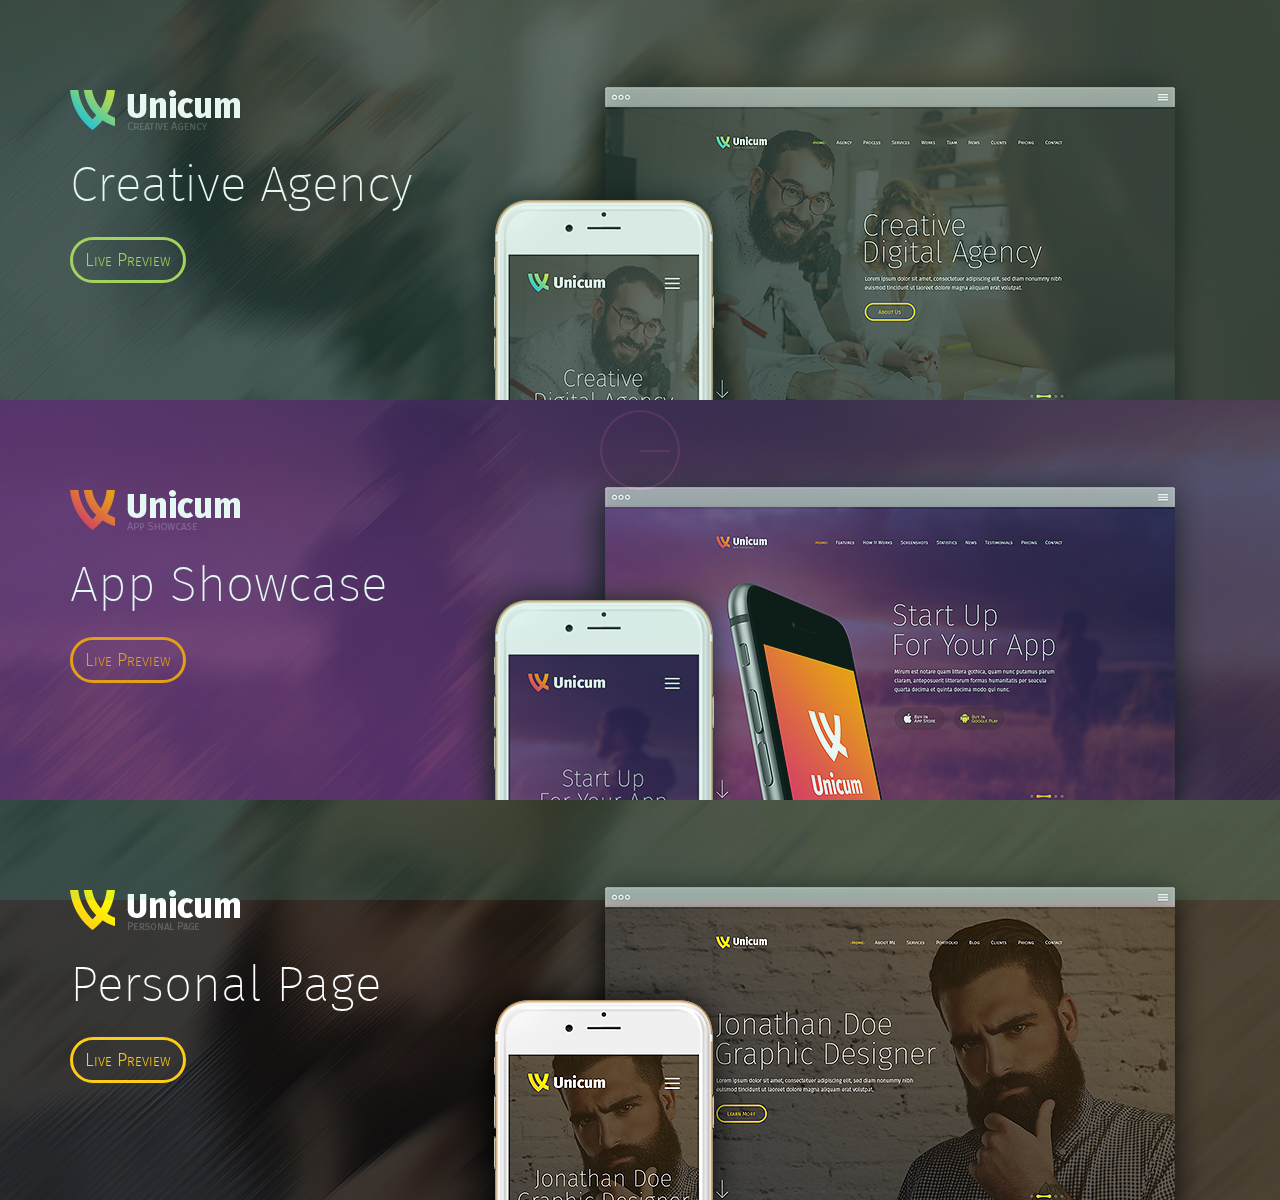
<file: index2.html>
<!doctype html><html class="no-js" lang="en-US">
<!-- Mirrored from static.wplab.pro/HTML/unicum/ by HTTrack Website Copier/3.x [XR&CO'2014], Fri, 06 Oct 2017 16:27:15 GMT -->
<head> <meta charset="UTF-8"/><title>Unicum HTML Template</title><meta name="viewport" content="width=device-width, initial-scale=1, maximum-scale=1"><link rel="stylesheet" href="css/libs/animate.min.css" type="text/css" media="all"><link rel="stylesheet" href="css/skin.css" type="text/css" media="all"></head><body class="preloader demo-page"><!--Page preloader--><div id="preloader"><div class="timer"></div></div><!--Main wrapper--><div id="wrap"><!--For demo purposes only--><div id="demo-sections"><!--Agency demo--><div class="demo-creative"><div class="container"><div class="row"><div class="col col-md-5 col-lg-4"><div class="text"><a href="index-agency.html"><img src="images/logo.png" data-at2x="images/logo@2x.png" alt="Unicum - Premium HTML template"/></a><h3><a href="index-agency.html">Creative Agency</a></h3><a href="index-agency.html" class="button green">Live Preview</a></div></div><div class="col col-md-7 col-lg-8 hidden-sm"><div class="images"><img class="phone" src="images/01_agency_iphone.png" data-at2x="images/01_agency_iphone@2x.png" width="289" alt=""/><img class="browser" src="images/01_agency_browser.png" data-at2x="images/01_agency_browser@2x.png" width="639" alt=""/></div></div></div></div></div><!--App landing page demo--><div class="demo-app"><div class="container"><div class="row"><div class="col col-md-5 col-lg-4"><div class="text"><a href="index-app.html"><img src="images/logo-orange.png" data-at2x="images/logo-orange@2x.png" alt="Unicum - Premium HTML template"/></a><h3><a href="index-app.html">App Showcase</a></h3><a href="index-app.html" class="button orange">Live Preview</a></div></div><div class="col col-md-7 col-lg-8 hidden-sm"><div class="images"><img class="phone" src="images/02_app_iphone.png" data-at2x="images/02_app_iphone@2x.png" width="289" alt=""/><img class="browser" src="images/02_app_browser.png" data-at2x="images/02_app_browser@2x.png" width="639" alt=""/></div></div></div></div></div><!--Personal / CV demo--><div class="demo-personal"><div class="container"><div class="row"><div class="col col-md-5 col-lg-4"><div class="text"><a href="index-personal.html"><img src="images/logo-yellow.png" data-at2x="images/logo-yellow@2x.png" alt="Unicum - Premium HTML template"/></a><h3><a href="index-personal.html">Personal Page</a></h3><a href="index-personal.html" class="button yellow">Live Preview</a></div></div><div class="col col-md-7 col-lg-8 hidden-sm"><div class="images"><img class="phone" src="images/03_personal_iphone.png" data-at2x="images/03_personal_iphone@2x.png" width="289" alt=""/><img class="browser" src="images/03_personal_browser.png" data-at2x="images/03_personal_browser@2x.png" width="639" alt=""/></div></div></div></div></div></div></div><!--Theme's JavaScriptIt is located at the bottom of the page to increase site's loading speed--><script src="js/libs/jquery.min.js"></script><!--Here we load all JS libs, packed into one single file to increase loading speedin case you need to load libraries one-by one or you need to remove one of them,see /js/libs/directory/, it contains all JS libs, used by theme --><script src="js/all_in_one_libs.min.js"></script><script src="js/libs/jquery.dlmenu.js"></script><script src="js/front.js"></script></body>
<!-- Mirrored from static.wplab.pro/HTML/unicum/ by HTTrack Website Copier/3.x [XR&CO'2014], Fri, 06 Oct 2017 16:27:20 GMT -->
</html>
</file>
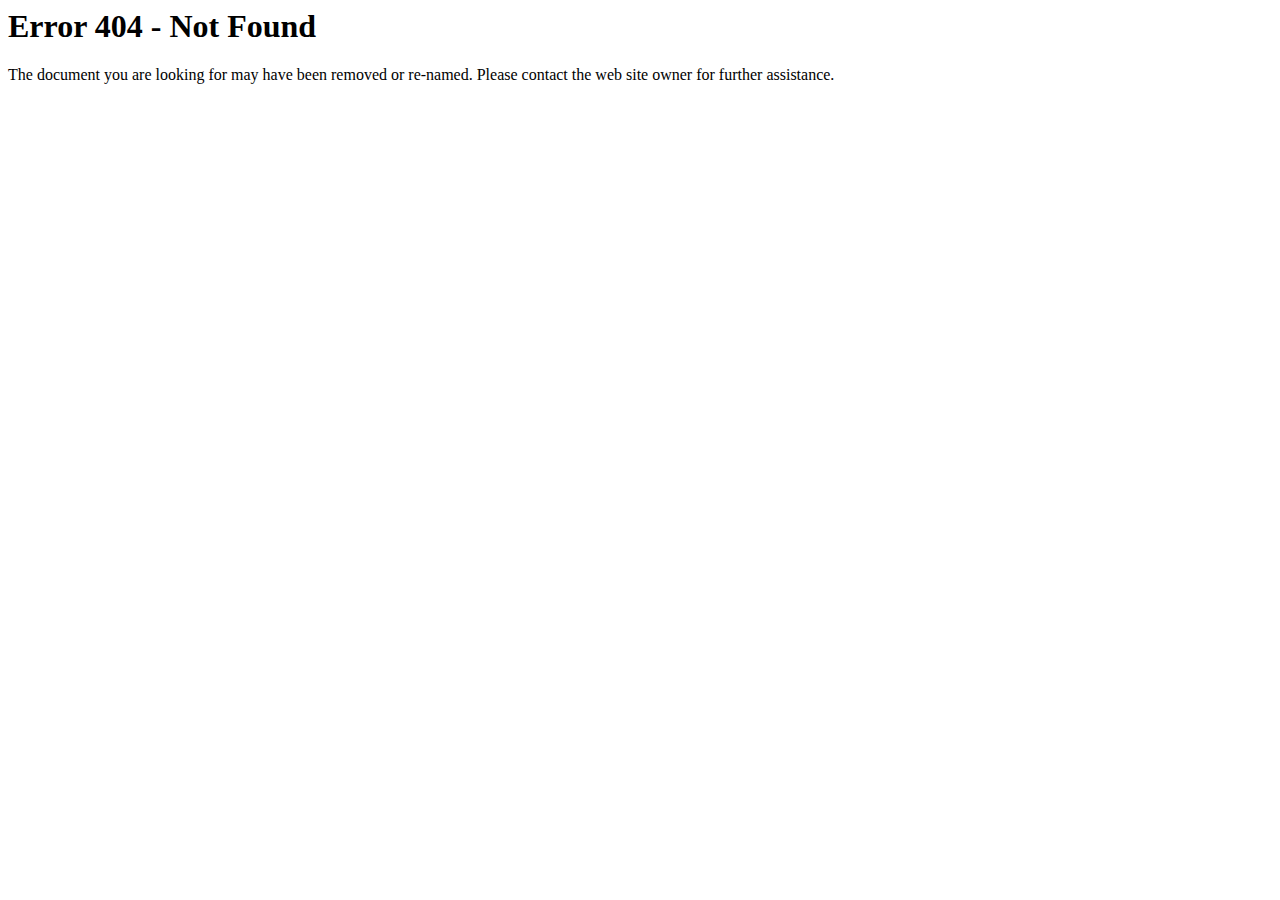
<file: indexapp.html>
<html><head><title>Error 404 - Not Found</title><head><body><h1>Error 404 - Not Found</h1><p>The document you are looking for may have been removed or re-named. Please contact the web site owner for further assistance.</p></body></html>
</file>
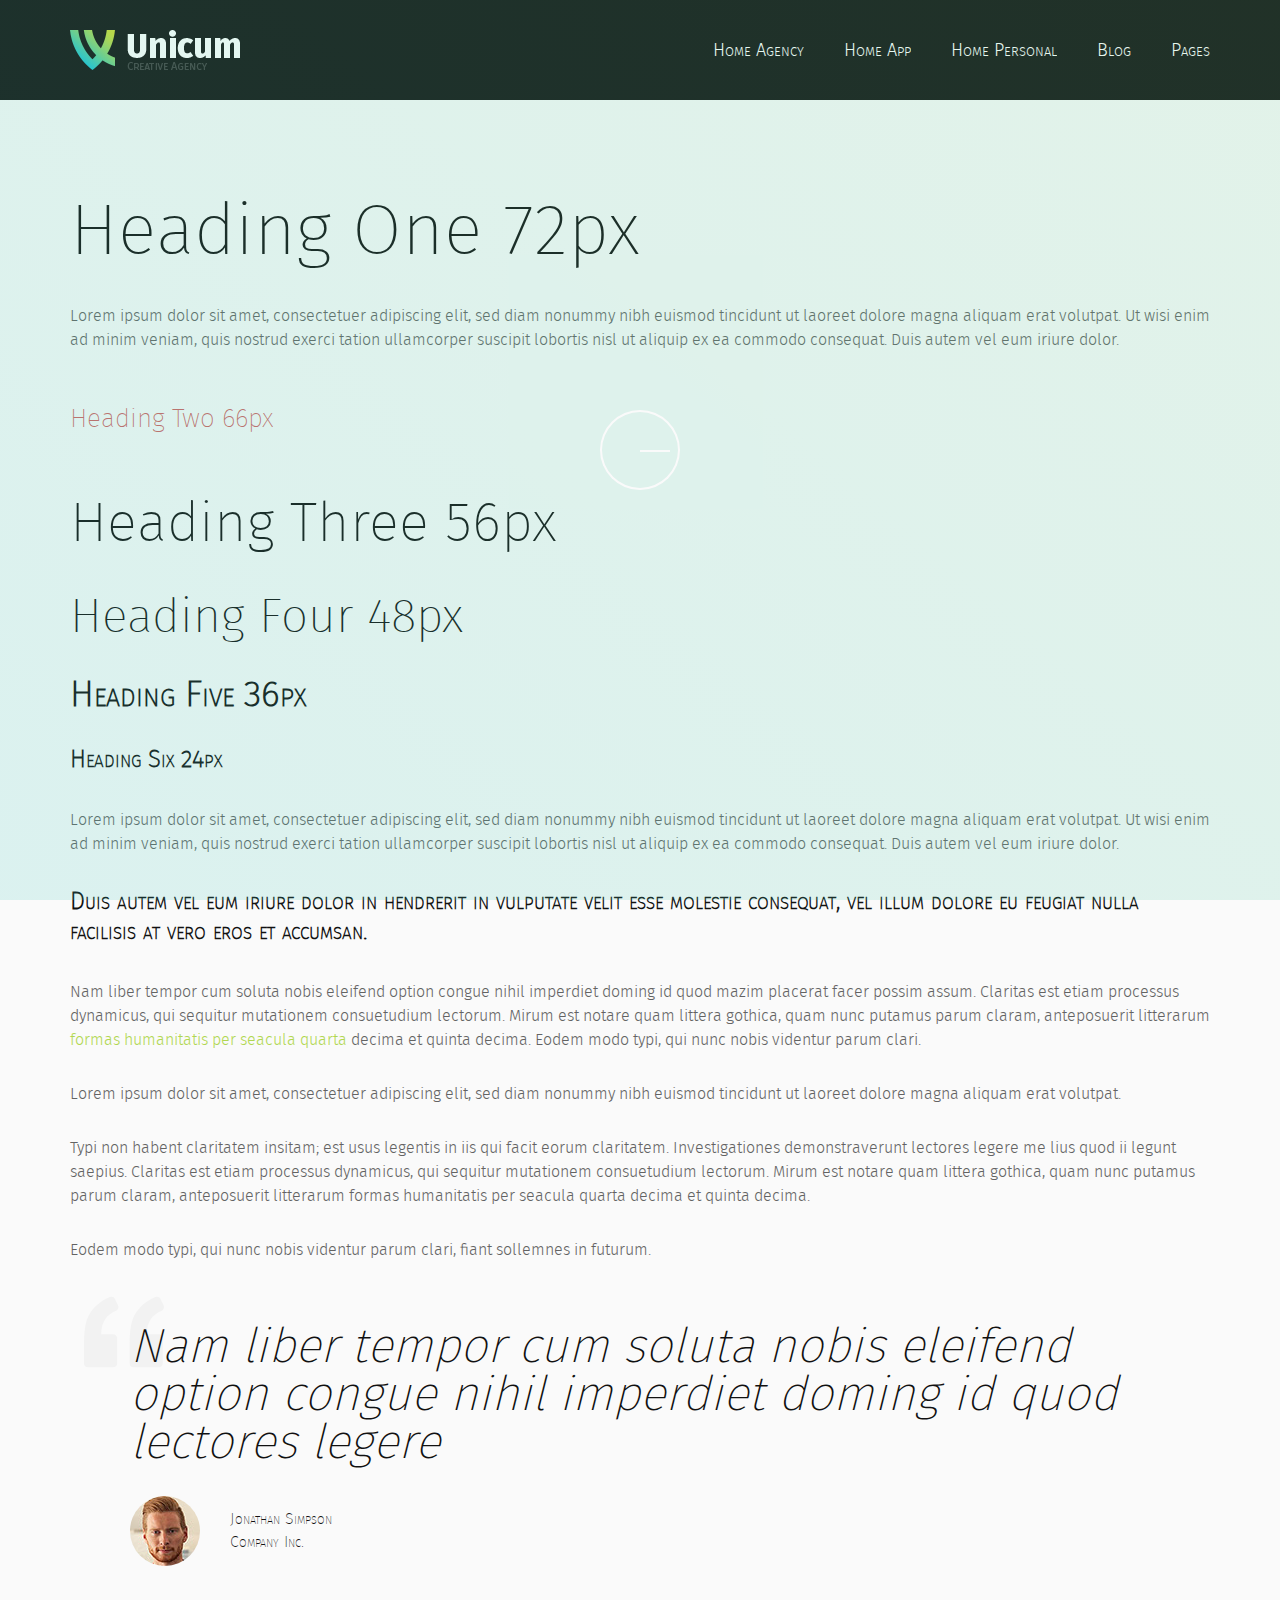
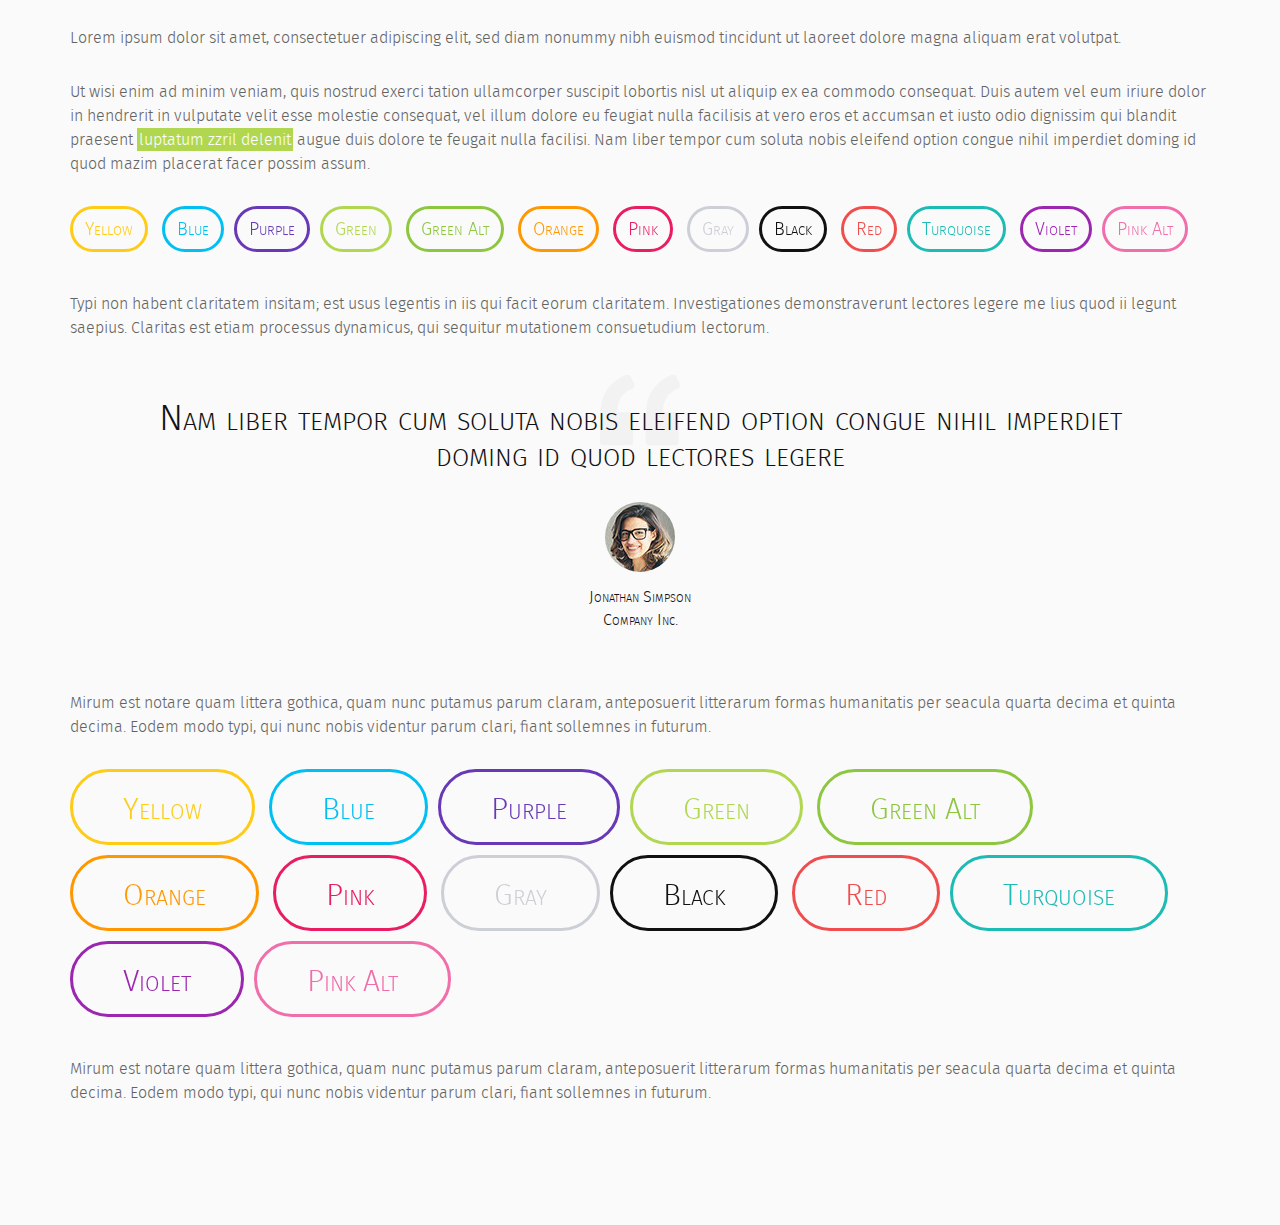
<file: page.html>
<!doctype html><html class="no-js" lang="en-US"><!--HTML tag with Open Graph attributes should looks like this<html class="no-js" lang="en-US" xmlns="http://www.w3.org/1999/xhtml" xmlns:og="http://ogp.me/ns#" xmlns:fb="https://www.facebook.com/2008/fbml">-->
<!-- Mirrored from static.wplab.pro/HTML/unicum/page.html by HTTrack Website Copier/3.x [XR&CO'2014], Fri, 06 Oct 2017 16:43:13 GMT -->
<head> <meta charset="UTF-8"/><title>Unicum HTML Template</title><meta name="viewport" content="width=device-width, initial-scale=1, maximum-scale=1"><!--<meta property="og:title" content="About Our Company"><meta property="og:type" content="article"><meta property="og:url" content="http://www.mysite.com/article/"><meta property="og:image" content="http://www.mysite.com/articleimage.jpg"><meta property="og:site_name" content="My Company Name"><meta property="fb:app_id" content=""><meta property="og:description" content="A description of our services and company profile.">--><link rel="stylesheet" href="css/libs/animate.min.css" type="text/css" media="all"><link href="css/libs/font-awesome.min.css" rel="stylesheet" type="text/css" media="all"><link rel="stylesheet" href="css/skin.css" type="text/css" media="all"></head><body class="preloader page fixed-header parallax-footer sidebar-left"><!--Page preloader--><div id="preloader"><div class="timer"></div></div><!--Main wrapper--><div id="wrap"><!--Page header--><header class="headroom" id="header"><div class="container"><div class="row"><div class="col-md-12"><!--Theme logo--><a href="index-agency.html" class="logo"><img src="images/logo.png" data-at2x="images/logo@2x.png" alt="Unicum - Premium HTML template"/></a><!--Navigation--><nav id="header-nav" class="dl-menuwrapper" data-back-label="Back"><!--Toggle menu for mobile devicesthis element is hidden for desktop and large monitors--><a href="javascript:;" id="mobile-menu-toggler" class="dl-trigger"><span>Toggle Menu</span></a><ul id="header-menu" class="dl-menu"><!--First level menu--><li><a href="index-agency.html"><span class="line_wrap"><span class="line"></span>Home Agency</span></a></li><li><a href="indexapp.html"><span class="line_wrap"><span class="line"></span>Home App</span></a></li><li><a href="index-personal.html"><span class="line_wrap"><span class="line"></span>Home Personal</span></a></li><li><a href="blog.html"><span class="line_wrap"><span class="line"></span>Blog</span></a></li><li><a href="blog-single.html"><span class="line_wrap"><span class="line"></span>Pages <i class="submenu-icon"></i></span></a><!--An example of second menu level--><ul class="sub-menu dl-submenu"><li><a href="blog-single.html">Blog Post</a></li><li><a href="header-scroll.html">Scroll Header</a></li><li><a href="header-simple.html">Simple Header</a></li><li><a href="footer-simple.html">Simple Footer</a></li><li><a href="sidebar-left.html">Left Side</a></li><li><a href="page.html">Page</a></li><li><a href="javascript:;">Right menu <i class="submenu-icon"></i></a><!--An example of third menu levelit will appear on a right side--><ul class="sub-menu dl-submenu appear-on-right"><li><a href="javascript:;">Link 1</a></li><li><a href="javascript:;">Link 2</a></li><li><a href="javascript:;">Link 3</a></li></ul></li><li><a href="javascript:;">Left menu <i class="submenu-icon"></i></a><!--An example of third menu levelit will appear on a left side--><ul class="sub-menu dl-submenu appear-on-left"><li><a href="javascript:;">Some link 1</a></li><li><a href="javascript:;">Some link 2</a></li><li><a href="javascript:;">Some link 3</a></li></ul></li></ul></li></ul></nav></div></div></div></header><!--Content section area--><div id="content-wrapper"><div class="container"><div class="row"><!--Article--><div id="content" class="col-md-12"><article class="post"><!--Typography tags--><h1>Heading One 72px</h1><p>Lorem ipsum dolor sit amet, consectetuer adipiscing elit, sed diam nonummy nibh euismod tincidunt ut laoreet dolore magna aliquam erat volutpat. Ut wisi enim ad minim veniam, quis nostrud exerci tation ullamcorper suscipit lobortis nisl ut aliquip ex ea commodo consequat. Duis autem vel eum iriure dolor.</p><h2>Heading Two 66px</h2><h3>Heading Three 56px</h3><h4>Heading Four 48px</h4><h5>Heading Five 36px</h5><h6>Heading Six 24px</h6><p>Lorem ipsum dolor sit amet, consectetuer adipiscing elit, sed diam nonummy nibh euismod tincidunt ut laoreet dolore magna aliquam erat volutpat. Ut wisi enim ad minim veniam, quis nostrud exerci tation ullamcorper suscipit lobortis nisl ut aliquip ex ea commodo consequat. Duis autem vel eum iriure dolor.</p><h6>Duis autem vel eum iriure dolor in hendrerit in vulputate velit esse molestie consequat, vel illum dolore eu feugiat nulla facilisis at vero eros et accumsan.</h6><p>Nam liber tempor cum soluta nobis eleifend option congue nihil imperdiet doming id quod mazim placerat facer possim assum. Claritas est etiam processus dynamicus, qui sequitur mutationem consuetudium lectorum. Mirum est notare quam littera gothica, quam nunc putamus parum claram, anteposuerit litterarum <a href="#">formas humanitatis per seacula quarta</a> decima et quinta decima. Eodem modo typi, qui nunc nobis videntur parum clari.</p><p>Lorem ipsum dolor sit amet, consectetuer adipiscing elit, sed diam nonummy nibh euismod tincidunt ut laoreet dolore magna aliquam erat volutpat. </p><p>Typi non habent claritatem insitam; est usus legentis in iis qui facit eorum claritatem. Investigationes demonstraverunt lectores legere me lius quod ii legunt saepius. Claritas est etiam processus dynamicus, qui sequitur mutationem consuetudium lectorum. Mirum est notare quam littera gothica, quam nunc putamus parum claram, anteposuerit litterarum formas humanitatis per seacula quarta decima et quinta decima.</p><p>Eodem modo typi, qui nunc nobis videntur parum clari, fiant sollemnes in futurum.</p><!--Blockquote example--><blockquote><p>Nam liber tempor cum soluta nobis eleifend option congue nihil imperdiet doming id quod lectores legere</p><span class="cite with-image"><img src="images/demo-images/avatar_1.jpg" data-at2x="images/demo-images/avatar_1@2x.jpg" alt=""/><cite>Jonathan Simpson<br/>Company Inc.</cite></span></blockquote><p>Lorem ipsum dolor sit amet, consectetuer adipiscing elit, sed diam nonummy nibh euismod tincidunt ut laoreet dolore magna aliquam erat volutpat.</p><p>Ut wisi enim ad minim veniam, quis nostrud exerci tation ullamcorper suscipit lobortis nisl ut aliquip ex ea commodo consequat. Duis autem vel eum iriure dolor in hendrerit in vulputate velit esse molestie consequat, vel illum dolore eu feugiat nulla facilisis at vero eros et accumsan et iusto odio dignissim qui blandit praesent <mark>luptatum zzril delenit</mark> augue duis dolore te feugait nulla facilisi. Nam liber tempor cum soluta nobis eleifend option congue nihil imperdiet doming id quod mazim placerat facer possim assum.</p><!--Demo buttons styles--><p class="demo-buttons"><a href="javascript:;" class="button">Yellow</a> <a href="javascript:;" class="button blue">Blue</a><a href="javascript:;" class="button purple">Purple</a><a href="javascript:;" class="button green">Green</a> <a href="javascript:;" class="button green-alt">Green Alt</a> <a href="javascript:;" class="button orange">Orange</a> <a href="javascript:;" class="button pink">Pink</a> <a href="javascript:;" class="button gray">Gray</a><a href="javascript:;" class="button black">Black</a> <a href="javascript:;" class="button red">Red</a><a href="javascript:;" class="button turquoise">Turquoise</a> <a href="javascript:;" class="button violet">Violet</a><a href="javascript:;" class="button pink-alt">Pink Alt</a> </p><p>Typi non habent claritatem insitam; est usus legentis in iis qui facit eorum claritatem. Investigationes demonstraverunt lectores legere me lius quod ii legunt saepius. Claritas est etiam processus dynamicus, qui sequitur mutationem consuetudium lectorum.</p><blockquote class="center"><p>Nam liber tempor cum soluta nobis eleifend option congue nihil imperdiet doming id quod lectores legere</p><span class="cite with-image"><img src="images/demo-images/avatar_3.jpg" data-at2x="images/demo-images/avatar_3@2x.jpg" alt=""/><cite>Jonathan Simpson<br/>Company Inc.</cite></span></blockquote><p>Mirum est notare quam littera gothica, quam nunc putamus parum claram, anteposuerit litterarum formas humanitatis per seacula quarta decima et quinta decima. Eodem modo typi, qui nunc nobis videntur parum clari, fiant sollemnes in futurum.</p><!--Demo large buttons styles--><p class="demo-buttons"><a href="javascript:;" class="button large">Yellow</a> <a href="javascript:;" class="button blue large">Blue</a><a href="javascript:;" class="button purple large">Purple</a><a href="javascript:;" class="button green large">Green</a> <a href="javascript:;" class="button green-alt large">Green Alt</a> <a href="javascript:;" class="button orange large">Orange</a> <a href="javascript:;" class="button pink large">Pink</a> <a href="javascript:;" class="button gray large">Gray</a><a href="javascript:;" class="button black large">Black</a> <a href="javascript:;" class="button red large">Red</a><a href="javascript:;" class="button turquoise large">Turquoise</a> <a href="javascript:;" class="button violet large">Violet</a><a href="javascript:;" class="button pink-alt large">Pink Alt</a> </p><p>Mirum est notare quam littera gothica, quam nunc putamus parum claram, anteposuerit litterarum formas humanitatis per seacula quarta decima et quinta decima. Eodem modo typi, qui nunc nobis videntur parum clari, fiant sollemnes in futurum.</p></article></div></div></div></div><!--Footer--><footer id="footer"><div id="footer-widgets" class="container"><div class="row"><div class="col-md-8 col-md-offset-2"><a href="#" class="footer-logo"><img src="images/logo.png" data-at2x="images/logo@2x.png" alt="Unicum - creative agency template"/></a><p>Lorem ipsum dolor sit amet, consectetuer adipiscing elit, sed diam nonummy nibh euismod tincidunt ut laoreet dolore magna aliquam erat volutpat. </p></div></div><div class="row"><div class="col-md-4 col-md-offset-4"><form class="subscribe-form" action="javascript:;" method="post"><input type="email" placeholder="Your Email Address..."/><input type="submit"/></form><div class="social-icons"><a href="http://facebook.com/" target="_blank"><i class="fa fa-facebook"></i></a><a href="http://twitter.com/" target="_blank"><i class="fa fa-twitter"></i></a><a href="http://plus.google.com/" target="_blank"><i class="fa fa-google-plus"></i></a><a href="http://pinterest.com/" target="_blank"><i class="fa fa-pinterest-p"></i></a></div></div></div></div><div id="bottom-bar"><div class="container"><div class="row"><div class="col-md-12"><p>&copy;2015 Creative Agency <a href="#">Unicum</a></p><p>Designed by <a href="http://themeforest.net/user/themefire/?ref=wplab">ThemeFire</a> / Developed by <a href="http://themeforest.net/user/wplab/?ref=wplab">WPlab.Pro</a></p><p>Only for <a href="http://themeforest.net/user/wplab/portfolio/?ref=wplab">Envato Market</a></p></div></div></div></div></footer></div><!--Theme's JavaScriptIt is located at the bottom of the page to increase site's loading speed--><script src="js/libs/jquery.min.js"></script><!--Here we load all JS libs, packed into one single file to increase loading speedin case you need to load libraries one-by one or you need to remove one of them,see /js/libs/directory/, it contains all JS libs, used by theme --><script src="js/all_in_one_libs.min.js"></script><script src="js/libs/jquery.dlmenu.js"></script><script src="js/front.js"></script></body>
<!-- Mirrored from static.wplab.pro/HTML/unicum/page.html by HTTrack Website Copier/3.x [XR&CO'2014], Fri, 06 Oct 2017 16:43:13 GMT -->
</html>
</file>
<file: css/skin.css>
/*------------------------------------------------------------------
[Master Stylesheet]
Project:	Unicum HTML Template
Version:	1.0
Last change:	05/02/08 [initial release]
-------------------------------------------------------------------
[Typography]
-------------------------------------------------------------------
Body: Fira Sans
Headers: Fira Sans Ultra Light
-------------------------------------------------------------------
[Color codes]
-------------------------------------------------------------------
Header background: 				#141414;
Header menu links: 				#fff;
Header menu active links: #b1d750;

Body background color: 	#fafafa;
Body alter color: 			#fff;
Body third background: 	#f9f9f9;

Accent colors (buttons, hovers):
   green: 							#b1d750;
   orange: 							#ff9700;
   yellow: 							#fecb16;
   blue: 								#00bff3;
   purple: 							#6739b6;
   alt green: 					#8dc63f;
   pink: 								#e91d62;
   grey: 								#cdcfd7;
   black: 							#111;
   red: 								#f04e4e;
   turquoise: 					#1cbbb4;
   violet: 							#9c26b0;
   alt pink: 						#f06eaa;
   accent inner color: 	#fff;
   
Primary text color: 	#636363;
Alt text color: 			#acacac;
Headers color: 				#111;

Blockquote icon color: 	#f2f2f2;
Placeholders color: 		#c2c2c2;
Borders color: 					#c2c2c2;
Light borders: 					#ebebeb;
Icons color: 						#c2c2c2;

Footer background: 											#141414;
Bottom bar background color: 						#111;
Footer text color: 											#363636;
Footer links color: 										#fff;
Footer alt text color: 									#434343;
Footer borders color: 									#434343;
Footer alt border color: 								#fff;
Footer icons color: 										#434343;
Footer icons hover color: 							#fff;
Footer submenu background: 							#111;
Footer submenu active link color: 			#fff;
Footer submenu active link background 	#b1d750;
-------------------------------------------------------------------*/
/*------------------------------------------------------------------
[Table of contents]

1. Define shared CSS classes used in template
	1.1 Reset all HTML tags styles to make a better compatibility with all common browsers
	1.2 Bootstrap Grid styles
	1.3 Helper classes
2. Styles for JavaScript plugins used in template
	2.1 OWL Carousel
	2.2 Lazy load YouTube videos
	2.3 Nivo Lightbox
	2.4 Swiper
	2.5 Justified Gallery
3. Common styles
	3.1 Page preloader
	3.2 Custom Fonts
	3.3 Body styles
	3.4 Basic styles for common HTML tags like a, strong, img etc.
	3.5 Styles for headers h1, h2, h3, h4, h5, h6
	3.6 Cites and blockquotes
	3.7 Forms
	3.8 Buttons
4. Header
	4.1 Simple / fixed header styles
	4.2 Navigation styles for desktop and big monitors
	4.3 Mobile navigation styles
5. Blog content styles
	5.1 Intro section styles
	5.2 Blog content styles
	5.3 Comments
	5.4 List of posts styles, post formats
	5.5 Pagination
6. Home page styles
	6.1 Slider
	6.2 Home Agency Slider Layers
	6.3 Home App Slider Layers
	6.4 Home Personal Slider Layers
	6.5 Text, videos sections styles
	6.6 Benefits sections
	6.7 Icons
	6.8 Contacts sections
	6.9 Our Team
	6.10 Testimonials
	6.11 Facts in digits
	6.12 News carousel
	6.13 Screenshots carousel
	6.14 Pricing tables
	6.15 Portfolio section
	6.16 Services section
7. Sidebars
	7.1 Basic sidebar & widget styles
	7.2 Categories widget, Archives widget
	7.3 Tags widget
	7.4 Photos widget
	7.5 Popular posts widget
8. Footer
	8.1 Basic footer styles
	8.2 Parallax footer styles
	8.3 Bottom bar
	8.4 GoTop link
-------------------------------------------------------------------*/
/*------------------------------------------------------------------
[1. Define shared CSS classes used in template]
*/
.grad-orange {
  background: #e5493a;
  background: linear-gradient(225deg, #e5493a, #ee6f2c, #f7941e);
  background-size: 600% 600%;
  -webkit-animation: AnimateGradient 4s ease infinite;
  -moz-animation: AnimateGradient 4s ease infinite;
  -o-animation: AnimateGradient 4s ease infinite;
  animation: AnimateGradient 4s ease infinite;
  filter: progid:DXImageTransform.Microsoft.gradient(startColorstr='#e5493a', endColorstr='#f7941e', GradientType=1);
}
/*------------------------------------------------------------------
[1.1 Reset all HTML tags styles to make a better compatibility with all common browsers]
*/
html,
body,
div,
span,
applet,
object,
iframe,
h1,
h2,
h3,
h4,
h5,
h6,
p,
blockquote,
pre,
a,
abbr,
acronym,
address,
big,
cite,
code,
del,
dfn,
em,
img,
ins,
kbd,
q,
s,
samp,
small,
strike,
strong,
tt,
var,
b,
u,
i,
center,
dl,
dt,
dd,
ol,
ul,
li,
fieldset,
form,
label,
legend,
table,
caption,
tbody,
tfoot,
thead,
tr,
th,
td,
article,
aside,
canvas,
details,
embed,
figure,
figcaption,
footer,
header,
hgroup,
menu,
nav,
output,
ruby,
section,
summary,
time,
mark,
audio,
video {
  margin: 0;
  padding: 0;
  border: 0;
  font-size: 100%;
  font: inherit;
  vertical-align: baseline;
  outline: none;
}
article,
aside,
details,
figcaption,
figure,
footer,
header,
hgroup,
menu,
nav,
section {
  display: block;
}
mark {
  background-color: transparent;
}
body {
  line-height: 1;
}
blockquote,
q {
  quotes: none;
}
blockquote:before,
blockquote:after,
q:before,
q:after {
  content: '';
  content: none;
}
table {
  border-collapse: collapse;
  border-spacing: 0;
}
* {
  -webkit-box-sizing: border-box;
  -moz-box-sizing: border-box;
  box-sizing: border-box;
}
*:before,
*:after {
  -webkit-box-sizing: border-box;
  -moz-box-sizing: border-box;
  box-sizing: border-box;
}
*,
*:focus {
  outline: none !important;
}
/*------------------------------------------------------------------
[1.2 Bootstrap Grid styles]
*/
.container {
  margin-right: auto;
  margin-left: auto;
  padding-left: 15px;
  padding-right: 15px;
}
@media (min-width: 768px) {
  .container {
    width: 750px;
  }
}
@media (min-width: 992px) {
  .container {
    width: 970px;
  }
}
@media (min-width: 1200px) {
  .container {
    width: 1170px;
  }
}
.container-fluid {
  margin-right: auto;
  margin-left: auto;
  padding-left: 15px;
  padding-right: 15px;
}
.row {
  margin-left: -15px;
  margin-right: -15px;
}
.col-xs-1,
.col-sm-1,
.col-md-1,
.col-lg-1,
.col-xs-2,
.col-sm-2,
.col-md-2,
.col-lg-2,
.col-xs-3,
.col-sm-3,
.col-md-3,
.col-lg-3,
.col-xs-4,
.col-sm-4,
.col-md-4,
.col-lg-4,
.col-xs-5,
.col-sm-5,
.col-md-5,
.col-lg-5,
.col-xs-6,
.col-sm-6,
.col-md-6,
.col-lg-6,
.col-xs-7,
.col-sm-7,
.col-md-7,
.col-lg-7,
.col-xs-8,
.col-sm-8,
.col-md-8,
.col-lg-8,
.col-xs-9,
.col-sm-9,
.col-md-9,
.col-lg-9,
.col-xs-10,
.col-sm-10,
.col-md-10,
.col-lg-10,
.col-xs-11,
.col-sm-11,
.col-md-11,
.col-lg-11,
.col-xs-12,
.col-sm-12,
.col-md-12,
.col-lg-12 {
  position: relative;
  min-height: 1px;
  padding-left: 15px;
  padding-right: 15px;
}
.col-xs-1,
.col-xs-2,
.col-xs-3,
.col-xs-4,
.col-xs-5,
.col-xs-6,
.col-xs-7,
.col-xs-8,
.col-xs-9,
.col-xs-10,
.col-xs-11,
.col-xs-12 {
  float: left;
}
.col-xs-12 {
  width: 100%;
}
.col-xs-11 {
  width: 91.66666667%;
}
.col-xs-10 {
  width: 83.33333333%;
}
.col-xs-9 {
  width: 75%;
}
.col-xs-8 {
  width: 66.66666667%;
}
.col-xs-7 {
  width: 58.33333333%;
}
.col-xs-6 {
  width: 50%;
}
.col-xs-5 {
  width: 41.66666667%;
}
.col-xs-4 {
  width: 33.33333333%;
}
.col-xs-3 {
  width: 25%;
}
.col-xs-2 {
  width: 16.66666667%;
}
.col-xs-1 {
  width: 8.33333333%;
}
.col-xs-pull-12 {
  right: 100%;
}
.col-xs-pull-11 {
  right: 91.66666667%;
}
.col-xs-pull-10 {
  right: 83.33333333%;
}
.col-xs-pull-9 {
  right: 75%;
}
.col-xs-pull-8 {
  right: 66.66666667%;
}
.col-xs-pull-7 {
  right: 58.33333333%;
}
.col-xs-pull-6 {
  right: 50%;
}
.col-xs-pull-5 {
  right: 41.66666667%;
}
.col-xs-pull-4 {
  right: 33.33333333%;
}
.col-xs-pull-3 {
  right: 25%;
}
.col-xs-pull-2 {
  right: 16.66666667%;
}
.col-xs-pull-1 {
  right: 8.33333333%;
}
.col-xs-pull-0 {
  right: auto;
}
.col-xs-push-12 {
  left: 100%;
}
.col-xs-push-11 {
  left: 91.66666667%;
}
.col-xs-push-10 {
  left: 83.33333333%;
}
.col-xs-push-9 {
  left: 75%;
}
.col-xs-push-8 {
  left: 66.66666667%;
}
.col-xs-push-7 {
  left: 58.33333333%;
}
.col-xs-push-6 {
  left: 50%;
}
.col-xs-push-5 {
  left: 41.66666667%;
}
.col-xs-push-4 {
  left: 33.33333333%;
}
.col-xs-push-3 {
  left: 25%;
}
.col-xs-push-2 {
  left: 16.66666667%;
}
.col-xs-push-1 {
  left: 8.33333333%;
}
.col-xs-push-0 {
  left: auto;
}
.col-xs-offset-12 {
  margin-left: 100%;
}
.col-xs-offset-11 {
  margin-left: 91.66666667%;
}
.col-xs-offset-10 {
  margin-left: 83.33333333%;
}
.col-xs-offset-9 {
  margin-left: 75%;
}
.col-xs-offset-8 {
  margin-left: 66.66666667%;
}
.col-xs-offset-7 {
  margin-left: 58.33333333%;
}
.col-xs-offset-6 {
  margin-left: 50%;
}
.col-xs-offset-5 {
  margin-left: 41.66666667%;
}
.col-xs-offset-4 {
  margin-left: 33.33333333%;
}
.col-xs-offset-3 {
  margin-left: 25%;
}
.col-xs-offset-2 {
  margin-left: 16.66666667%;
}
.col-xs-offset-1 {
  margin-left: 8.33333333%;
}
.col-xs-offset-0 {
  margin-left: 0%;
}
@media (min-width: 768px) {
  .col-sm-1,
  .col-sm-2,
  .col-sm-3,
  .col-sm-4,
  .col-sm-5,
  .col-sm-6,
  .col-sm-7,
  .col-sm-8,
  .col-sm-9,
  .col-sm-10,
  .col-sm-11,
  .col-sm-12 {
    float: left;
  }
  .col-sm-12 {
    width: 100%;
  }
  .col-sm-11 {
    width: 91.66666667%;
  }
  .col-sm-10 {
    width: 83.33333333%;
  }
  .col-sm-9 {
    width: 75%;
  }
  .col-sm-8 {
    width: 66.66666667%;
  }
  .col-sm-7 {
    width: 58.33333333%;
  }
  .col-sm-6 {
    width: 50%;
  }
  .col-sm-5 {
    width: 41.66666667%;
  }
  .col-sm-4 {
    width: 33.33333333%;
  }
  .col-sm-3 {
    width: 25%;
  }
  .col-sm-2 {
    width: 16.66666667%;
  }
  .col-sm-1 {
    width: 8.33333333%;
  }
  .col-sm-pull-12 {
    right: 100%;
  }
  .col-sm-pull-11 {
    right: 91.66666667%;
  }
  .col-sm-pull-10 {
    right: 83.33333333%;
  }
  .col-sm-pull-9 {
    right: 75%;
  }
  .col-sm-pull-8 {
    right: 66.66666667%;
  }
  .col-sm-pull-7 {
    right: 58.33333333%;
  }
  .col-sm-pull-6 {
    right: 50%;
  }
  .col-sm-pull-5 {
    right: 41.66666667%;
  }
  .col-sm-pull-4 {
    right: 33.33333333%;
  }
  .col-sm-pull-3 {
    right: 25%;
  }
  .col-sm-pull-2 {
    right: 16.66666667%;
  }
  .col-sm-pull-1 {
    right: 8.33333333%;
  }
  .col-sm-pull-0 {
    right: auto;
  }
  .col-sm-push-12 {
    left: 100%;
  }
  .col-sm-push-11 {
    left: 91.66666667%;
  }
  .col-sm-push-10 {
    left: 83.33333333%;
  }
  .col-sm-push-9 {
    left: 75%;
  }
  .col-sm-push-8 {
    left: 66.66666667%;
  }
  .col-sm-push-7 {
    left: 58.33333333%;
  }
  .col-sm-push-6 {
    left: 50%;
  }
  .col-sm-push-5 {
    left: 41.66666667%;
  }
  .col-sm-push-4 {
    left: 33.33333333%;
  }
  .col-sm-push-3 {
    left: 25%;
  }
  .col-sm-push-2 {
    left: 16.66666667%;
  }
  .col-sm-push-1 {
    left: 8.33333333%;
  }
  .col-sm-push-0 {
    left: auto;
  }
  .col-sm-offset-12 {
    margin-left: 100%;
  }
  .col-sm-offset-11 {
    margin-left: 91.66666667%;
  }
  .col-sm-offset-10 {
    margin-left: 83.33333333%;
  }
  .col-sm-offset-9 {
    margin-left: 75%;
  }
  .col-sm-offset-8 {
    margin-left: 66.66666667%;
  }
  .col-sm-offset-7 {
    margin-left: 58.33333333%;
  }
  .col-sm-offset-6 {
    margin-left: 50%;
  }
  .col-sm-offset-5 {
    margin-left: 41.66666667%;
  }
  .col-sm-offset-4 {
    margin-left: 33.33333333%;
  }
  .col-sm-offset-3 {
    margin-left: 25%;
  }
  .col-sm-offset-2 {
    margin-left: 16.66666667%;
  }
  .col-sm-offset-1 {
    margin-left: 8.33333333%;
  }
  .col-sm-offset-0 {
    margin-left: 0%;
  }
}
@media (min-width: 992px) {
  .col-md-1,
  .col-md-2,
  .col-md-3,
  .col-md-4,
  .col-md-5,
  .col-md-6,
  .col-md-7,
  .col-md-8,
  .col-md-9,
  .col-md-10,
  .col-md-11,
  .col-md-12 {
    float: left;
  }
  .col-md-12 {
    width: 100%;
  }
  .col-md-11 {
    width: 91.66666667%;
  }
  .col-md-10 {
    width: 83.33333333%;
  }
  .col-md-9 {
    width: 75%;
  }
  .col-md-8 {
    width: 66.66666667%;
  }
  .col-md-7 {
    width: 58.33333333%;
  }
  .col-md-6 {
    width: 50%;
  }
  .col-md-5 {
    width: 41.66666667%;
  }
  .col-md-4 {
    width: 33.33333333%;
  }
  .col-md-3 {
    width: 25%;
  }
  .col-md-2 {
    width: 16.66666667%;
  }
  .col-md-1 {
    width: 8.33333333%;
  }
  .col-md-pull-12 {
    right: 100%;
  }
  .col-md-pull-11 {
    right: 91.66666667%;
  }
  .col-md-pull-10 {
    right: 83.33333333%;
  }
  .col-md-pull-9 {
    right: 75%;
  }
  .col-md-pull-8 {
    right: 66.66666667%;
  }
  .col-md-pull-7 {
    right: 58.33333333%;
  }
  .col-md-pull-6 {
    right: 50%;
  }
  .col-md-pull-5 {
    right: 41.66666667%;
  }
  .col-md-pull-4 {
    right: 33.33333333%;
  }
  .col-md-pull-3 {
    right: 25%;
  }
  .col-md-pull-2 {
    right: 16.66666667%;
  }
  .col-md-pull-1 {
    right: 8.33333333%;
  }
  .col-md-pull-0 {
    right: auto;
  }
  .col-md-push-12 {
    left: 100%;
  }
  .col-md-push-11 {
    left: 91.66666667%;
  }
  .col-md-push-10 {
    left: 83.33333333%;
  }
  .col-md-push-9 {
    left: 75%;
  }
  .col-md-push-8 {
    left: 66.66666667%;
  }
  .col-md-push-7 {
    left: 58.33333333%;
  }
  .col-md-push-6 {
    left: 50%;
  }
  .col-md-push-5 {
    left: 41.66666667%;
  }
  .col-md-push-4 {
    left: 33.33333333%;
  }
  .col-md-push-3 {
    left: 25%;
  }
  .col-md-push-2 {
    left: 16.66666667%;
  }
  .col-md-push-1 {
    left: 8.33333333%;
  }
  .col-md-push-0 {
    left: auto;
  }
  .col-md-offset-12 {
    margin-left: 100%;
  }
  .col-md-offset-11 {
    margin-left: 91.66666667%;
  }
  .col-md-offset-10 {
    margin-left: 83.33333333%;
  }
  .col-md-offset-9 {
    margin-left: 75%;
  }
  .col-md-offset-8 {
    margin-left: 66.66666667%;
  }
  .col-md-offset-7 {
    margin-left: 58.33333333%;
  }
  .col-md-offset-6 {
    margin-left: 50%;
  }
  .col-md-offset-5 {
    margin-left: 41.66666667%;
  }
  .col-md-offset-4 {
    margin-left: 33.33333333%;
  }
  .col-md-offset-3 {
    margin-left: 25%;
  }
  .col-md-offset-2 {
    margin-left: 16.66666667%;
  }
  .col-md-offset-1 {
    margin-left: 8.33333333%;
  }
  .col-md-offset-0 {
    margin-left: 0%;
  }
}
@media (min-width: 1200px) {
  .col-lg-1,
  .col-lg-2,
  .col-lg-3,
  .col-lg-4,
  .col-lg-5,
  .col-lg-6,
  .col-lg-7,
  .col-lg-8,
  .col-lg-9,
  .col-lg-10,
  .col-lg-11,
  .col-lg-12 {
    float: left;
  }
  .col-lg-12 {
    width: 100%;
  }
  .col-lg-11 {
    width: 91.66666667%;
  }
  .col-lg-10 {
    width: 83.33333333%;
  }
  .col-lg-9 {
    width: 75%;
  }
  .col-lg-8 {
    width: 66.66666667%;
  }
  .col-lg-7 {
    width: 58.33333333%;
  }
  .col-lg-6 {
    width: 50%;
  }
  .col-lg-5 {
    width: 41.66666667%;
  }
  .col-lg-4 {
    width: 33.33333333%;
  }
  .col-lg-3 {
    width: 25%;
  }
  .col-lg-2 {
    width: 16.66666667%;
  }
  .col-lg-1 {
    width: 8.33333333%;
  }
  .col-lg-pull-12 {
    right: 100%;
  }
  .col-lg-pull-11 {
    right: 91.66666667%;
  }
  .col-lg-pull-10 {
    right: 83.33333333%;
  }
  .col-lg-pull-9 {
    right: 75%;
  }
  .col-lg-pull-8 {
    right: 66.66666667%;
  }
  .col-lg-pull-7 {
    right: 58.33333333%;
  }
  .col-lg-pull-6 {
    right: 50%;
  }
  .col-lg-pull-5 {
    right: 41.66666667%;
  }
  .col-lg-pull-4 {
    right: 33.33333333%;
  }
  .col-lg-pull-3 {
    right: 25%;
  }
  .col-lg-pull-2 {
    right: 16.66666667%;
  }
  .col-lg-pull-1 {
    right: 8.33333333%;
  }
  .col-lg-pull-0 {
    right: auto;
  }
  .col-lg-push-12 {
    left: 100%;
  }
  .col-lg-push-11 {
    left: 91.66666667%;
  }
  .col-lg-push-10 {
    left: 83.33333333%;
  }
  .col-lg-push-9 {
    left: 75%;
  }
  .col-lg-push-8 {
    left: 66.66666667%;
  }
  .col-lg-push-7 {
    left: 58.33333333%;
  }
  .col-lg-push-6 {
    left: 50%;
  }
  .col-lg-push-5 {
    left: 41.66666667%;
  }
  .col-lg-push-4 {
    left: 33.33333333%;
  }
  .col-lg-push-3 {
    left: 25%;
  }
  .col-lg-push-2 {
    left: 16.66666667%;
  }
  .col-lg-push-1 {
    left: 8.33333333%;
  }
  .col-lg-push-0 {
    left: auto;
  }
  .col-lg-offset-12 {
    margin-left: 100%;
  }
  .col-lg-offset-11 {
    margin-left: 91.66666667%;
  }
  .col-lg-offset-10 {
    margin-left: 83.33333333%;
  }
  .col-lg-offset-9 {
    margin-left: 75%;
  }
  .col-lg-offset-8 {
    margin-left: 66.66666667%;
  }
  .col-lg-offset-7 {
    margin-left: 58.33333333%;
  }
  .col-lg-offset-6 {
    margin-left: 50%;
  }
  .col-lg-offset-5 {
    margin-left: 41.66666667%;
  }
  .col-lg-offset-4 {
    margin-left: 33.33333333%;
  }
  .col-lg-offset-3 {
    margin-left: 25%;
  }
  .col-lg-offset-2 {
    margin-left: 16.66666667%;
  }
  .col-lg-offset-1 {
    margin-left: 8.33333333%;
  }
  .col-lg-offset-0 {
    margin-left: 0%;
  }
}
.display-on-desktop {
  display: block;
}
.hide-on-desktop {
  display: none;
}
@media screen and (max-width: 992px) {
  .hide-on-tablets {
    display: none !important;
  }
  .display-on-tablets {
    display: block !important;
  }
}
@media screen and (max-width: 767px) {
  .hide-on-phones {
    display: none !important;
  }
  .display-on-phones {
    display: block !important;
  }
}
/*------------------------------------------------------------------
[1.3 Helper classes]
*/
@media screen and (min-width: 992px) {
  .hidden-md {
    display: none !important;
  }
}
@media screen and (max-width: 992px) {
  .hidden-sm {
    display: none !important;
  }
}
.clearfix:before,
.clearfix:after,
.container:before,
.container:after,
.container-fluid:before,
.container-fluid:after,
.row:before,
.row:after {
  content: " ";
  display: table;
}
.clearfix:after,
.container:after,
.container-fluid:after,
.row:after {
  clear: both;
}
.center-block {
  display: block;
  margin-left: auto;
  margin-right: auto;
}
.pull-right {
  float: right !important;
}
.pull-left {
  float: left !important;
}
.hide {
  display: none !important;
}
.show {
  display: block !important;
}
.invisible {
  visibility: hidden;
}
.text-align-right {
  text-align: right;
}
.text-hide {
  font: 0/0 a;
  color: transparent;
  text-shadow: none;
  background-color: transparent;
  border: 0;
}
.hidden {
  display: none !important;
  visibility: hidden !important;
}
.affix {
  position: fixed;
}
.centered {
  text-align: center;
}
/*------------------------------------------------------------------
[2.1 OWL Carousel]
*/
/* clearfix */
.owl-carousel .owl-wrapper:after {
  content: ".";
  display: block;
  clear: both;
  visibility: hidden;
  line-height: 0;
  height: 0;
}
/* display none until init */
.owl-carousel {
  display: none;
  position: relative;
  width: 100%;
  -ms-touch-action: pan-y;
}
.owl-carousel .owl-wrapper {
  display: none;
  position: relative;
  -webkit-transform: translate3d(0px, 0px, 0px);
}
.owl-carousel .owl-wrapper-outer {
  overflow: hidden;
  position: relative;
  width: 100%;
}
.owl-carousel .owl-wrapper-outer.autoHeight {
  -webkit-transition: height 500ms ease-in-out;
  -moz-transition: height 500ms ease-in-out;
  -ms-transition: height 500ms ease-in-out;
  -o-transition: height 500ms ease-in-out;
  transition: height 500ms ease-in-out;
}
.owl-carousel .owl-item {
  float: left;
}
.owl-controls .owl-page,
.owl-controls .owl-buttons div {
  cursor: pointer;
}
.owl-controls {
  -webkit-user-select: none;
  -khtml-user-select: none;
  -moz-user-select: none;
  -ms-user-select: none;
  user-select: none;
  -webkit-tap-highlight-color: rgba(0, 0, 0, 0);
}
/* fix */
.owl-carousel .owl-wrapper,
.owl-carousel .owl-item {
  -webkit-backface-visibility: hidden;
  -moz-backface-visibility: hidden;
  -ms-backface-visibility: hidden;
  -webkit-transform: translate3d(0, 0, 0);
  -moz-transform: translate3d(0, 0, 0);
  -ms-transform: translate3d(0, 0, 0);
}
.owl-origin {
  -webkit-perspective: 1200px;
  -webkit-perspective-origin-x: 50%;
  -webkit-perspective-origin-y: 50%;
  -moz-perspective: 1200px;
  -moz-perspective-origin-x: 50%;
  -moz-perspective-origin-y: 50%;
  perspective: 1200px;
}
/* fade */
.owl-fade-out {
  z-index: 10;
  -webkit-animation: fadeOut .7s both ease;
  -moz-animation: fadeOut .7s both ease;
  animation: fadeOut .7s both ease;
}
.owl-fade-in {
  -webkit-animation: fadeIn .7s both ease;
  -moz-animation: fadeIn .7s both ease;
  animation: fadeIn .7s both ease;
}
/* backSlide */
.owl-backSlide-out {
  -webkit-animation: backSlideOut 1s both ease;
  -moz-animation: backSlideOut 1s both ease;
  animation: backSlideOut 1s both ease;
}
.owl-backSlide-in {
  -webkit-animation: backSlideIn 1s both ease;
  -moz-animation: backSlideIn 1s both ease;
  animation: backSlideIn 1s both ease;
}
/* goDown */
.owl-goDown-out {
  -webkit-animation: scaleToFade .7s ease both;
  -moz-animation: scaleToFade .7s ease both;
  animation: scaleToFade .7s ease both;
}
.owl-goDown-in {
  -webkit-animation: goDown .6s ease both;
  -moz-animation: goDown .6s ease both;
  animation: goDown .6s ease both;
}
/* scaleUp */
.owl-fadeUp-in {
  -webkit-animation: scaleUpFrom .5s ease both;
  -moz-animation: scaleUpFrom .5s ease both;
  animation: scaleUpFrom .5s ease both;
}
.owl-fadeUp-out {
  -webkit-animation: scaleUpTo .5s ease both;
  -moz-animation: scaleUpTo .5s ease both;
  animation: scaleUpTo .5s ease both;
}
/* Keyframes */
/*empty*/
@-webkit-keyframes empty {
  0% {
    opacity: 1;
  }
}
@-moz-keyframes empty {
  0% {
    opacity: 1;
  }
}
@keyframes empty {
  0% {
    opacity: 1;
  }
}
@-webkit-keyframes fadeIn {
  0% {
    opacity: 0;
  }
  100% {
    opacity: 1;
  }
}
@-moz-keyframes fadeIn {
  0% {
    opacity: 0;
  }
  100% {
    opacity: 1;
  }
}
@keyframes fadeIn {
  0% {
    opacity: 0;
  }
  100% {
    opacity: 1;
  }
}
@-webkit-keyframes fadeOut {
  0% {
    opacity: 1;
  }
  100% {
    opacity: 0;
  }
}
@-moz-keyframes fadeOut {
  0% {
    opacity: 1;
  }
  100% {
    opacity: 0;
  }
}
@keyframes fadeOut {
  0% {
    opacity: 1;
  }
  100% {
    opacity: 0;
  }
}
@-webkit-keyframes backSlideOut {
  25% {
    opacity: .5;
    -webkit-transform: translateZ(-500px);
  }
  75% {
    opacity: .5;
    -webkit-transform: translateZ(-500px) translateX(-200%);
  }
  100% {
    opacity: .5;
    -webkit-transform: translateZ(-500px) translateX(-200%);
  }
}
@-moz-keyframes backSlideOut {
  25% {
    opacity: .5;
    -moz-transform: translateZ(-500px);
  }
  75% {
    opacity: .5;
    -moz-transform: translateZ(-500px) translateX(-200%);
  }
  100% {
    opacity: .5;
    -moz-transform: translateZ(-500px) translateX(-200%);
  }
}
@keyframes backSlideOut {
  25% {
    opacity: .5;
    transform: translateZ(-500px);
  }
  75% {
    opacity: .5;
    transform: translateZ(-500px) translateX(-200%);
  }
  100% {
    opacity: .5;
    transform: translateZ(-500px) translateX(-200%);
  }
}
@-webkit-keyframes backSlideIn {
  0%,
  25% {
    opacity: .5;
    -webkit-transform: translateZ(-500px) translateX(200%);
  }
  75% {
    opacity: .5;
    -webkit-transform: translateZ(-500px);
  }
  100% {
    opacity: 1;
    -webkit-transform: translateZ(0) translateX(0);
  }
}
@-moz-keyframes backSlideIn {
  0%,
  25% {
    opacity: .5;
    -moz-transform: translateZ(-500px) translateX(200%);
  }
  75% {
    opacity: .5;
    -moz-transform: translateZ(-500px);
  }
  100% {
    opacity: 1;
    -moz-transform: translateZ(0) translateX(0);
  }
}
@keyframes backSlideIn {
  0%,
  25% {
    opacity: .5;
    transform: translateZ(-500px) translateX(200%);
  }
  75% {
    opacity: .5;
    transform: translateZ(-500px);
  }
  100% {
    opacity: 1;
    transform: translateZ(0) translateX(0);
  }
}
@-webkit-keyframes scaleToFade {
  to {
    opacity: 0;
    -webkit-transform: scale(0.8);
  }
}
@-moz-keyframes scaleToFade {
  to {
    opacity: 0;
    -moz-transform: scale(0.8);
  }
}
@keyframes scaleToFade {
  to {
    opacity: 0;
    transform: scale(0.8);
  }
}
@-webkit-keyframes goDown {
  from {
    -webkit-transform: translateY(-100%);
  }
}
@-moz-keyframes goDown {
  from {
    -moz-transform: translateY(-100%);
  }
}
@keyframes goDown {
  from {
    transform: translateY(-100%);
  }
}
@-webkit-keyframes scaleUpFrom {
  from {
    opacity: 0;
    -webkit-transform: scale(1.5);
  }
}
@-moz-keyframes scaleUpFrom {
  from {
    opacity: 0;
    -moz-transform: scale(1.5);
  }
}
@keyframes scaleUpFrom {
  from {
    opacity: 0;
    transform: scale(1.5);
  }
}
@-webkit-keyframes scaleUpTo {
  to {
    opacity: 0;
    -webkit-transform: scale(1.5);
  }
}
@-moz-keyframes scaleUpTo {
  to {
    opacity: 0;
    -moz-transform: scale(1.5);
  }
}
@keyframes scaleUpTo {
  to {
    opacity: 0;
    transform: scale(1.5);
  }
}
.owl-controls {
  position: absolute;
  left: 0;
  right: 0;
  bottom: 40px;
  text-align: center;
}
.owl-controls .owl-page {
  position: relative;
  display: inline-block;
  width: 11px;
  height: 11px;
  padding: 0;
  line-height: 11px;
  background-color: rgba(255, 255, 255, 0.4);
  border-radius: 50%;
  margin: 0 7px;
  border: none;
  outline: none;
  -webkit-transition: background-color 0.2s;
  -moz-transition: background-color 0.2s;
  -o-transition: background-color 0.2s;
  transition: background-color 0.2s;
}
.owl-controls .owl-page:hover,
.owl-controls .owl-page.active {
  background-color: #b1d750;
}
/*------------------------------------------------------------------
[2.2 Lazy load YouTube videos]
*/
/*!
* lazyYT (lazy load YouTube videos)
* v1.1.1 - 2015-07-09
* (CC) This work is licensed under a Creative Commons Attribution-ShareAlike 4.0 International License.
* http://creativecommons.org/licenses/by-sa/4.0/
* Contributors: https://github.com/tylerpearson/lazyYT/graphs/contributors || https://github.com/daugilas/lazyYT/graphs/contributors
*/
.lazyYT-container {
  position: relative;
  display: block;
  height: 0;
  padding: 0 0 56.25% 0;
  overflow: hidden;
}
.lazyYT-container iframe {
  position: absolute;
  top: 0;
  bottom: 0;
  left: 0;
  width: 100%;
  height: 100%;
  border: 0;
}
/*
 * Video Title (YouTube style)
 */
.lazyYT-container .html5-info-bar,
.lazyYT-container .html5-title,
.lazyYT-container .html5-title-text,
.video-time {
  display: none;
}
.lazyYT-container .html5-title-text-wrapper {
  overflow: hidden;
  -o-text-overflow: ellipsis;
  text-overflow: ellipsis;
  word-wrap: normal;
  white-space: nowrap;
}
/*
 * Thumbnail
 */
.ytp-thumbnail {
  padding-bottom: inherit;
  cursor: pointer;
  background-position: 50% 50%;
  background-repeat: no-repeat;
  -webkit-background-size: cover;
  -moz-background-size: cover;
  -o-background-size: cover;
  background-size: cover;
}
/*
 * Play button (YouTube style)
 */
.ytp-large-play-button {
  position: absolute;
  top: 50% !important;
  left: 50% !important;
  width: 86px !important;
  height: 60px !important;
  padding: 0 !important;
  margin: -29px 0 0 -42px !important;
  font-size: normal !important;
  font-weight: normal !important;
  line-height: 1 !important;
  opacity: .9;
}
.ytp-large-play-button-svg {
  opacity: .9;
  fill: #1f1f1f;
}
.lazyYT-image-loaded:hover .ytp-large-play-button-svg,
.ytp-large-play-button:focus .ytp-large-play-button-svg {
  opacity: 1;
  fill: #cc181e;
}
/*------------------------------------------------------------------
[2.3 Nivo Lightbox]
*/
/*
 * Nivo Lightbox v1.2.0
 * http://dev7studios.com/nivo-lightbox
 *
 * Copyright 2013, Dev7studios
 * Free to use and abuse under the MIT license.
 * http://www.opensource.org/licenses/mit-license.php
 */
.nivo-lightbox-overlay {
  position: fixed;
  top: 0;
  left: 0;
  z-index: 99998;
  width: 100%;
  height: 100%;
  overflow: hidden;
  visibility: hidden;
  opacity: 0;
  -webkit-box-sizing: border-box;
  -moz-box-sizing: border-box;
  box-sizing: border-box;
}
.nivo-lightbox-overlay.nivo-lightbox-open {
  visibility: visible;
  opacity: 1;
}
.nivo-lightbox-wrap {
  position: absolute;
  top: 10%;
  bottom: 10%;
  left: 10%;
  right: 10%;
}
.nivo-lightbox-content {
  width: 100%;
  height: 100%;
}
.nivo-lightbox-title-wrap {
  position: absolute;
  bottom: 0;
  left: 0;
  width: 100%;
  z-index: 99999;
  text-align: center;
}
.nivo-lightbox-nav {
  display: none;
}
.nivo-lightbox-prev {
  position: absolute;
  top: 50%;
  left: 0;
}
.nivo-lightbox-next {
  position: absolute;
  top: 50%;
  right: 0;
}
.nivo-lightbox-close {
  position: absolute;
  top: 2%;
  right: 2%;
}
.nivo-lightbox-image {
  text-align: center;
}
.nivo-lightbox-image img {
  max-width: 100%;
  max-height: 100%;
  width: auto;
  height: auto;
  vertical-align: middle;
}
.nivo-lightbox-content iframe {
  width: 100%;
  height: 100%;
}
.nivo-lightbox-inline,
.nivo-lightbox-ajax {
  max-height: 100%;
  overflow: auto;
  -webkit-box-sizing: border-box;
  -moz-box-sizing: border-box;
  box-sizing: border-box;
  /* https://bugzilla.mozilla.org/show_bug.cgi?id=308801 */
}
.nivo-lightbox-error {
  display: table;
  text-align: center;
  width: 100%;
  height: 100%;
  color: #fff;
  text-shadow: 0 1px 1px #000;
}
.nivo-lightbox-error p {
  display: table-cell;
  vertical-align: middle;
}
/* Effects
 **********************************************/
.nivo-lightbox-notouch .nivo-lightbox-effect-fade,
.nivo-lightbox-notouch .nivo-lightbox-effect-fadeScale,
.nivo-lightbox-notouch .nivo-lightbox-effect-slideLeft,
.nivo-lightbox-notouch .nivo-lightbox-effect-slideRight,
.nivo-lightbox-notouch .nivo-lightbox-effect-slideUp,
.nivo-lightbox-notouch .nivo-lightbox-effect-slideDown,
.nivo-lightbox-notouch .nivo-lightbox-effect-fall {
  -webkit-transition: all 0.2s ease-in-out;
  -moz-transition: all 0.2s ease-in-out;
  -ms-transition: all 0.2s ease-in-out;
  -o-transition: all 0.2s ease-in-out;
  transition: all 0.2s ease-in-out;
}
/* fadeScale */
.nivo-lightbox-effect-fadeScale .nivo-lightbox-wrap {
  -webkit-transition: all 0.3s;
  -moz-transition: all 0.3s;
  -ms-transition: all 0.3s;
  -o-transition: all 0.3s;
  transition: all 0.3s;
  -webkit-transform: scale(0.7);
  -moz-transform: scale(0.7);
  -ms-transform: scale(0.7);
  transform: scale(0.7);
}
.nivo-lightbox-effect-fadeScale.nivo-lightbox-open .nivo-lightbox-wrap {
  -webkit-transform: scale(1);
  -moz-transform: scale(1);
  -ms-transform: scale(1);
  transform: scale(1);
}
/* slideLeft / slideRight / slideUp / slideDown */
.nivo-lightbox-effect-slideLeft .nivo-lightbox-wrap,
.nivo-lightbox-effect-slideRight .nivo-lightbox-wrap,
.nivo-lightbox-effect-slideUp .nivo-lightbox-wrap,
.nivo-lightbox-effect-slideDown .nivo-lightbox-wrap {
  -webkit-transition: all 0.3s cubic-bezier(0.25, 0.5, 0.5, 0.9);
  -moz-transition: all 0.3s cubic-bezier(0.25, 0.5, 0.5, 0.9);
  -ms-transition: all 0.3s cubic-bezier(0.25, 0.5, 0.5, 0.9);
  -o-transition: all 0.3s cubic-bezier(0.25, 0.5, 0.5, 0.9);
  transition: all 0.3s cubic-bezier(0.25, 0.5, 0.5, 0.9);
}
.nivo-lightbox-effect-slideLeft .nivo-lightbox-wrap {
  -webkit-transform: translateX(-10%);
  -moz-transform: translateX(-10%);
  -ms-transform: translateX(-10%);
  transform: translateX(-10%);
}
.nivo-lightbox-effect-slideRight .nivo-lightbox-wrap {
  -webkit-transform: translateX(10%);
  -moz-transform: translateX(10%);
  -ms-transform: translateX(10%);
  transform: translateX(10%);
}
.nivo-lightbox-effect-slideLeft.nivo-lightbox-open .nivo-lightbox-wrap,
.nivo-lightbox-effect-slideRight.nivo-lightbox-open .nivo-lightbox-wrap {
  -webkit-transform: translateX(0);
  -moz-transform: translateX(0);
  -ms-transform: translateX(0);
  transform: translateX(0);
}
.nivo-lightbox-effect-slideDown .nivo-lightbox-wrap {
  -webkit-transform: translateY(-10%);
  -moz-transform: translateY(-10%);
  -ms-transform: translateY(-10%);
  transform: translateY(-10%);
}
.nivo-lightbox-effect-slideUp .nivo-lightbox-wrap {
  -webkit-transform: translateY(10%);
  -moz-transform: translateY(10%);
  -ms-transform: translateY(10%);
  transform: translateY(10%);
}
.nivo-lightbox-effect-slideUp.nivo-lightbox-open .nivo-lightbox-wrap,
.nivo-lightbox-effect-slideDown.nivo-lightbox-open .nivo-lightbox-wrap {
  -webkit-transform: translateY(0);
  -moz-transform: translateY(0);
  -ms-transform: translateY(0);
  transform: translateY(0);
}
/* fall */
.nivo-lightbox-body-effect-fall .nivo-lightbox-effect-fall {
  -webkit-perspective: 1000px;
  -moz-perspective: 1000px;
  perspective: 1000px;
}
.nivo-lightbox-effect-fall .nivo-lightbox-wrap {
  -webkit-transition: all 0.3s ease-out;
  -moz-transition: all 0.3s ease-out;
  -ms-transition: all 0.3s ease-out;
  -o-transition: all 0.3s ease-out;
  transition: all 0.3s ease-out;
  -webkit-transform: translateZ(300px);
  -moz-transform: translateZ(300px);
  -ms-transform: translateZ(300px);
  transform: translateZ(300px);
}
.nivo-lightbox-effect-fall.nivo-lightbox-open .nivo-lightbox-wrap {
  -webkit-transform: translateZ(0);
  -moz-transform: translateZ(0);
  -ms-transform: translateZ(0);
  transform: translateZ(0);
}
/*
 * Nivo Lightbox Default Theme v1.0
 * http://dev7studios.com/nivo-lightbox
 *
 * Copyright 2013, Dev7studios
 * Free to use and abuse under the MIT license.
 * http://www.opensource.org/licenses/mit-license.php
 */
.nivo-lightbox-theme-default.nivo-lightbox-overlay {
  background: #666;
  background: rgba(0, 0, 0, 0.6);
}
.nivo-lightbox-theme-default .nivo-lightbox-content.nivo-lightbox-loading {
  background: url(../images/lightbox/loading.gif) no-repeat 50% 50%;
}
.nivo-lightbox-theme-default .nivo-lightbox-nav {
  top: 10%;
  width: 8%;
  height: 80%;
  text-indent: -9999px;
  background-repeat: no-repeat;
  background-position: 50% 50%;
  opacity: 0.5;
}
.nivo-lightbox-theme-default .nivo-lightbox-nav:hover {
  opacity: 1;
  background-color: rgba(0, 0, 0, 0.5);
}
.nivo-lightbox-theme-default .nivo-lightbox-prev {
  background-image: url(../images/lightbox/prev.png);
  border-radius: 0 3px 3px 0;
}
.nivo-lightbox-theme-default .nivo-lightbox-next {
  background-image: url(../images/lightbox/next.png);
  border-radius: 3px 0 0 3px;
}
.nivo-lightbox-theme-default .nivo-lightbox-close {
  display: block;
  background: url(../images/lightbox/close.png) no-repeat 5px 5px;
  width: 16px;
  height: 16px;
  text-indent: -9999px;
  padding: 5px;
  opacity: 0.5;
}
.nivo-lightbox-theme-default .nivo-lightbox-close:hover {
  opacity: 1;
}
.nivo-lightbox-theme-default .nivo-lightbox-title-wrap {
  bottom: -7%;
}
.nivo-lightbox-theme-default .nivo-lightbox-title {
  font: 14px/20px 'Helvetica Neue', Helvetica, Arial, sans-serif;
  font-style: normal;
  font-weight: normal;
  background: #000;
  color: #fff;
  padding: 7px 15px;
  border-radius: 30px;
}
.nivo-lightbox-theme-default .nivo-lightbox-image img {
  background: #fff;
  -webkit-box-shadow: 0px 1px 1px rgba(0, 0, 0, 0.4);
  -moz-box-shadow: 0px 1px 1px rgba(0, 0, 0, 0.4);
  box-shadow: 0px 1px 1px rgba(0, 0, 0, 0.4);
}
.nivo-lightbox-theme-default .nivo-lightbox-ajax,
.nivo-lightbox-theme-default .nivo-lightbox-inline {
  background: #fff;
  padding: 40px;
  -webkit-box-shadow: 0px 1px 1px rgba(0, 0, 0, 0.4);
  -moz-box-shadow: 0px 1px 1px rgba(0, 0, 0, 0.4);
  box-shadow: 0px 1px 1px rgba(0, 0, 0, 0.4);
}
@media (-webkit-min-device-pixel-ratio: 1.3), (-o-min-device-pixel-ratio: 2.6/2), (min--moz-device-pixel-ratio: 1.3), (min-device-pixel-ratio: 1.3), (min-resolution: 1.3dppx) {
  .nivo-lightbox-theme-default .nivo-lightbox-content.nivo-lightbox-loading {
    background-image: url(../images/lightbox/loading%402x.gif);
    background-size: 32px 32px;
  }
  .nivo-lightbox-theme-default .nivo-lightbox-prev {
    background-image: url(../images/lightbox/prev%402x.png);
    background-size: 48px 48px;
  }
  .nivo-lightbox-theme-default .nivo-lightbox-next {
    background-image: url(../images/lightbox/next%402x.png);
    background-size: 48px 48px;
  }
  .nivo-lightbox-theme-default .nivo-lightbox-close {
    background-image: url(../images/lightbox/close%402x.png);
    background-size: 16px 16px;
  }
}
/*------------------------------------------------------------------
[2.4 Swiper]
*/
/**
 * Swiper 3.1.2
 * Most modern mobile touch slider and framework with hardware accelerated transitions
 * 
 * http://www.idangero.us/swiper/
 * 
 * Copyright 2015, Vladimir Kharlampidi
 * The iDangero.us
 * http://www.idangero.us/
 * 
 * Licensed under MIT
 * 
 * Released on: August 22, 2015
 */
.swiper-container {
  margin: 0 auto;
  position: relative;
  overflow: hidden;
  /* Fix of Webkit flickering */
  z-index: 1;
  cursor: move;
}
.swiper-container-no-flexbox .swiper-slide {
  float: left;
}
.swiper-container-vertical > .swiper-wrapper {
  -webkit-box-orient: vertical;
  -moz-box-orient: vertical;
  -ms-flex-direction: column;
  -webkit-flex-direction: column;
  flex-direction: column;
}
.swiper-wrapper {
  position: relative;
  width: 100%;
  height: 100%;
  z-index: 1;
  display: -webkit-box;
  display: -moz-box;
  display: -ms-flexbox;
  display: -webkit-flex;
  display: flex;
  -webkit-transition-property: -webkit-transform;
  -moz-transition-property: -moz-transform;
  -o-transition-property: -o-transform;
  -ms-transition-property: -ms-transform;
  transition-property: transform;
  -webkit-box-sizing: content-box;
  -moz-box-sizing: content-box;
  box-sizing: content-box;
}
.swiper-container-android .swiper-slide,
.swiper-wrapper {
  -webkit-transform: translate3d(0px, 0, 0);
  -moz-transform: translate3d(0px, 0, 0);
  -o-transform: translate(0px, 0px);
  -ms-transform: translate3d(0px, 0, 0);
  transform: translate3d(0px, 0, 0);
}
.swiper-container-multirow > .swiper-wrapper {
  -webkit-box-lines: multiple;
  -moz-box-lines: multiple;
  -ms-flex-wrap: wrap;
  -webkit-flex-wrap: wrap;
  flex-wrap: wrap;
}
.swiper-container-free-mode > .swiper-wrapper {
  -webkit-transition-timing-function: ease-out;
  -moz-transition-timing-function: ease-out;
  -ms-transition-timing-function: ease-out;
  -o-transition-timing-function: ease-out;
  transition-timing-function: ease-out;
  margin: 0 auto;
}
.swiper-slide {
  -webkit-flex-shrink: 0;
  -ms-flex: 0 0 auto;
  flex-shrink: 0;
  width: 100%;
  height: 100%;
  position: relative;
}
/* a11y */
.swiper-container .swiper-notification {
  position: absolute;
  left: 0;
  top: 0;
  pointer-events: none;
  opacity: 0;
  z-index: -1000;
}
/* IE10 Windows Phone 8 Fixes */
.swiper-wp8-horizontal {
  -ms-touch-action: pan-y;
  touch-action: pan-y;
}
.swiper-wp8-vertical {
  -ms-touch-action: pan-x;
  touch-action: pan-x;
}
/* Fade */
.swiper-container-fade.swiper-container-free-mode .swiper-slide {
  -webkit-transition-timing-function: ease-out;
  -moz-transition-timing-function: ease-out;
  -ms-transition-timing-function: ease-out;
  -o-transition-timing-function: ease-out;
  transition-timing-function: ease-out;
}
.swiper-container-fade .swiper-slide {
  pointer-events: none;
}
.swiper-container-fade .swiper-slide .swiper-slide {
  pointer-events: none;
}
.swiper-container-fade .swiper-slide-active,
.swiper-container-fade .swiper-slide-active .swiper-slide-active {
  pointer-events: auto;
}
/* Scrollbar */
.swiper-scrollbar {
  border-radius: 10px;
  position: relative;
  -ms-touch-action: none;
  background: rgba(0, 0, 0, 0.1);
}
.swiper-container-horizontal > .swiper-scrollbar {
  position: absolute;
  left: 1%;
  bottom: 3px;
  z-index: 50;
  height: 5px;
  width: 98%;
}
.swiper-container-vertical > .swiper-scrollbar {
  position: absolute;
  right: 3px;
  top: 1%;
  z-index: 50;
  width: 5px;
  height: 98%;
}
.swiper-scrollbar-drag {
  height: 100%;
  width: 100%;
  position: relative;
  background: rgba(0, 0, 0, 0.5);
  border-radius: 10px;
  left: 0;
  top: 0;
}
.swiper-scrollbar-cursor-drag {
  cursor: move;
}
/*------------------------------------------------------------------
[2.5 Justified Gallery]
*/
/*!
 * Justified Gallery - v3.6.0
 * http://miromannino.github.io/Justified-Gallery/
 * Copyright (c) 2015 Miro Mannino
 * Licensed under the MIT license.
 */
.justified-gallery {
  width: 100%;
  position: relative;
  overflow: hidden;
}
.justified-gallery .item {
  position: absolute;
  display: block;
  overflow: hidden;
  opacity: 0;
  -webkit-transition: all 0.5s ease;
  -moz-transition: all 0.5s ease;
  -o-transition: all 0.5s ease;
  transition: all 0.5s ease;
  -webkit-animation: fadeIn 0.5s ease;
  -moz-animation: fadeIn 0.5s ease;
  -o-animation: fadeIn 0.5s ease;
  animation: fadeIn 0.5s ease;
}
.justified-gallery > a > img,
.justified-gallery > div > img,
.justified-gallery > a > a > img,
.justified-gallery > div > a > img {
  position: absolute;
  top: 50%;
  left: 50%;
  margin: 0;
  padding: 0;
  border: none;
}
.justified-gallery > .entry-visible {
  opacity: 1.0;
}
.justified-gallery > .jg-filtered {
  display: none;
}
.justified-gallery .caption {
  position: absolute;
  top: 0;
  right: 0;
  bottom: 0;
  left: 0;
}
/*------------------------------------------------------------------
[3.1 Page preloader]
*/
#preloader {
  position: fixed;
  z-index: 9999;
  left: 0;
  right: 0;
  bottom: 0;
  top: 0;
  background: linear-gradient(220deg, #b1d750, #00bff3);
  background-size: 400% 400%;
  -webkit-animation: AnimateGradientPreloader 30s ease infinite;
  -moz-animation: AnimateGradientPreloader 30s ease infinite;
  -o-animation: AnimateGradientPreloader 30s ease infinite;
  animation: AnimateGradientPreloader 30s ease infinite;
  /* Timer*/
}
#preloader .timer {
  width: 80px;
  height: 80px;
  background-color: transparent;
  box-shadow: inset 0px 0px 0px 2px #fff;
  border-radius: 50%;
  position: absolute;
  top: 50%;
  left: 50%;
  margin-top: -40px;
  margin-left: -40px;
}
#preloader .timer:after,
#preloader .timer:before {
  position: absolute;
  content: "";
  background-color: #fff;
}
#preloader .timer:after {
  width: 30px;
  height: 2px;
  top: 40px;
  left: 40px;
  -webkit-transform-origin: 1px 1px;
  -moz-transform-origin: 1px 1px;
  transform-origin: 1px 1px;
  -webkit-animation: minhand 2s linear infinite;
  -moz-animation: minhand 2s linear infinite;
  animation: minhand 2s linear infinite;
}
#preloader .timer:before {
  width: 20px;
  height: 2px;
  top: 40px;
  left: 40px;
  -webkit-transform-origin: 1px 1px;
  -moz-transform-origin: 1px 1px;
  transform-origin: 1px 1px;
  -webkit-animation: hrhand 8s linear infinite;
  -moz-animation: hrhand 8s linear infinite;
  animation: hrhand 8s linear infinite;
}
@-webkit-keyframes AnimateGradientPreloader {
  0% {
    background-position: 93% 0%;
  }
  50% {
    background-position: 0% 100%;
  }
  100% {
    background-position: 93% 0%;
  }
}
@-moz-keyframes AnimateGradientPreloader {
  0% {
    background-position: 93% 0%;
  }
  50% {
    background-position: 0% 100%;
  }
  100% {
    background-position: 93% 0%;
  }
}
@-o-keyframes AnimateGradientPreloader {
  0% {
    background-position: 93% 0%;
  }
  50% {
    background-position: 0% 100%;
  }
  100% {
    background-position: 93% 0%;
  }
}
@keyframes AnimateGradientPreloader {
  0% {
    background-position: 93% 0%;
  }
  50% {
    background-position: 0% 100%;
  }
  100% {
    background-position: 93% 0%;
  }
}
@-webkit-keyframes minhand {
  0% {
    -webkit-transform: rotate(0deg);
  }
  100% {
    -webkit-transform: rotate(360deg);
  }
}
@-moz-keyframes minhand {
  0% {
    -moz-transform: rotate(0deg);
  }
  100% {
    -moz-transform: rotate(360deg);
  }
}
@keyframes minhand {
  0% {
    transform: rotate(0deg);
  }
  100% {
    transform: rotate(360deg);
  }
}
@-webkit-keyframes hrhand {
  0% {
    -webkit-transform: rotate(0deg);
  }
  100% {
    -webkit-transform: rotate(360deg);
  }
}
@-moz-keyframes hrhand {
  0% {
    -moz-transform: rotate(0deg);
  }
  100% {
    -moz-transform: rotate(360deg);
  }
}
@keyframes hrhand {
  0% {
    transform: rotate(0deg);
  }
  100% {
    transform: rotate(360deg);
  }
}
/*------------------------------------------------------------------
[3.2 Custom Fonts]
*/
@font-face {
  font-family: 'fira_sanslight';
  src: url('../fonts/firasans-light-webfont.eot');
  src: url('../fonts/firasans-light-webfontd41d.eot?#iefix') format('embedded-opentype'), url('../fonts/firasans-light-webfont.html') format('woff2'), url('../fonts/firasans-light-webfont.woff') format('woff'), url('../fonts/firasans-light-webfont.ttf') format('truetype'), url('../fonts/firasans-light-webfont.svg#fira_sanslight') format('svg');
  font-weight: normal;
  font-style: normal;
}
@font-face {
  font-family: 'fira_sansultralight';
  src: url('../fonts/firasans-ultralight-webfont.eot');
  src: url('../fonts/firasans-ultralight-webfontd41d.eot?#iefix') format('embedded-opentype'), url('../fonts/firasans-ultralight-webfont.html') format('woff2'), url('../fonts/firasans-ultralight-webfont.woff') format('woff'), url('../fonts/firasans-ultralight-webfont.ttf') format('truetype'), url('../fonts/firasans-ultralight-webfont.svg#fira_sansultralight') format('svg');
  font-weight: normal;
  font-style: normal;
}
@font-face {
  font-family: 'fira_sansbook';
  src: url('../fonts/firasans-book-webfont.eot');
  src: url('../fonts/firasans-book-webfontd41d.eot?#iefix') format('embedded-opentype'), url('../fonts/firasans-book-webfont.html') format('woff2'), url('../fonts/firasans-book-webfont.woff') format('woff'), url('../fonts/firasans-book-webfont.ttf') format('truetype'), url('../fonts/firasans-book-webfont.svg#fira_sansbook') format('svg');
  font-weight: normal;
  font-style: normal;
}
/*------------------------------------------------------------------
[3.3 Body styles]
*/
::selection {
  background: #b1d750;
  color: #ffffff;
}
::-moz-selection {
  background: #b1d750;
  color: #ffffff;
}
html {
  font-size: 62.5%;
  height: 100% !important;
}
body {
  height: 100%;
  -moz-text-size-adjust: 100%;
  -webkit-text-size-adjust: 100%;
  -ms-text-size-adjust: 100%;
  background-color: #fafafa;
  color: #636363;
  font-size: 1.6rem;
  font-family: 'fira_sanslight';
  font-weight: 300;
  line-height: 24px;
}
body.no-header {
  padding-top: 195px;
}
body.no-footer {
  padding-bottom: 195px;
}
@media screen and (max-width: 767px) {
  body.no-header {
    padding-top: 100px;
  }
  body.no-footer {
    padding-bottom: 100px;
  }
}
.parallax-footer #content-wrapper {
  position: relative;
  z-index: 2;
  background-color: #fafafa;
  -webkit-margin-bottom-collapse: separate;
}
#content-wrapper {
  padding-top: 90px;
}
.home #content-wrapper {
  padding-top: 0;
}
#content {
  padding-bottom: 90px;
}
.centered {
  text-align: center;
}
/*------------------------------------------------------------------
[3.4 Basic styles for common HTML tags like a, strong, img etc.]
*/
a {
  text-decoration: none;
  color: #b1d750;
  -webkit-transition: color 0.2s;
  -moz-transition: color 0.2s;
  -o-transition: color 0.2s;
  transition: color 0.2s;
}
a:hover {
  color: #8bb229;
}
mark {
  padding-left: 2px;
  padding-right: 2px;
  color: #ffffff;
  background-color: #b1d750;
}
strong,
b {
  font-weight: bold;
}
i,
em,
q,
address {
  font-style: italic;
}
img {
  max-width: 100%;
  height: auto;
}
input[type='number'] {
  -moz-appearance: textfield;
}
input::-webkit-outer-spin-button,
input::-webkit-inner-spin-button {
  -webkit-appearance: none;
}
select::-ms-expand {
  display: none;
}
input,
select,
textarea {
  max-width: 100%;
}
textarea {
  overflow: auto;
  resize: none;
}
table {
  border: 1px solid #ebebeb;
}
table tr,
table td,
table th {
  border: 1px solid #ebebeb;
}
table thead,
table tfoot,
table th {
  background-color: #ffffff;
}
table td,
table th,
table caption {
  padding: 14px;
  -webkit-transition: background-color 0.2s;
  -moz-transition: background-color 0.2s;
  -o-transition: background-color 0.2s;
  transition: background-color 0.2s;
}
table th {
  font-weight: bold;
  text-align: left;
}
table caption {
  text-align: center;
  font-style: italic;
}
table tr:hover td,
table tr:hover th {
  background-color: #ffffff;
}
dl {
  font-size: 1.4rem;
  line-height: 24px;
}
dl dt {
  color: #acacac;
  margin-right: 5px;
  float: left;
  margin-bottom: 0;
}
ol,
ul {
  padding-left: 20px;
}
ol li,
ul li {
  display: list-item;
}
ol li,
ul li,
ol ol,
ul ol,
ol ul,
ul ul {
  margin-bottom: 14px;
}
ol ul,
ul ul,
ol ol,
ul ol {
  margin-top: 14px;
  margin-left: 10px;
}
ul {
  list-style-type: square;
  list-style-position: outside;
}
ul ul {
  list-style-type: disc;
}
ul ul ul {
  list-style-type: circle;
}
ol {
  list-style-type: decimal;
  list-style-position: outside;
}
pre,
code,
tt,
var {
  font-family: "Courier New", monospace;
}
code,
tt,
var {
  padding: 0 8px;
}
pre {
  display: block;
  padding: 10px;
  overflow-x: auto;
  width: 100%;
}
code,
tt,
var,
pre {
  background-color: #ffffff;
  border: 1px solid #ebebeb;
}
hr {
  border: 0;
  height: 1px;
  margin: 60px 0;
  background-color: #ebebeb;
}
@media screen and (max-width: 767px) {
  hr {
    margin: 30px 0;
  }
}
p,
table,
ul,
ol,
dl,
pre,
address,
audio,
video,
iframe,
blockquote,
embed,
canvas,
form,
fieldset,
.form-row,
.post-gallery {
  margin-bottom: 30px;
}
legend {
  display: inline-block;
}
.field-wrap {
  margin-bottom: 30px;
}
.full-height {
  height: 100%;
}
.full-width {
  width: 100%;
}
/*------------------------------------------------------------------
[3.5 Styles for headers h1, h2, h3, h4, h5, h6]
*/
h1,
h2,
h3,
h4,
h5,
h6 {
  font-family: 'fira_sansultralight';
  font-weight: 300;
  color: #111111;
  margin-bottom: 34px;
}
h5,
h6 {
  font-family: 'fira_sansultralight';
  font-weight: 600;
  font-variant: small-caps;
}
h1,
.h1 {
  font-size: 7.2rem;
  line-height: 80px;
}
h2,
.h2 {
  font-size: 2.6rem;
  line-height: 74px;
  color: #bc2020b3;
}
h3,
.h3 {
  font-size: 5.6rem;
  line-height: 64px;
}
h4,
.h4 {
  font-size: 4.8rem;
  line-height: 56px;
}
h5,
.h5 {
  font-size: 3.6rem;
  line-height: 32px;
}
h6,
.h6 {
  font-size: 2.4rem;
  line-height: 30px;
}
@media screen and (max-width: 767px) {
  h1,
  .h1 {
    font-size: 4.8rem;
    line-height: 56px;
  }
  h2,
  .h2 {
    font-size: 3rem;
    line-height: 38px;
  }
  h3,
  .h3,
  h4,
  .h4,
  h5,
  .h5,
  h6,
  .h6 {
    font-size: 2.4rem;
    line-height: 32px;
  }
}
/*------------------------------------------------------------------
[3.6 Cites and blockquotes]
*/
blockquote {
  color: #111111;
  font-family: 'fira_sansultralight';
  font-style: italic;
  background-image: url([data-uri]) !important;
  background-size: 108px 80px;
  background-repeat: no-repeat;
  background-position: left top;
  padding: 30px 60px;
  line-height: 48px;
  font-size: 4.8rem;
}
blockquote p {
  margin-bottom: 30px;
}
blockquote cite {
  font-style: normal;
  font-variant: small-caps;
  display: inline-block;
  line-height: normal;
  font-size: 1.6rem;
}
blockquote .cite img {
  -webkit-border-radius: 50%;
  -moz-border-radius: 50%;
  border-radius: 50%;
  float: left;
  margin-right: 30px;
}
blockquote .cite {
  display: block;
}
blockquote .cite.with-image {
  line-height: 70px;
  height: 70px;
}
blockquote.white {
  background-color: #ffffff;
  background-image: url([data-uri]) !important;
  background-position: 10px 10px;
}
blockquote.white.center {
  background-color: #ffffff;
  background-position: center 10px;
}
blockquote.center {
  line-height: 36px;
  font-size: 3.6rem;
  text-align: center;
  background-position: center top;
  font-style: normal;
  font-variant: small-caps;
  font-family: 'fira_sanslight';
  background-size: 80px 80px;
}
blockquote.center .cite.with-image {
  height: auto;
  line-height: normal;
}
blockquote.center .cite img {
  float: none;
  display: inline-block;
  margin-right: 0;
}
blockquote.center cite {
  display: block;
}
@media screen and (max-width: 767px) {
  blockquote {
    line-height: 35px;
    font-size: 2.8rem;
    background-size: 70px 52px;
    padding: 30px;
  }
}
/*------------------------------------------------------------------
[3.7 Forms]
*/
/**
	Placeholders
**/
::-webkit-input-placeholder {
  color: #c2c2c2;
  text-overflow: ellipsis;
  transition: text-indent 0.3s ease;
}
::-moz-placeholder {
  color: #c2c2c2;
  text-overflow: ellipsis;
  transition: text-indent 0.5s ease;
}
:-moz-placeholder {
  color: #c2c2c2;
  text-overflow: ellipsis;
  transition: text-indent 0.5s ease;
}
:-ms-input-placeholder {
  color: #c2c2c2;
  text-overflow: ellipsis;
  transition: text-indent 0.5s ease;
}
:focus::-webkit-input-placeholder {
  text-indent: -100%;
}
:focus::-moz-placeholder {
  text-indent: -100%;
}
:focus:-moz-placeholder {
  text-indent: -100%;
}
:focus:-ms-input-placeholder {
  text-indent: -100%;
}
/**
	Inputs
**/
input[type=text],
input[type=number],
input[type=password],
input[type=email],
input[type=search],
input[type=tel],
input[type=url],
textarea,
select {
  background: transparent;
  text-overflow: ellipsis;
  font-size: 1.6rem;
  border: 0;
  padding: 12px 0;
  margin: 0;
  display: inline-block;
  position: relative;
  font-family: 'fira_sanslight';
  width: 100%;
  max-width: 100%;
  color: #b1d750;
}
textarea {
  min-height: 130px;
}
input[type=text]:focus,
input[type=number]:focus,
input[type=password]:focus,
input[type=email]:focus,
input[type=search]:focus,
input[type=tel]:focus,
input[type=url]:focus,
textarea:focus,
select:focus {
  color: #b1d750;
}
.input-wrapper:hover ::-webkit-input-placeholder {
  color: #b1d750;
}
.input-wrapper:hover ::-moz-placeholder {
  color: #b1d750;
}
.input-wrapper:hover :-moz-placeholder {
  color: #b1d750;
}
.input-wrapper:hover :-ms-input-placeholder {
  color: #b1d750;
}
.input-wrapper {
  position: relative;
}
.input-wrapper::after {
  display: block;
  position: absolute;
  left: 0;
  width: 100%;
  bottom: -2px;
  content: '';
  -webkit-transition: all 0.2s ease;
  -moz-transition: all 0.2s ease;
  -o-transition: all 0.2s ease;
  transition: all 0.2s ease;
  background-color: #c2c2c2;
  height: 1px;
}
.input-wrapper.hovered::after {
  background-color: #b1d750;
  height: 2px;
  bottom: -3px;
  -webkit-animation: inputPseudoBorderWidth 0.5s ease;
  -moz-animation: inputPseudoBorderWidth 0.5s ease;
  -o-animation: inputPseudoBorderWidth 0.5s ease;
  animation: inputPseudoBorderWidth 0.5s ease;
}
.form-orange input[type=text],
.form-orange input[type=number],
.form-orange input[type=password],
.form-orange input[type=email],
.form-orange input[type=search],
.form-orange input[type=tel],
.form-orange input[type=url],
.form-orange textarea,
.form-orange select {
  color: #ff9700;
}
.form-orange input[type=text]:focus,
.form-orange input[type=number]:focus,
.form-orange input[type=password]:focus,
.form-orange input[type=email]:focus,
.form-orange input[type=search]:focus,
.form-orange input[type=tel]:focus,
.form-orange input[type=url]:focus,
.form-orange textarea:focus,
.form-orange select:focus {
  color: #ff9700;
}
.form-orange .input-wrapper:hover ::-webkit-input-placeholder {
  color: #ff9700;
}
.form-orange .input-wrapper:hover ::-moz-placeholder {
  color: #ff9700;
}
.form-orange .input-wrapper:hover :-moz-placeholder {
  color: #ff9700;
}
.form-orange .input-wrapper:hover :-ms-input-placeholder {
  color: #ff9700;
}
.form-orange .input-wrapper.hovered::after {
  background-color: #ff9700;
}
.form-yellow input[type=text],
.form-yellow input[type=number],
.form-yellow input[type=password],
.form-yellow input[type=email],
.form-yellow input[type=search],
.form-yellow input[type=tel],
.form-yellow input[type=url],
.form-yellow textarea,
.form-yellow select {
  color: #fecb16;
}
.form-yellow input[type=text]:focus,
.form-yellow input[type=number]:focus,
.form-yellow input[type=password]:focus,
.form-yellow input[type=email]:focus,
.form-yellow input[type=search]:focus,
.form-yellow input[type=tel]:focus,
.form-yellow input[type=url]:focus,
.form-yellow textarea:focus,
.form-yellow select:focus {
  color: #fecb16;
}
.form-yellow .input-wrapper:hover ::-webkit-input-placeholder {
  color: #fecb16;
}
.form-yellow .input-wrapper:hover ::-moz-placeholder {
  color: #fecb16;
}
.form-yellow .input-wrapper:hover :-moz-placeholder {
  color: #fecb16;
}
.form-yellow .input-wrapper:hover :-ms-input-placeholder {
  color: #fecb16;
}
.form-yellow .input-wrapper.hovered::after {
  background-color: #fecb16;
}
@-webkit-keyframes inputPseudoBorderWidth {
  0% {
    width: 100%;
  }
  50% {
    width: 0;
  }
  100% {
    width: 100%;
  }
}
@keyframes inputPseudoBorderWidth {
  0% {
    width: 100%;
  }
  50% {
    width: 0;
  }
  100% {
    width: 100%;
  }
}
/*------------------------------------------------------------------
[3.8 Buttons]
*/
/**
	Default Button, Yello
**/
.button,
button,
input[type=button],
input[type=submit],
input[type=reset] {
  font-size: 1.8rem;
  line-height: 22px;
  font-family: 'fira_sanslight';
  font-variant: small-caps;
  background: transparent;
  border: 3px solid #fecb16;
  display: inline-block;
  cursor: pointer;
  color: #fecb16;
  padding: 9px 12px 9px 12px;
  -webkit-border-radius: 30px;
  -moz-border-radius: 30px;
  border-radius: 30px;
  overflow: hidden;
  position: relative;
  vertical-align: middle;
  z-index: 1;
  -webkit-backface-visibility: hidden;
  -moz-osx-font-smoothing: grayscale;
  -webkit-transition: all 0.5s ease;
  -moz-transition: all 0.5s ease;
  -o-transition: all 0.5s ease;
  transition: all 0.5s ease;
  outline: none;
  text-align: center;
}
.button:hover,
button:hover,
input[type=button]:hover,
input[type=submit]:hover,
input[type=reset]:hover,
.button:hover,
button:hover,
input[type=button]:hover,
input[type=submit]:hover,
input[type=reset]:hover {
  outline: none;
}
.button::before,
button::before,
input[type=button]::before,
input[type=submit]::before,
input[type=reset]::before {
  content: '';
  z-index: -1;
  position: absolute;
  top: 50%;
  left: 100%;
  margin: -15px 0 0 1px;
  width: 30px;
  height: 30px;
  border-radius: 50%;
  background: #fecb16;
  -webkit-transform-origin: 100% 50%;
  transform-origin: 100% 50%;
  -webkit-transform: scale3d(1, 2, 1);
  transform: scale3d(1, 2, 1);
  -webkit-transition: -webkit-transform 0.3s, opacity 0.3s;
  transition: transform 0.3s, opacity 0.3s;
  -webkit-transition-timing-function: cubic-bezier(0.7, 0, 0.9, 1);
  transition-timing-function: cubic-bezier(0.7, 0, 0.9, 1);
}
.button:hover,
button:hover,
input[type=button]:hover,
input[type=submit]:hover,
input[type=reset]:hover {
  color: #ffffff !important;
  background-color: #fecb16;
}
.button:hover::before,
button:hover::before,
input[type=button]:hover::before,
input[type=submit]:hover::before,
input[type=reset]:hover::before {
  -webkit-transform: scale3d(9, 9, 1);
  transform: scale3d(9, 9, 1);
}
/**
	Large Button
**/
.button.large,
button.large,
input[type=button].large,
input[type=submit].large,
input[type=reset].large {
  font-size: 3rem;
  line-height: 38px;
  padding: 18px 50px 14px 50px;
  -webkit-border-radius: 40px;
  -moz-border-radius: 40px;
  border-radius: 40px;
}
.button.large::before,
button.large::before,
input[type=button].large::before,
input[type=submit].large::before,
input[type=reset].large::before {
  width: 40px;
  height: 40px;
  margin: -25px 0 0 1px;
}
/**
	Blue Button
**/
.button.blue,
button.blue,
input[type=button].blue,
input[type=submit].blue,
input[type=reset].blue {
  border-color: #00bff3;
  color: #00bff3;
}
.button.blue::before,
button.blue::before,
input[type=button].blue::before,
input[type=submit].blue::before,
input[type=reset].blue::before {
  background: #00bff3;
}
.button.blue:hover,
button.blue:hover,
input[type=button].blue:hover,
input[type=submit].blue:hover,
input[type=reset].blue:hover,
.button.blue.inverted {
  background-color: #00bff3;
}
.button.blue.inverted {
  color: #ffffff;
}
.button.blue.inverted:hover {
  background-color: #0097c0;
  border-color: #0097c0;
}
.button.blue.inverted::before {
  display: none !important;
}
/**
	Purple Button
**/
.button.purple,
button.purple,
input[type=button].purple,
input[type=submit].purple,
input[type=reset].purple {
  border-color: #6739b6;
  color: #6739b6;
}
.button.purple::before,
button.purple::before,
input[type=button].purple::before,
input[type=submit].purple::before,
input[type=reset].purple::before {
  background: #6739b6;
}
.button.purple:hover,
button.purple:hover,
input[type=button].purple:hover,
input[type=submit].purple:hover,
input[type=reset].purple:hover,
.button.purple.inverted {
  background-color: #6739b6;
}
.button.purple.inverted {
  color: #ffffff;
}
.button.purple.inverted:hover {
  background-color: #512d8f;
  border-color: #512d8f;
}
.button.purple.inverted::before {
  display: none !important;
}
/**
	Green Button
**/
.button.green,
button.green,
input[type=button].green,
input[type=submit].green,
input[type=reset].green {
  border-color: #b1d750;
  color: #b1d750;
}
.button.green::before,
button.green::before,
input[type=button].green::before,
input[type=submit].green::before,
input[type=reset].green::before {
  background: #b1d750;
}
.button.green:hover,
button.green:hover,
input[type=button].green:hover,
input[type=submit].green:hover,
input[type=reset].green:hover,
.button.green.inverted {
  background-color: #b1d750;
}
.button.green.inverted {
  color: #ffffff;
}
.button.green.inverted:hover {
  background-color: #9bc72d;
  border-color: #9bc72d;
}
.button.green.inverted::before {
  display: none !important;
}
/**
	Green Alternate Button
**/
.button.green-alt,
button.green-alt,
input[type=button].green-alt,
input[type=submit].green-alt,
input[type=reset].green-alt {
  border-color: #8dc63f;
  color: #8dc63f;
}
.button.green-alt::before,
button.green-alt::before,
input[type=button].green-alt::before,
input[type=submit].green-alt::before,
input[type=reset].green-alt::before {
  background: #8dc63f;
}
.button.green-alt:hover,
button.green-alt:hover,
input[type=button].green-alt:hover,
input[type=submit].green-alt:hover,
input[type=reset].green-alt:hover,
.button.green-alt.inverted {
  background-color: #8dc63f;
}
.button.green-alt.inverted {
  color: #ffffff;
}
.button.green-alt.inverted:hover {
  background-color: #72a230;
  border-color: #72a230;
}
.button.green-alt.inverted::before {
  display: none !important;
}
/**
	Orange Button
**/
.button.orange,
button.orange,
input[type=button].orange,
input[type=submit].orange,
input[type=reset].orange {
  border-color: #ff9700;
  color: #ff9700;
}
.button.orange::before,
button.orange::before,
input[type=button].orange::before,
input[type=submit].orange::before,
input[type=reset].orange::before {
  background: #ff9700;
}
.button.orange:hover,
button.orange:hover,
input[type=button].orange:hover,
input[type=submit].orange:hover,
input[type=reset].orange:hover,
.button.orange.inverted {
  background-color: #ff9700;
}
.button.orange.inverted {
  color: #ffffff;
}
.button.orange.inverted:hover {
  background-color: #cc7900;
  border-color: #cc7900;
}
.button.orange.inverted::before {
  display: none !important;
}
/**
	Pink Button
**/
.button.pink,
button.pink,
input[type=button].pink,
input[type=submit].pink,
input[type=reset].pink {
  border-color: #e91d62;
  color: #e91d62;
}
.button.pink::before,
button.pink::before,
input[type=button].pink::before,
input[type=submit].pink::before,
input[type=reset].pink::before {
  background: #e91d62;
}
.button.pink:hover,
button.pink:hover,
input[type=button].pink:hover,
input[type=submit].pink:hover,
input[type=reset].pink:hover,
.button.pink.inverted {
  background-color: #e91d62;
}
.button.pink.inverted {
  color: #ffffff;
}
.button.pink.inverted:hover {
  background-color: #c0134d;
  border-color: #c0134d;
}
.button.pink.inverted::before {
  display: none !important;
}
/**
	Gray Button
**/
.button.gray,
button.gray,
input[type=button].gray,
input[type=submit].gray,
input[type=reset].gray {
  border-color: #cdcfd7;
  color: #cdcfd7;
}
.button.gray::before,
button.gray::before,
input[type=button].gray::before,
input[type=submit].gray::before,
input[type=reset].gray::before {
  background: #cdcfd7;
}
.button.gray:hover,
button.gray:hover,
input[type=button].gray:hover,
input[type=submit].gray:hover,
input[type=reset].gray:hover,
.button.gray.inverted {
  background-color: #cdcfd7;
}
.button.gray.inverted {
  color: #ffffff;
}
.button.gray.inverted:hover {
  background-color: #b1b4c0;
  border-color: #b1b4c0;
}
.button.gray.inverted::before {
  display: none !important;
}
/**
	Black Button
**/
.button.black,
button.black,
input[type=button].black,
input[type=submit].black,
input[type=reset].black {
  border-color: #111111;
  color: #111111;
}
.button.black::before,
button.black::before,
input[type=button].black::before,
input[type=submit].black::before,
input[type=reset].black::before {
  background: #111111;
}
.button.black:hover,
button.black:hover,
input[type=button].black:hover,
input[type=submit].black:hover,
input[type=reset].black:hover,
.button.black.inverted {
  background-color: #111111;
}
.button.black.inverted {
  color: #ffffff;
}
.button.black.inverted:hover {
  background-color: #000000;
  border-color: #000000;
}
.button.black.inverted::before {
  display: none !important;
}
/**
	Red Button
**/
.button.red,
button.red,
input[type=button].red,
input[type=submit].red,
input[type=reset].red {
  border-color: #f04e4e;
  color: #f04e4e;
}
.button.red::before,
button.red::before,
input[type=button].red::before,
input[type=submit].red::before,
input[type=reset].red::before {
  background: #f04e4e;
}
.button.red:hover,
button.red:hover,
input[type=button].red:hover,
input[type=submit].red:hover,
input[type=reset].red:hover,
.button.red.inverted {
  background-color: #f04e4e;
}
.button.red.inverted {
  color: #ffffff;
}
.button.red.inverted:hover {
  background-color: #ec1f1f;
  border-color: #ec1f1f;
}
.button.red.inverted::before {
  display: none !important;
}
/**
	Turquoise Button
**/
.button.turquoise,
button.turquoise,
input[type=button].turquoise,
input[type=submit].turquoise,
input[type=reset].turquoise {
  border-color: #1cbbb4;
  color: #1cbbb4;
}
.button.turquoise::before,
button.turquoise::before,
input[type=button].turquoise::before,
input[type=submit].turquoise::before,
input[type=reset].turquoise::before {
  background: #1cbbb4;
}
.button.turquoise:hover,
button.turquoise:hover,
input[type=button].turquoise:hover,
input[type=submit].turquoise:hover,
input[type=reset].turquoise:hover,
.button.turquoise.inverted {
  background-color: #1cbbb4;
}
.button.turquoise.inverted {
  color: #ffffff;
}
.button.turquoise.inverted:hover {
  background-color: #158f89;
  border-color: #158f89;
}
.button.turquoise.inverted::before {
  display: none !important;
}
/**
	Violet Button
**/
.button.violet,
button.violet,
input[type=button].violet,
input[type=submit].violet,
input[type=reset].violet {
  border-color: #9c26b0;
  color: #9c26b0;
}
.button.violet::before,
button.violet::before,
input[type=button].violet::before,
input[type=submit].violet::before,
input[type=reset].violet::before {
  background: #9c26b0;
}
.button.violet:hover,
button.violet:hover,
input[type=button].violet:hover,
input[type=submit].violet:hover,
input[type=reset].violet:hover,
.button.violet.inverted {
  background-color: #9c26b0;
}
.button.violet.inverted {
  color: #ffffff;
}
.button.violet.inverted:hover {
  background-color: #771d86;
  border-color: #771d86;
}
.button.violet.inverted::before {
  display: none !important;
}
/**
	Pink Alternate Button
**/
.button.pink-alt,
button.pink-alt,
input[type=button].pink-alt,
input[type=submit].pink-alt,
input[type=reset].pink-alt {
  border-color: #f06eaa;
  color: #f06eaa;
}
.button.pink-alt::before,
button.pink-alt::before,
input[type=button].pink-alt::before,
input[type=submit].pink-alt::before,
input[type=reset].pink-alt::before {
  background: #f06eaa;
}
.button.pink-alt:hover,
button.pink-alt:hover,
input[type=button].pink-alt:hover,
input[type=submit].pink-alt:hover,
input[type=reset].pink-alt:hover,
.button.pink-alt.inverted {
  background-color: #f06eaa;
}
.button.pink-alt.inverted {
  color: #ffffff;
}
.button.pink-alt.inverted:hover {
  background-color: #eb408f;
  border-color: #eb408f;
}
.button.pink-alt.inverted::before {
  display: none !important;
}
.demo-buttons .button {
  margin-right: 10px;
  margin-bottom: 10px;
}
/**
	Video play button
**/
.button-video-play {
  display: inline-block;
  -webkit-box-sizing: border-box;
  -moz-box-sizing: border-box;
  -ms-box-sizing: border-box;
  box-sizing: border-box;
  width: 100px;
  height: 100px;
  background-image: url([data-uri]) !important;
  background-size: 100% 100%;
  background-repeat: no-repeat;
  -webkit-transition: transform 0.4s ease-in-out;
  -moz-transition: transform 0.4s ease-in-out;
  -o-transition: transform 0.4s ease-in-out;
  transition: transform 0.4s ease-in-out;
}
.button-video-play:hover {
  background-image: url([data-uri]) !important;
  transform: rotate(360deg);
  -ms-transform: rotate(360deg);
  -webkit-transform: rotate(360deg);
}
/**
	Swiper pagination
**/
.swiper-pagination {
  display: block;
  padding: 80px 0 0 0;
  text-align: center;
}
.swiper-pagination .swiper-pagination-bullet {
  display: inline-block;
  width: 11px;
  height: 11px;
  -webkit-border-radius: 50%;
  -moz-border-radius: 50%;
  border-radius: 50%;
  background-color: #ebebeb;
  cursor: pointer;
  margin: 0 5px;
}
.swiper-pagination .swiper-pagination-bullet:hover,
.swiper-pagination .swiper-pagination-bullet.swiper-pagination-bullet-active {
  background-color: #b1d750;
}
.style-yellow .swiper-pagination .swiper-pagination-bullet:hover,
.style-yellow .swiper-pagination .swiper-pagination-bullet.swiper-pagination-bullet-active {
  background-color: #fecb16;
}
.style-orange .swiper-pagination .swiper-pagination-bullet:hover,
.style-orange .swiper-pagination .swiper-pagination-bullet.swiper-pagination-bullet-active {
  background-color: #ff9700;
}
/**
	=====================================================================================================================================================
	Demo styles
	=====================================================================================================================================================
**/
.demo-page .demo-creative {
  background: url(../images/01_agency_bg.jpg) center center;
}
.demo-page .demo-app {
  background: url(../images/02_app_bg.jpg) center center;
}
.demo-page .demo-personal {
  background: url(../images/03_personal_bg.jpg) center center;
}
.demo-page .col {
  overflow: hidden;
}
.demo-page .col,
.demo-page .col .images {
  min-height: 400px;
  position: relative;
}
.demo-page .col .images img {
  position: absolute;
  bottom: -20px;
  -webkit-transition: all 0.3s ease;
  -moz-transition: all 0.3s ease;
  -o-transition: all 0.3s ease;
  transition: all 0.3s ease;
}
.demo-page .col .images img.phone {
  z-index: 10;
  left: 0;
}
.demo-page .col .images img.browser {
  z-index: 9;
  right: 0;
}
.demo-page .row:hover img {
  bottom: 0;
}
.demo-page .text {
  padding-top: 90px;
}
.demo-page h3 {
  font-size: 50px;
  font-size: 5rem;
  line-height: 1.1em;
  margin: 20px 0 25px 0;
}
.demo-page h3 a {
  color: #fff;
}
@media screen and (max-width: 992px) {
  .demo-page .text {
    text-align: center;
  }
}
@media screen and (max-width: 345px) {
  .demo-page .text {
    padding-top: 60px;
  }
}
/*------------------------------------------------------------------
[4.1 Simple / fixed header styles]
*/
body.fixed-header #content-wrapper {
  padding-top: 190px;
}
.fixed-header #header.headroom--pinned,
.transparent-header #header.headroom--pinned {
  -o-transform: translateY(0%);
  -ms-transform: translateY(0%);
  -moz-transform: translateY(0%);
  -webkit-transform: translateY(0%);
  transform: translateY(0%);
}
.fixed-header #header.headroom--unpinned,
.transparent-header #header.headroom--unpinned {
  -o-transform: translateY(-100%);
  -ms-transform: translateY(-100%);
  -moz-transform: translateY(-100%);
  -webkit-transform: translateY(-100%);
  transform: translateY(-100%);
}
#header {
  background-color: #141414;
  padding: 30px 0;
  z-index: 10;
  position: relative;
}
.fixed-header #header {
  position: fixed;
  left: 0;
  right: 0;
  top: 0;
  -webkit-transition: transform 200ms linear;
  -moz-transition: transform 200ms linear;
  -o-transition: transform 200ms linear;
  transition: transform 200ms linear;
  margin-bottom: 0;
}
.transparent-header #header {
  background-color: transparent;
  position: fixed;
  left: 0;
  right: 0;
  top: 0;
  -webkit-transition: transform 200ms;
  -moz-transition: transform 200ms;
  -o-transition: transform 200ms;
  transition: transform 200ms;
  margin-bottom: 0;
}
.transparent-header #header.headroom--pinned {
  background-color: #141414;
}
.transparent-header #header.headroom--pinned.headroom--top {
  background-color: transparent;
}
@media screen and (max-width: 767px) {
  .simple-header #header {
    margin-bottom: 40px;
  }
}
#header .logo,
#header .logo img {
  float: left;
}
/*------------------------------------------------------------------
[4.2 Navigation styles for desktop and big monitors]
*/
#header-nav .submenu-icon,
#header-nav .submenu-icon-back {
  display: block;
  position: absolute;
  width: 10px;
  height: 10px;
  background-image: url([data-uri]) !important;
  background-repeat: no-repeat;
  background-size: 10px 10px;
  right: 15px;
  top: 16px;
}
#header-nav .submenu-icon-back {
  left: 15px;
  right: auto;
  background-image: url([data-uri]) !important;
}
@media screen and (min-width: 992px) {
  #header-nav {
    float: right;
  }
  #header-nav ul {
    list-style: none;
    margin: 0;
    padding: 0;
  }
  #header-nav li {
    margin: 0;
    padding: 0;
  }
  #header-nav span.line_wrap {
    position: relative;
    display: inline-block;
  }
  #header-nav span.line {
    display: inline-block;
    position: absolute;
    left: 0;
    top: 48%;
    width: 0;
    border-top: 1px solid #b1d750;
    -webkit-transition: width 0.2s ease-in;
    transition: width 0.2s ease-in;
  }
  #header-nav > ul > li > a .submenu-icon {
    display: none;
  }
  #header-menu .dl-back {
    display: none;
  }
  /**
		First level menu item
	**/
  #header-nav li {
    display: block;
    position: relative;
    white-space: nowrap;
    overflow: hidden;
  }
  #header-nav > ul > li {
    float: left;
    margin-left: 40px;
    line-height: 40px;
  }
  #header-menu > li {
    font-variant: small-caps;
    font-size: 1.8rem;
  }
  #header-nav > ul > li > a > .submenu-icon {
    display: none;
  }
  #header-nav > ul > li:first-child {
    margin-left: 0;
  }
  #header-nav a {
    color: #ffffff;
  }
  #header-nav a:hover,
  #header-nav li.current-menu-item > a,
  #header-nav > ul > li:hover > a,
  #header-nav a.current-link {
    color: #b1d750;
  }
  #header-nav > ul > li.current-menu-item > a span.line,
  #header-nav > ul > li:hover > a span.line,
  #header-nav > ul > li > a:hover span.line,
  #header-nav a.current-link span.line {
    width: 100%;
  }
  /**
		Sub-menus styling
	**/
  #header-nav ul.sub-menu {
    position: absolute;
    top: 100%;
    right: 0;
    display: block;
    width: auto;
    opacity: 0;
  }
  #header-nav ul.sub-menu li:nth-child(2n) {
    background-color: #191919;
  }
  #header-nav ul.sub-menu a {
    display: block;
    padding: 10px 40px 10px 20px;
    line-height: normal;
    -webkit-transition: background-color 0.2s;
    -moz-transition: background-color 0.2s;
    -o-transition: background-color 0.2s;
    transition: background-color 0.2s;
  }
  #header-nav ul.sub-menu a:hover {
    color: #ffffff;
    background-color: #b1d750;
  }
  #header-nav ul.sub-menu ul.sub-menu {
    top: 0;
    left: 100%;
    right: auto;
  }
  #header-nav ul.sub-menu ul.sub-menu.appear-on-left {
    left: auto;
    right: 100%;
  }
  #header-nav li:hover {
    overflow: visible;
  }
  #header-nav li:hover > ul.sub-menu {
    -webkit-animation-name: fadeIn;
    animation-name: fadeIn;
    -webkit-animation-duration: 0.7s;
    animation-duration: 0.7s;
    -webkit-animation-fill-mode: both;
    animation-fill-mode: both;
  }
  #header-nav ul.sub-menu > li {
    background-color: #111111;
  }
}
@media screen and (max-width: 1199px) and (min-width: 992px) {
  #header-nav > ul > li {
    margin-left: 20px;
  }
}
/*------------------------------------------------------------------
[4.3 Mobile navigation styles]
*/
/**
	Mobile menu toggler
**/
#mobile-menu-toggler {
  display: none;
  float: right;
  position: relative;
  overflow: hidden;
  margin: 0;
  padding: 0;
  width: 40px;
  height: 40px;
  font-size: 0;
  text-indent: -9999px;
  -webkit-appearance: none;
  -moz-appearance: none;
  appearance: none;
  box-shadow: none;
  border-radius: none;
  border: none;
  cursor: pointer;
  -webkit-transition: background 0s 0.3s;
  -moz-transition: background 0s 0.3s;
  -o-transition: background 0s 0.3s;
  transition: background 0s 0.3s;
}
@media screen and (max-width: 992px) {
  #mobile-menu-toggler {
    display: inline-block;
  }
}
#mobile-menu-toggler span {
  display: block;
  position: absolute;
  top: 18px;
  left: 5px;
  right: 5px;
  height: 3px;
  background: white;
  -webkit-transition: background 0s 0.3s;
  -moz-transition: background 0s 0.3s;
  -o-transition: background 0s 0.3s;
  transition: background 0s 0.3s;
}
#mobile-menu-toggler span::before,
#mobile-menu-toggler span::after {
  position: absolute;
  display: block;
  left: 0;
  width: 100%;
  height: 3px;
  background-color: #fff;
  content: "";
  -webkit-transition-duration: 0.3s, 0.3s;
  transition-duration: 0.3s, 0.3s;
  -webkit-transition-delay: 0.3s, 0s;
  transition-delay: 0.3s, 0s;
}
#mobile-menu-toggler span::before {
  top: -8px;
  -webkit-transition-property: top, -webkit-transform;
  transition-property: top, transform;
}
#mobile-menu-toggler span::after {
  bottom: -8px;
  -webkit-transition-property: bottom, -webkit-transform;
  transition-property: bottom, transform;
}
#mobile-menu-toggler.dl-active span {
  background: none;
}
#mobile-menu-toggler.dl-active span::before {
  top: 0;
  -webkit-transform: rotate(45deg);
  -ms-transform: rotate(45deg);
  transform: rotate(45deg);
}
#mobile-menu-toggler.dl-active span::after {
  bottom: 0;
  -webkit-transform: rotate(-45deg);
  -ms-transform: rotate(-45deg);
  transform: rotate(-45deg);
}
#mobile-menu-toggler.dl-active span::before,
#mobile-menu-toggler.dl-active span::after {
  -webkit-transition-delay: 0s, 0.3s;
  transition-delay: 0s, 0.3s;
}
/**
	Mobile sliding menu styles
**/
@media screen and (max-width: 992px) {
  #header-nav {
    width: 100%;
    max-width: 290px;
    right: 10px;
    position: absolute;
    -webkit-perspective: 1000px;
    perspective: 1000px;
    -webkit-perspective-origin: 50% 200%;
    perspective-origin: 50% 200%;
  }
  #header-nav:first-child {
    margin-right: 100px;
  }
  #header-nav li {
    margin: 0;
    padding: 0;
    background: #111111;
  }
  #header-nav li a {
    color: #ffffff;
  }
  #header-nav li a:hover {
    color: #ffffff;
    background-color: #b1d750;
  }
  #header-nav li:nth-child(2n) {
    background-color: #191919;
  }
  #header-nav ul {
    padding: 0;
    list-style: none;
    -webkit-transform-style: preserve-3d;
    transform-style: preserve-3d;
  }
  #header-nav li {
    position: relative;
  }
  #header-nav li a {
    position: relative;
    display: block;
    padding: 10px 40px 10px 20px;
    line-height: normal;
  }
  #header-nav li.dl-back > a {
    padding-left: 40px;
  }
  #header-nav .dl-menu {
    position: absolute;
    width: 100%;
    opacity: 0;
    top: 60px;
    pointer-events: none;
    -webkit-transform: translateY(10px);
    transform: translateY(10px);
    -webkit-backface-visibility: hidden;
    backface-visibility: hidden;
  }
  #header-nav .dl-menu.dl-menu-toggle {
    transition: all 0.3s ease;
  }
  #header-nav .dl-menu.dl-menuopen {
    opacity: 1;
    pointer-events: auto;
    -webkit-transform: translateY(0px);
    transform: translateY(0px);
  }
  /* Hide the inner submenus */
  #header-nav li .dl-submenu {
    display: none;
    margin: 0;
    padding: 0;
  }
  /* 
		When a submenu is openend, we will hide all li siblings.
		For that we give a class to the parent menu called "dl-subview".
		We also hide the submenu link. 
		The opened submenu will get the class "dl-subviewopen".
		All this is done for any sub-level being entered.
	*/
  #header-nav .dl-menu.dl-subview li,
  #header-nav .dl-menu.dl-subview li.dl-subviewopen > a,
  #header-nav .dl-menu.dl-subview li.dl-subview > a {
    display: none;
  }
  #header-nav .dl-menu.dl-subview li.dl-subview,
  #header-nav .dl-menu.dl-subview li.dl-subview .dl-submenu,
  #header-nav .dl-menu.dl-subview li.dl-subviewopen,
  #header-nav .dl-menu.dl-subview li.dl-subviewopen > .dl-submenu,
  #header-nav .dl-menu.dl-subview li.dl-subviewopen > .dl-submenu > li {
    display: block;
  }
  /* Dynamically added submenu outside of the menu context */
  #header-nav > .dl-submenu {
    position: absolute;
    width: 100%;
    top: 60px;
    left: 0;
    margin: 0;
  }
  /* Animation classes for moving out and in */
  #header-nav .dl-menu.dl-animate-out {
    -webkit-animation: MenuAnimOut 0.4s ease;
    animation: MenuAnimOut 0.4s ease;
  }
  #header-nav .dl-menu.dl-animate-in {
    -webkit-animation: MenuAnimIn 0.4s ease;
    animation: MenuAnimIn 0.4s ease;
  }
  #header-nav > .dl-submenu.dl-animate-in {
    -webkit-animation: SubMenuAnimIn 0.4s ease;
    animation: SubMenuAnimIn 0.4s ease;
  }
  #header-nav > .dl-submenu.dl-animate-out {
    -webkit-animation: SubMenuAnimOut 0.4s ease;
    animation: SubMenuAnimOut 0.4s ease;
  }
}
/**
	Animation keyframes for a mobile menu slide effects
**/
@-webkit-keyframes MenuAnimOut {
  100% {
    -webkit-transform: translateZ(300px);
    opacity: 0;
  }
}
@keyframes MenuAnimOut {
  100% {
    -webkit-transform: translateZ(300px);
    transform: translateZ(300px);
    opacity: 0;
  }
}
@-webkit-keyframes MenuAnimIn {
  0% {
    -webkit-transform: translateZ(300px);
    opacity: 0;
  }
  100% {
    -webkit-transform: translateZ(0px);
    opacity: 1;
  }
}
@keyframes MenuAnimIn {
  0% {
    -webkit-transform: translateZ(300px);
    transform: translateZ(300px);
    opacity: 0;
  }
  100% {
    -webkit-transform: translateZ(0px);
    transform: translateZ(0px);
    opacity: 1;
  }
}
@-webkit-keyframes SubMenuAnimIn {
  0% {
    -webkit-transform: translateZ(-300px);
    opacity: 0;
  }
  100% {
    -webkit-transform: translateZ(0px);
    opacity: 1;
  }
}
@keyframes SubMenuAnimIn {
  0% {
    -webkit-transform: translateZ(-300px);
    transform: translateZ(-300px);
    opacity: 0;
  }
  100% {
    -webkit-transform: translateZ(0px);
    transform: translateZ(0px);
    opacity: 1;
  }
}
@-webkit-keyframes SubMenuAnimOut {
  0% {
    -webkit-transform: translateZ(0px);
    opacity: 1;
  }
  100% {
    -webkit-transform: translateZ(-300px);
    opacity: 0;
  }
}
@keyframes SubMenuAnimOut {
  0% {
    -webkit-transform: translateZ(0px);
    transform: translateZ(0px);
    opacity: 1;
  }
  100% {
    -webkit-transform: translateZ(-300px);
    transform: translateZ(-300px);
    opacity: 0;
  }
}
/*------------------------------------------------------------------
[5.1 Intro section styles]
*/
.blog #hero {
  background-image: url(../images/demo-images/intro-blog.jpg);
}
.single #hero {
  background-image: url(../images/demo-images/intro-post.jpg);
}
#hero {
  background-repeat: no-repeat;
  background-size: cover;
  background-position: center center;
  width: 100%;
  height: 100%;
  -webkit-box-sizing: border-box;
  -moz-box-sizing: border-box;
  -ms-box-sizing: border-box;
  box-sizing: border-box;
  position: relative;
  z-index: 2;
  text-align: center;
}
#hero .intro-text {
  position: absolute;
  top: 50%;
  text-align: center;
  width: 100%;
  color: #fff;
}
#hero .intro-text h1 {
  color: #fff;
  font-size: 10rem;
  line-height: 80px;
  margin-bottom: 40px;
  font-variant: small-caps;
}
#hero .intro-text p {
  font-size: 3rem;
  line-height: 35px;
  font-variant: small-caps;
}
#hero .intro-text p.post-data {
  font-size: 2.4rem;
  font-variant: normal;
  line-height: normal;
}
#hero .intro-text a {
  color: #fff;
}
#hero .intro-text a:hover {
  color: #b1d750;
}
#hero .intro-text .delimeter {
  margin: 0 30px;
}
#skip-intro,
.skip-slider {
  position: absolute;
  width: 40px;
  height: 60px;
  bottom: 5%;
  left: 50%;
  margin-top: -20px;
  background-image: url([data-uri]) !important;
  background-size: 40px 60px;
  background-repeat: no-repeat;
}
@media screen and (max-width: 992px) {
  #hero .intro-text h1 {
    font-size: 5rem;
    line-height: 40px;
  }
  #hero .intro-text p,
  #hero .intro-text p.post-data {
    font-size: 1.4rem;
    line-height: normal;
  }
  #hero .intro-text .delimeter {
    margin: 0 5px;
  }
  #hero br {
    display: inline;
  }
}
@media screen and (max-width: 480px) {
  #hero .intro-text h1 {
    font-size: 3rem;
    line-height: 35px;
  }
}
/*------------------------------------------------------------------
[5.2 Blog content styles]
*/
.indent {
  padding-left: 40px;
}
@media screen and (max-width: 767px) {
  .indent {
    padding-left: 0;
  }
}
.post-gallery {
  width: 100%;
}
/**
	Share icons
**/
.social-icons a {
  display: inline-block;
  width: 35px;
  height: 35px;
  color: #c2c2c2;
  border: 2px solid #c2c2c2;
  -webkit-transition: all 0.3s ease;
  -moz-transition: all 0.3s ease;
  -o-transition: all 0.3s ease;
  transition: all 0.3s ease;
  line-height: 35px;
  -webkit-border-radius: 100%;
  -moz-border-radius: 100%;
  border-radius: 100%;
  text-align: center;
  margin-right: 8px;
  -webkit-transition: transform 0.4s ease-in-out;
  -moz-transition: transform 0.4s ease-in-out;
  -o-transition: transform 0.4s ease-in-out;
  transition: transform 0.4s ease-in-out;
}
.social-icons a:hover {
  border-color: #00bff3;
  color: #00bff3;
  transform: rotate(360deg);
  -ms-transform: rotate(360deg);
  -webkit-transform: rotate(360deg);
}
/*------------------------------------------------------------------
[5.3 Comments]
*/
#comments {
  padding-top: 90px;
}
.reply-header {
  margin-bottom: 70px;
}
ul.comments-list {
  margin: 0 0 95px 0;
  padding: 0;
  list-style: none;
}
ul.child-comments {
  margin: 0 0 0 100px;
  padding: 0;
  list-style: none;
}
li.comment {
  margin: 0;
  padding: 0;
  min-height: 70px;
}
li.comment .reply-link {
  display: block;
  position: absolute;
  width: 20px;
  height: 20px;
  background-image: url([data-uri]) !important;
  background-size: 20px 20px;
  background-repeat: no-repeat;
  left: 40px;
  top: 65px;
}
li.comment .reply-link:hover {
  background-image: url([data-uri]) !important;
}
li.comment .photo {
  position: absolute;
  left: 100px;
  top: 40px;
}
li.comment .photo img {
  -webkit-border-radius: 50%;
  -moz-border-radius: 50%;
  border-radius: 50%;
  border: 2px solid transparent;
  -webkit-transition: all 0.5s ease;
  -moz-transition: all 0.5s ease;
  -o-transition: all 0.5s ease;
  transition: all 0.5s ease;
}
li.comment .comment-text {
  padding-left: 160px;
  -webkit-box-sizing: border-box;
  -moz-box-sizing: border-box;
  -ms-box-sizing: border-box;
  box-sizing: border-box;
}
li.comment .comment-text p:last-child {
  margin-bottom: 0;
}
li.comment .comment-text header {
  margin-bottom: 14px;
}
li.comment .comment-text header h6,
li.comment .comment-text header .author {
  display: inline;
}
li.comment .comment-text header .author {
  font-size: 1.4rem;
  color: #acacac;
}
li.comment .comment-text header h6 {
  font-size: 1.8rem;
  margin-right: 18px;
}
li.comment .comment-text header h6 a {
  color: #111111;
}
li.comment .comment-text header h6 a:hover {
  color: #b1d750;
}
li.comment:hover .photo img {
  border-color: #b1d750;
}
.comment-body {
  position: relative;
  padding: 40px;
  margin-bottom: 20px;
  -webkit-border-radius: 40px;
  -moz-border-radius: 40px;
  border-radius: 40px;
  -webkit-box-sizing: border-box;
  -moz-box-sizing: border-box;
  -ms-box-sizing: border-box;
  box-sizing: border-box;
}
ul.child-comments {
  margin-top: -20px;
}
ul.child-comments .comment-text {
  padding-bottom: 40px;
  border-bottom: 1px solid #ebebeb;
}
ul.child-comments .comment-body {
  padding-bottom: 0;
  margin-bottom: 0;
}
ul.child-comments li.comment:last-of-type .comment-text {
  padding-bottom: 40px;
  border-bottom: 0;
}
ul.comments-list > li.comment > .comment-body {
  background-color: #ffffff;
}
@media screen and (max-width: 767px) {
  #comments {
    padding-top: 40px;
  }
  ul.child-comments {
    margin-left: 0;
  }
  li.comment {
    min-height: 1px;
  }
}
@media screen and (max-width: 480px) {
  li.comment .reply-link {
    top: 25px;
    left: 25px;
  }
  li.comment .photo {
    display: none;
  }
  li.comment .comment-text {
    padding-left: 40px;
  }
  li.comment .comment-text header .author {
    display: block;
  }
  li.comment .comment-body {
    padding: 20px;
    -webkit-border-radius: 20px;
    -moz-border-radius: 20px;
    border-radius: 20px;
  }
  ul.child-comments li.comment:last-of-type .comment-text {
    padding-bottom: 0;
  }
  ul.child-comments {
    margin-top: 0;
    margin-bottom: 20px;
  }
  .reply-header {
    margin-bottom: 40px;
  }
  ul.comments-list {
    margin-bottom: 50px;
  }
}
/*------------------------------------------------------------------
[5.4 List of posts styles, post formats]
*/
.post-part {
  margin-bottom: 50px;
  padding-bottom: 30px;
  border-bottom: 1px solid #ebebeb;
}
.post-part .delimeter {
  margin: 0 10px;
}
.post-part .post-data,
.post-part .post-data a {
  color: #acacac;
}
.post-part h4 {
  font-variant: small-caps;
  line-height: 43px;
}
.post-part header,
.post-part h4,
.post-part .excerpt-text {
  margin-bottom: 25px;
}
.post-part h4 a {
  color: #111111;
}
.post-part .post-data a:hover,
.post-part h4 a:hover {
  color: #b1d750;
}
.post-part iframe,
.post-part object {
  margin-bottom: 0;
}
.post-part blockquote {
  padding-right: 0;
}
.post-part .read-more {
  display: inline-block;
  width: 50px;
  height: 40px;
  background-size: 100% 100%;
  background-repeat: no-repeat;
  background-image: url([data-uri]) !important;
  margin-top: 30px;
}
.post-part .read-more:hover {
  background-image: url([data-uri]) !important;
}
.format-link .link {
  margin-bottom: 30px;
  background-image: url([data-uri]) !important;
  background-size: 80px 80px;
  background-repeat: no-repeat;
  padding-left: 60px;
}
.format-link .link h4 {
  margin-bottom: 20px;
}
.format-link .link a {
  font-size: 2.4rem;
  line-height: 30px;
}
.format-photo header {
  position: relative;
}
.format-photo header img {
  display: block;
}
.format-photo header .overlay {
  position: absolute;
  top: 0;
  right: 0;
  left: 0;
  bottom: 0;
  background-color: rgba(46, 43, 42, 0.8);
  opacity: 0;
  -webkit-transition: all 0.2s ease;
  -moz-transition: all 0.2s ease;
  -o-transition: all 0.2s ease;
  transition: all 0.2s ease;
}
.format-photo header .zoom,
.format-photo header .link {
  width: 40px;
  height: 40px;
  position: absolute;
  top: 50%;
  margin-top: -20px;
  opacity: 0;
  -webkit-transition: all 0.2s ease;
  -moz-transition: all 0.2s ease;
  -o-transition: all 0.2s ease;
  transition: all 0.2s ease;
  background-size: 40px 40px;
  background-repeat: no-repeat;
}
.format-photo header .zoom {
  left: 20px;
  background-image: url([data-uri]) !important;
}
.format-photo header .link {
  right: 20px;
  background-image: url([data-uri]) !important;
}
.format-photo header:hover .overlay {
  opacity: 1;
}
.format-photo header:hover .zoom {
  opacity: 0.6;
  left: 43%;
}
.format-photo header:hover .link {
  opacity: 0.6;
  right: 43%;
}
.format-photo header:hover .zoom:hover,
.format-photo header:hover .link:hover {
  opacity: 1;
}
@media screen and (max-width: 767px) {
  .post-part h4 {
    line-height: 25px;
  }
}
/*------------------------------------------------------------------
[5.5 Pagination]
*/
.pagination .nav-next {
  float: right;
}
.pagination .nav-prev {
  float: left;
}
.pagination a {
  width: 170px;
}
.pagination:after {
  content: '';
  clear: both;
  display: block;
}
@media screen and (max-width: 400px) {
  .pagination a {
    width: 100%;
  }
  .pagination .nav-prev {
    margin-bottom: 15px;
  }
}
/*------------------------------------------------------------------
[6.1 Slider]
*/
.slider {
  position: relative;
  height: 100%;
  width: 100%;
  overflow: hidden;
}
.slider .skip-slider {
  left: 5%;
  bottom: 5%;
  right: auto;
  top: auto;
  z-index: 100;
}
.slider h1,
.slider h2,
.slider h3,
.slider h4,
.slider h5,
.slider h6,
.slider p {
  color: #fff;
}
.slider h1 {
  font-size: 10rem;
  line-height: 90px;
}
.slider > .seq-canvas > li .layer {
  position: absolute;
}
.slider > .seq-canvas {
  list-style: none;
  margin: 0;
  padding: 0;
  position: absolute;
  height: 100%;
  width: 100%;
}
.slider > .seq-canvas > li {
  margin: 0;
  padding: 0;
  position: absolute;
  vertical-align: top;
  width: 100%;
  height: 100%;
  background-size: cover;
  background-repeat: no-repeat;
  opacity: 0;
  -webkit-transition-duration: 0.5s;
  -moz-transition-duration: 0.5s;
  -ms-transition-duration: 0.5s;
  -o-transition-duration: 0.5s;
  transition-duration: 0.5s;
  -webkit-transition-property: "opacity";
  -moz-transition-property: "opacity";
  -ms-transition-property: "opacity";
  -o-transition-property: "opacity";
  transition-property: "opacity";
  -webkit-transition-timing-function: linear;
  -moz-transition-timing-function: linear;
  -ms-transition-timing-function: linear;
  -o-transition-timing-function: linear;
  transition-timing-function: linear;
}
.slider > .seq-canvas > li.seq-in .layer {
  opacity: 1;
}
.slider > .seq-canvas > li.seq-out .layer {
  opacity: 0;
}
.seq-pagination {
  position: absolute;
  right: 5%;
  bottom: 5%;
  text-align: center;
  margin: 0;
  padding: 0;
  list-style: none;
  z-index: 100;
}
.seq-pagination li {
  position: relative;
  display: inline-block;
  cursor: pointer;
  width: 11px;
  height: 11px;
  padding: 0;
  line-height: 11px;
  background-color: rgba(255, 255, 255, 0.4);
  border-radius: 50%;
  margin: 0 7px;
  border: none;
  outline: none;
  -webkit-transition: background-color 0.2s;
  -moz-transition: background-color 0.2s;
  -o-transition: background-color 0.2s;
  transition: background-color 0.2s;
}
.seq-pagination li:hover,
.seq-pagination li.seq-current {
  background-color: #b1d750;
}
@media screen and (max-width: 992px) {
  .slider h1 {
    font-size: 7rem;
    line-height: 70px;
  }
}
@media screen and (max-width: 650px) {
  .slider h1 {
    font-size: 5rem;
    line-height: 50px;
  }
  .slider h1,
  .slider h2,
  .slider h3,
  .slider h4,
  .slider h5,
  .slider h6,
  .slider p,
  .slider .layer {
    text-align: center;
  }
}
/**
	Slider button
**/
.slider-button {
  background-color: rgba(0, 0, 0, 0.15);
  padding: 20px 30px 20px 65px;
  -webkit-border-radius: 40px;
  -moz-border-radius: 40px;
  border-radius: 40px;
  -webkit-box-sizing: border-box;
  -moz-box-sizing: border-box;
  -ms-box-sizing: border-box;
  box-sizing: border-box;
  display: inline-block;
  line-height: 16px;
  color: #fff;
  background-size: 25px 25px;
  background-repeat: no-repeat;
  background-position: 30px 20px;
  font-variant: small-caps;
}
.slider-button.apple {
  background-image: url([data-uri]) !important;
  margin-right: 20px;
}
.slider-button.apple:hover {
  background-image: url([data-uri]) !important;
}
.slider-button.android {
  background-image: url([data-uri]) !important;
}
.slider-button.android:hover {
  background-image: url([data-uri]) !important;
}
/**
	Buy button
**/
.buy-button {
  background-color: rgba(0, 0, 0, 0.15);
  padding: 20px 30px 20px 65px;
  -webkit-border-radius: 40px;
  -moz-border-radius: 40px;
  border-radius: 40px;
  font-size: 1.8rem;
  -webkit-box-sizing: border-box;
  -moz-box-sizing: border-box;
  -ms-box-sizing: border-box;
  box-sizing: border-box;
  display: inline-block;
  color: #fff;
  background-size: 25px 25px;
  background-repeat: no-repeat;
  background-position: 25px 18px;
  font-variant: small-caps;
}
.buy-button.apple {
  background-image: url([data-uri]) !important;
  margin-right: 20px;
}
.buy-button.apple:hover {
  background-image: url([data-uri]) !important;
}
.buy-button.android {
  background-image: url([data-uri]) !important;
}
.buy-button.android:hover {
  background-image: url([data-uri]) !important;
}
/*------------------------------------------------------------------
[6.2 Home Agency Slider Layers]
*/
.home-agency .slider > .seq-canvas > li .layer {
  width: 660px;
  opacity: 0;
}
.home-agency .slider > .seq-canvas > li.seq-in .layer {
  opacity: 1;
}
.home-agency .slider > .seq-canvas > li .layer {
  top: 20%;
  right: 10.5%;
  -webkit-transition: all 0.7s ease;
  -moz-transition: all 0.7s ease;
  -o-transition: all 0.7s ease;
  transition: all 0.7s ease;
}
.home-agency .slider > .seq-canvas > li.seq-in .layer {
  top: 30%;
}
@media screen and (max-width: 800px) {
  .home-agency .slider > .seq-canvas > li.seq-in .layer {
    width: auto;
    left: 15px;
    right: 15px;
    top: 22%;
  }
}
@media screen and (max-width: 360px) {
  .home-agency .slider > .seq-canvas > li .layer p,
  .home-agency .slider > .seq-canvas > li .layer .button {
    display: none;
  }
}
/*------------------------------------------------------------------
[6.3 Home App Slider Layers]
*/
.home-app .slider > .seq-canvas > li .layer1 {
  opacity: 0;
  bottom: -400px;
  left: 10%;
  -webkit-transition: all 1s ease;
  -moz-transition: all 1s ease;
  -o-transition: all 1s ease;
  transition: all 1s ease;
}
.home-app .slider > .seq-canvas > li.seq-in .layer1 {
  bottom: -100px;
  opacity: 1;
}
.home-app .slider > .seq-canvas > li .layer2 {
  width: 660px;
  opacity: 0;
  top: 20%;
  right: 10.5%;
  -webkit-transition: all 0.7s ease;
  -moz-transition: all 0.7s ease;
  -o-transition: all 0.7s ease;
  transition: all 0.7s ease;
}
.home-app .slider > .seq-canvas > li.seq-in .layer2 {
  opacity: 1;
  top: 30%;
}
@media screen and (max-width: 1299px) {
  .home-app .slider > .seq-canvas > li .layer1 {
    display: none;
  }
  .home-app .slider > .seq-canvas > li .layer2 {
    text-align: center;
    width: auto;
  }
  .home-app .slider > .seq-canvas > li.seq-in .layer2 {
    right: 15px;
    left: 15px;
    top: 28%;
  }
}
@media screen and (max-width: 430px) {
  .home-app .slider > .seq-canvas > li .layer p,
  .home-app .slider > .seq-canvas > li .layer .slider-button {
    display: none;
  }
}
/*------------------------------------------------------------------
[6.4 Home Personal Slider Layers]
*/
.home-personal .slider > .seq-canvas > li .layer {
  width: 790px;
  opacity: 0;
}
.home-personal .slider > .seq-canvas > li.seq-in .layer {
  opacity: 1;
}
.home-personal .slider > .seq-canvas > li .layer {
  top: 20%;
  left: 14.5%;
  -webkit-transition: all 0.7s ease;
  -moz-transition: all 0.7s ease;
  -o-transition: all 0.7s ease;
  transition: all 0.7s ease;
}
.home-personal .slider > .seq-canvas > li.seq-in .layer {
  top: 30%;
}
.home-personal .slider > .seq-canvas > li,
.home-personal .slider > .seq-canvas > li .layer {
  opacity: 1 !important;
}
@media screen and (max-width: 992px) {
  .home-personal .slider > .seq-canvas > li.seq-in .layer {
    width: auto;
    left: 15px;
    right: 15px;
    top: 22%;
  }
}
@media screen and (max-width: 360px) {
  .home-personal .slider > .seq-canvas > li .layer p,
  .home-personal .slider > .seq-canvas > li .layer .button {
    display: none;
  }
}
/*------------------------------------------------------------------
[6.5 Text, videos sections styles]
*/
.home .section {
  background-size: cover;
  background-repeat: no-repeat;
  background-position: center center;
  -webkit-box-sizing: border-box;
  -moz-box-sizing: border-box;
  -ms-box-sizing: border-box;
  box-sizing: border-box;
}
.home-agency #agency {
  background-image: url(../images/demo-images/home_1_section_bg_1.jpg);
  padding: 90px 0;
}
@media screen and (max-width: 767px) {
  .home-agency #agency {
    background-image: none;
  }
}
.home-personal #about {
  background-color: #fafaf6;
  background-image: url(../images/demo-images/home_3_section_bg_1.jpg);
  padding: 45px 0;
}
@media screen and (max-width: 767px) {
  #about {
    padding: 45px 0 !important;
  }
  .home-personal #about {
    background-image: none;
  }
}
.home-agency #process,
.home-app #how-it-works,
.home-personal #services {
  position: relative;
  padding: 6% 0;
  text-align: center;
  background-image: url(../images/demo-images/home_1_section_bg_2.jpg);
}
.home-personal #ministries {
  position: relative;
  padding: 15% 0;
  /* text-align: center; */
  color: #f6f1e7;
  background-image: url(../images/demo-images/ministries.jpg);
}
.home-agency #process .button-video-play,
.home-app #how-it-works .button-video-play,
.home-personal #services .button-video-play {
  margin-bottom: 35px;
}
.home-app #how-it-works {
  background-image: url(../images/demo-images/home_2_section_bg_1.jpg);
}
.home-personal #services {
  background-image: url(../images/demo-images/home_2_section_bg_2.jpg);
}
.video-description {
  font-variant: small-caps;
}
.home-agency #process *,
.home-app #how-it-works *,
.home-personal #services * {
  color: #fff;
}
/*------------------------------------------------------------------
[6.6 Benefits sections]
*/
.home-app #features {
  padding: 130px 0 400px 0;
  background: url(../images/demo-images/iphone.png) center 90% no-repeat;
}
@media screen and (max-width: 992px) {
  .home-app #features {
    padding: 130px 0;
    background: none;
  }
  .home-app #features .benefits header br {
    display: none;
  }
}
.benefits header {
  text-align: center;
  margin-bottom: 60px;
}
.benefit-item h6 {
  margin-bottom: 11px;
  -webkit-transition: all 0.3s ease;
  -moz-transition: all 0.3s ease;
  -o-transition: all 0.3s ease;
  transition: all 0.3s ease;
}
.benefit-icon {
  background-size: 100% 100%;
  background-repeat: no-repeat;
  display: block;
  width: 70px;
  height: 70px;
  -webkit-transition: transform 0.4s ease-in-out;
  -moz-transition: transform 0.4s ease-in-out;
  -o-transition: transform 0.4s ease-in-out;
  transition: transform 0.4s ease-in-out;
}
.benefit-item:hover .benefit-icon {
  transform: rotate(360deg);
  -ms-transform: rotate(360deg);
  -webkit-transform: rotate(360deg);
}
.home-app .benefits-grid .benefit-item {
  padding-left: 100px;
  position: relative;
  margin-bottom: 50px;
}
.home-app .benefits-grid .benefit-icon {
  position: absolute;
  left: 0;
  top: 0;
}
.home-app .benefits-grid .benefit-item:hover h6 {
  color: #f06eaa;
}
.home-personal #benefits {
  padding: 45px 0;
  text-align: center;
  background: #f2f2f2;
  background: -moz-linear-gradient(45deg, #f2f2f2 0%, #ffffff 100%);
  background: -webkit-gradient(left bottom, right top, color-stop(0%, #f2f2f2), color-stop(100%, #ffffff));
  background: -webkit-linear-gradient(45deg, #f2f2f2 0%, #ffffff 100%);
  background: -o-linear-gradient(45deg, #f2f2f2 0%, #ffffff 100%);
  background: -ms-linear-gradient(45deg, #f2f2f2 0%, #ffffff 100%);
  background: linear-gradient(45deg, #f2f2f2 0%, #ffffff 100%);
  filter: progid:DXImageTransform.Microsoft.gradient(startColorstr='#f2f2f2', endColorstr='#ffffff', GradientType=1);
}
.home-personal .benefit-icon {
  display: inline-block;
  margin-bottom: 25px;
}
.home-personal .benefit-text p {
  margin-bottom: 15px;
}
.home-personal .benefit-item {
  margin-bottom: 35px;
  padding-top: 35px;
}
.home-personal .benefit-item span.line_wrap {
  position: relative;
  display: inline-block;
}
.home-personal .benefit-item span.line {
  display: inline-block;
  position: absolute;
  left: 0;
  top: 48%;
  width: 0;
  border-top: 1px solid #fecb16;
  -webkit-transition: width 0.2s ease-in;
  transition: width 0.2s ease-in;
}
.home-personal .benefit-item .read-more {
  font-variant: small-caps;
}
.home-personal .benefit-item h6,
.home-personal .benefit-item .read-more {
  color: #111111;
}
.home-personal .benefit-item .read-more {
  font-size: 1.8rem;
}
.home-personal .benefit-item:hover h6,
.home-personal .benefit-item:hover .read-more {
  color: #fecb16;
}
.home-personal .benefit-item:hover span.line {
  width: 100%;
}
.home-personal .benefits-grid .col {
  border-bottom: 1px solid #e8e8e8;
  border-right: 1px solid #e8e8e8;
}
.home-personal .benefits-grid .row:last-of-type .col {
  border-bottom: 0;
}
.home-personal .benefits-grid .row .col:last-of-type {
  border-right: 0;
}
@media screen and (max-width: 992px) {
  .home-personal .benefits-grid .col {
    border-bottom: 0;
    border-right: 0;
  }
  .home-personal .benefit-item {
    padding-top: 0;
  }
}
/*------------------------------------------------------------------
[6.7 Icons]
*/
.benefit-clock {
  background-image: url([data-uri]) !important;
}
.benefit-docs {
  background-image: url([data-uri]) !important;
}
.benefit-tray {
  background-image: url([data-uri]) !important;
}
.benefit-webcam {
  background-image: url([data-uri]) !important;
}
.benefit-eye {
  background-image: url([data-uri]) !important;
}
.benefit-chat {
  background-image: url([data-uri]) !important;
}
.home-personal .benefit-star {
  background-image: url([data-uri]) !important;
}
.home-personal .benefit-eye {
  background-image: url([data-uri]) !important;
}
.home-personal .benefit-chat {
  background-image: url([data-uri]) !important;
}
.home-personal .benefit-equalizer {
  background-image: url([data-uri]) !important;
}
.home-personal .benefit-graph {
  background-image: url([data-uri]) !important;
}
.home-personal .benefit-phone {
  background-image: url([data-uri]) !important;
}
/*------------------------------------------------------------------
[6.8 Contacts sections]
*/
.home-agency #contact {
  padding: 200px 0;
  background: #1c1c1c url(../images/demo-images/home_1_section_bg_4.jpg) center center no-repeat;
  color: #fff;
}
.home-agency #contact h1,
.home-agency #contact h2,
.home-agency #contact h3,
.home-agency #contact h4,
.home-agency #contact h5,
.home-agency #contact h6 {
  color: #fff;
}
.home-app #contact {
  padding: 200px 0 165px 0;
  background: #441a59 url(../images/demo-images/home_2_section_bg_4.jpg) center center no-repeat;
  color: #fff;
}
.home-app #contact h1,
.home-app #contact h2,
.home-app #contact h3,
.home-app #contact h4,
.home-app #contact h5,
.home-app #contact h6 {
  color: #fff;
}
.home-personal #contact {
  padding: 54px 0;
  background: #1a1b1b url(../images/demo-images/home_3_section_bg_4.jpg) center center no-repeat;
  color: #fff;
}
.home-personal #contact h1,
.home-personal #contact h2,
.home-personal #contact h3,
.home-personal #contact h4,
.home-personal #contact h5,
.home-personal #contact h6 {
  color: #fff;
}
#contact form .row {
  margin-bottom: 35px;
}
@media screen and (max-width: 992px) {
  #contact {
    padding: 100px 0 !important;
  }
  #contact form .row {
    margin-bottom: 0;
  }
  #contact form input,
  #contact form textarea,
  #contact form button {
    margin-top: 35px;
  }
  .home-agency #contact,
  .home-personal #contact {
    padding: 100px 0;
    background-image: none;
  }
  #contact .contact-information {
    padding-top: 80px;
  }
}
.contact-information .item {
  font-size: 1.8rem;
  line-height: 30px;
  padding-left: 100px;
  background-size: 70px 70px;
  background-repeat: no-repeat;
  background-position: left top;
  font-variant: small-caps;
  font-family: 'fira_sansultralight';
  min-height: 70px;
}
.contact-information a {
  color: #fff;
}
.contact-information a:hover {
  color: #b1d750;
}
.contact-information .address {
  background-image: url([data-uri]) !important;
}
.contact-information .phones {
  background-image: url([data-uri]) !important;
}
.contact-information .email {
  background-image: url([data-uri]) !important;
}
/*------------------------------------------------------------------
[6.9 Our Team]
*/
.home-agency #team {
  background: #111111 url(../images/demo-images/team_bg_1.jpg) center center no-repeat;
  background-size: cover;
  padding-top: 230px;
  padding-bottom: 100px;
  -webkit-transition: background-image 0.3s;
  -moz-transition: background-image 0.3s;
  -o-transition: background-image 0.3s;
  transition: background-image 0.3s;
}
.home-agency #team .owl-pagination {
  display: none;
}
.home-agency #team .items {
  margin-bottom: 140px;
}
.home-agency #team .items .position {
  font-size: 2.4rem;
  color: #b1d750;
  font-family: 'fira_sansultralight';
  margin-bottom: 20px;
  font-variant: small-caps;
}
.home-agency #team .items h2 {
  margin-bottom: 25px;
  font-variant: small-caps;
}
.home-agency #team .items h1,
.home-agency #team .items h2,
.home-agency #team .items h3,
.home-agency #team .items h4,
.home-agency #team .items h5,
.home-agency #team .items h6,
.home-agency #team .items p {
  color: #fff;
}
.home-agency #team .items p {
  line-height: 30px;
}
.home-agency #team .items .social-icons {
  display: inline-block;
  margin-left: 30px;
}
.home-agency #team .items .links {
  padding-top: 40px;
}
.home-agency #team .team-pagination a {
  float: left;
  margin-right: 30px;
  position: relative;
}
.home-agency #team .team-pagination a span {
  position: absolute;
  z-index: 10;
  top: 5px;
  right: 5px;
  bottom: 5px;
  left: 5px;
  -webkit-border-radius: 50%;
  -moz-border-radius: 50%;
  border-radius: 50%;
  background-color: rgba(0, 0, 0, 0.6);
  opacity: 1;
  -webkit-transition: opacity 0.2s;
  -moz-transition: opacity 0.2s;
  -o-transition: opacity 0.2s;
  transition: opacity 0.2s;
}
.home-agency #team .team-pagination a img {
  -webkit-border-radius: 50%;
  -moz-border-radius: 50%;
  border-radius: 50%;
  float: left;
  position: relative;
  z-index: 1;
  border: 5px solid transparent;
  -webkit-transition: border-color 0.2s;
  -moz-transition: border-color 0.2s;
  -o-transition: border-color 0.2s;
  transition: border-color 0.2s;
}
.home-agency #team .team-pagination a:hover span,
.home-agency #team .team-pagination a.current span {
  opacity: 0;
}
.home-agency #team .team-pagination a:hover img,
.home-agency #team .team-pagination a.current img {
  border-color: #b1d750;
}
@media screen and (max-width: 992px) {
  .home-agency #team .team-pagination {
    display: none;
  }
}
@media screen and (max-width: 475px) {
  .home-agency #team .items .social-icons {
    display: block;
    margin-left: 0;
    margin-top: 30px;
  }
}
/*------------------------------------------------------------------
[6.10 Testimonials]
*/
.testimonials-carousel {
  margin: 0 0 160px 0;
  font-size: 3.6rem;
  line-height: 1em;
  font-variant: small-caps;
}
.testimonials-carousel .text {
  margin-bottom: 30px;
  padding: 0 150px;
}
.testimonials-carousel .author {
  font-size: 1.6rem;
  line-height: 1em;
}
.testimonials-carousel .owl-controls {
  position: static;
  display: block;
  text-align: center;
}
.testimonials-carousel .owl-pagination {
  position: absolute;
  width: 100%;
  bottom: -50px;
}
.testimonials-carousel .owl-prev,
.testimonials-carousel .owl-next {
  position: absolute;
  top: 30%;
  margin-top: -31px;
  width: 34px;
  height: 62px;
  background-size: 34px 62px;
  opacity: 0.7;
  -webkit-transition: opacity 0.2s;
  -moz-transition: opacity 0.2s;
  -o-transition: opacity 0.2s;
  transition: opacity 0.2s;
}
.testimonials-carousel .owl-prev {
  left: 0;
  background-image: url([data-uri]) !important;
}
.testimonials-carousel .owl-next {
  right: 0;
  background-image: url([data-uri]) !important;
}
.testimonials-carousel .owl-prev:hover,
.testimonials-carousel .owl-next:hover {
  opacity: 1;
}
.testimonials-carousel.with-thumbs .author {
  padding-left: 100px;
  position: relative;
  min-height: 70px;
  display: inline-block;
  width: 230px;
  text-align: left;
  line-height: 70px;
}
.testimonials-carousel.with-thumbs .author img {
  position: absolute;
  left: 0;
  top: 0;
  -webkit-border-radius: 50%;
  -moz-border-radius: 50%;
  border-radius: 50%;
}
.testimonials-carousel.with-thumbs .author-name {
  display: inline-block;
  vertical-align: middle;
  line-height: 24px;
}
.testimonials-carousel.with-thumbs .text {
  margin-bottom: 60px;
  padding: 0 250px;
}
.testimonials-carousel.with-thumbs .owl-pagination {
  margin-bottom: -40px;
}
@media screen and (max-width: 992px) {
  .testimonials-carousel.with-thumbs .text {
    padding: 0 80px;
  }
  .testimonials-logos {
    display: none;
  }
}
@media screen and (max-width: 767px) {
  .testimonials-carousel,
  .testimonials-carousel.with-thumbs {
    margin-bottom: 0;
  }
  .testimonials-carousel .owl-prev,
  .testimonials-carousel.with-thumbs .owl-prev,
  .testimonials-carousel .owl-next,
  .testimonials-carousel.with-thumbs .owl-next {
    display: none;
  }
  .testimonials-carousel .text,
  .testimonials-carousel.with-thumbs .text {
    padding: 0;
  }
  .testimonials-carousel.with-thumbs .author {
    padding-left: 0;
    text-align: center;
  }
  .testimonials-carousel.with-thumbs .author img {
    display: none;
  }
  .testimonials-carousel.with-thumbs h1,
  .testimonials-carousel.with-thumbs h2,
  .testimonials-carousel.with-thumbs h3,
  .testimonials-carousel.with-thumbs h4,
  .testimonials-carousel.with-thumbs h5,
  .testimonials-carousel.with-thumbs h6,
  .testimonials-carousel.with-thumbs .text {
    margin-bottom: 30px;
  }
  .testimonials-carousel.with-thumbs .owl-pagination {
    margin-bottom: -30px;
  }
}
.home-agency #clients {
  background: url(../images/demo-images/home_1_section_bg_3.jpg) center center no-repeat;
  background-size: cover;
  padding: 190px 0;
  color: #fff;
  text-align: center;
}
.home-agency #clients h1,
.home-agency #clients h2,
.home-agency #clients h3,
.home-agency #clients h4,
.home-agency #clients h5,
.home-agency #clients h6 {
  color: #fff;
}
@media screen and (max-width: 767px) {
  .home-agency #clients {
    padding: 100px 0;
  }
}
.home-app #testimonials {
  background: url(../images/demo-images/home_2_section_bg_3.jpg) center center no-repeat;
  background-size: cover;
  padding: 300px 0;
  color: #fff;
  text-align: center;
}
.home-app #testimonials h1,
.home-app #testimonials h2,
.home-app #testimonials h3,
.home-app #testimonials h4,
.home-app #testimonials h5,
.home-app #testimonials h6 {
  color: #fff;
  margin-bottom: 80px;
}
@media screen and (max-width: 767px) {
  .home-app #testimonials {
    padding: 100px 0;
  }
}
.home-personal #clients {
  background: url(../images/demo-images/home_3_section_bg_3.jpg) center center no-repeat;
  background-size: cover;
  padding: 190px 0;
  color: #fff;
  text-align: center;
}
.home-personal #clients h1,
.home-personal #clients h2,
.home-personal #clients h3,
.home-personal #clients h4,
.home-personal #clients h5,
.home-personal #clients h6 {
  color: #fff;
}
@media screen and (max-width: 767px) {
  .home-personal #clients {
    padding: 100px 0;
  }
}
/*------------------------------------------------------------------
[6.11 Facts in digits]
*/
.facts-in-digits {
  padding: 50px 0 80px 0;
  font-variant: small-caps;
}
.facts-in-digits .icon {
  display: inline-block;
  width: 100px;
  height: 100px;
  margin-bottom: 25px;
  background-size: 100% 100%;
  background-repeat: no-repeat;
}
.facts-in-digits .num {
  font-size: 4.8rem;
  margin-bottom: 11px;
}
.facts-in-digits .icon-downloads {
  background-image: url([data-uri]) !important;
}
.facts-in-digits .icon-star {
  background-image: url([data-uri]) !important;
}
.facts-in-digits .icon-users {
  background-image: url([data-uri]) !important;
}
.facts-in-digits .icon-share {
  background-image: url([data-uri]) !important;
}
@media screen and (max-width: 992px) {
  .facts-in-digits .col {
    margin-bottom: 25px;
  }
}
@media screen and (max-width: 767px) {
  .facts-buttons {
    text-align: center;
  }
  .facts-buttons a {
    display: block;
    margin-right: 0 !important;
    text-align: left;
    margin-bottom: 15px;
  }
}
.home-app #statistics {
  padding: 220px 0;
  color: #fff;
  text-align: center;
  background: #441853 url(../images/demo-images/home_2_section_bg_2.jpg) center center no-repeat;
}
.home-app #statistics h1,
.home-app #statistics h2,
.home-app #statistics h3,
.home-app #statistics h4,
.home-app #statistics h5,
.home-app #statistics h6 {
  color: #fff;
}
@media screen and (max-width: 992px) {
  .home-app #statistics {
    background-image: none;
  }
}
@media screen and (max-width: 767px) {
  .home-app #statistics {
    padding: 100px 0;
  }
}
/*------------------------------------------------------------------
[6.12 News carousel]
*/
.home-agency #news,
.home-personal #blog,
.home-app #news {
  padding: 140px 0;
  text-align: center;
  background-color: #ffffff;
}
.home-agency #news .swiper-slide,
.home-personal #blog .swiper-slide,
.home-app #news .swiper-slide {
  width: 370px;
}
.home-agency #news .news-item,
.home-personal #blog .news-item,
.home-app #news .news-item {
  width: 370px;
  -webkit-box-sizing: border-box;
  -moz-box-sizing: border-box;
  -ms-box-sizing: border-box;
  box-sizing: border-box;
  padding: 0 20px;
}
.home-agency #news .thumbnail,
.home-personal #blog .thumbnail,
.home-app #news .thumbnail {
  margin-left: -20px;
  margin-right: -20px;
  margin-bottom: 22px;
  position: relative;
}
.home-agency #news .thumbnail img,
.home-personal #blog .thumbnail img,
.home-app #news .thumbnail img {
  display: block;
}
.home-agency #news .thumbnail .overlay,
.home-personal #blog .thumbnail .overlay,
.home-app #news .thumbnail .overlay {
  position: absolute;
  z-index: 1;
  left: 0;
  right: 0;
  top: 0;
  bottom: 0;
  background-color: rgba(0, 0, 0, 0.7);
  opacity: 0;
  -webkit-transition: opacity 0.3s;
  -moz-transition: opacity 0.3s;
  -o-transition: opacity 0.3s;
  transition: opacity 0.3s;
}
.home-agency #news .thumbnail .lightbox,
.home-personal #blog .thumbnail .lightbox,
.home-app #news .thumbnail .lightbox,
.home-agency #news .thumbnail .permalink,
.home-personal #blog .thumbnail .permalink,
.home-app #news .thumbnail .permalink {
  position: absolute;
  z-index: 700;
  width: 40px;
  height: 40px;
  top: 50%;
  margin-top: -20px;
  opacity: 0;
  -webkit-transition: 0.3s;
  -moz-transition: 0.3s;
  -o-transition: 0.3s;
  transition: 0.3s;
  background-size: 100% 100%;
}
.home-agency #news .thumbnail .lightbox:hover,
.home-personal #blog .thumbnail .lightbox:hover,
.home-app #news .thumbnail .lightbox:hover,
.home-agency #news .thumbnail .permalink:hover,
.home-personal #blog .thumbnail .permalink:hover,
.home-app #news .thumbnail .permalink:hover {
  opacity: 1 !important;
}
.home-agency #news .thumbnail .lightbox,
.home-personal #blog .thumbnail .lightbox,
.home-app #news .thumbnail .lightbox {
  left: 5px;
  background-image: url([data-uri]) !important;
}
.home-agency #news .thumbnail .permalink,
.home-personal #blog .thumbnail .permalink,
.home-app #news .thumbnail .permalink {
  right: 5px;
  background-image: url([data-uri]) !important;
}
.home-agency #news .swiper-slide:hover .thumbnail .overlay,
.home-personal #blog .swiper-slide:hover .thumbnail .overlay,
.home-app #news .swiper-slide:hover .thumbnail .overlay {
  opacity: 0.9;
}
.home-agency #news .swiper-slide:hover .thumbnail .lightbox,
.home-personal #blog .swiper-slide:hover .thumbnail .lightbox,
.home-app #news .swiper-slide:hover .thumbnail .lightbox {
  left: 140px;
  opacity: 0.5;
}
.home-agency #news .swiper-slide:hover .thumbnail .permalink,
.home-personal #blog .swiper-slide:hover .thumbnail .permalink,
.home-app #news .swiper-slide:hover .thumbnail .permalink {
  right: 140px;
  opacity: 0.5;
}
.home-agency #news h4,
.home-personal #blog h4,
.home-app #news h4 {
  margin-bottom: 18px;
  font-variant: small-caps;
}
.home-agency #news a,
.home-personal #blog a,
.home-app #news a {
  color: #111111;
}
.home-agency #news a:hover,
.home-personal #blog a:hover,
.home-app #news a:hover {
  color: #b1d750;
}
.home-agency #news .style-yellow a:hover,
.home-personal #blog .style-yellow a:hover,
.home-app #news .style-yellow a:hover {
  color: #fecb16;
}
.home-agency #news .style-orange a:hover,
.home-personal #blog .style-orange a:hover,
.home-app #news .style-orange a:hover {
  color: #ff9700;
}
.home-agency #news .separator,
.home-personal #blog .separator,
.home-app #news .separator {
  margin: 0 14px;
}
.home-agency #news .news-carousel,
.home-personal #blog .news-carousel,
.home-app #news .news-carousel {
  padding-top: 60px;
}
.home-agency #news .read-more,
.home-personal #blog .read-more,
.home-app #news .read-more {
  display: inline-block;
  width: 30px;
  height: 23px;
  background-repeat: no-repeat;
  background-size: 100% 100%;
  background-position: left top;
  margin-top: 30px;
  background-image: url([data-uri]) !important;
}
.home-agency #news .read-more:hover,
.home-personal #blog .read-more:hover,
.home-app #news .read-more:hover {
  background-image: url([data-uri]) !important;
}
.home-agency #news .style-yellow .read-more:hover,
.home-personal #blog .style-yellow .read-more:hover,
.home-app #news .style-yellow .read-more:hover {
  background-image: url([data-uri]) !important;
}
.home-agency #news .style-orange .read-more:hover,
.home-personal #blog .style-orange .read-more:hover,
.home-app #news .style-orange .read-more:hover {
  background-image: url([data-uri]) !important;
}
.news-carousel {
  text-align: left;
}
.news-carousel:before,
.news-carousel:after {
  content: '';
  display: block;
  position: absolute;
  top: 0;
  bottom: 0;
  width: 200px;
  background-color: rgba(255, 255, 255, 0.9);
  z-index: 600;
}
.news-carousel:before {
  left: 0;
}
.news-carousel:after {
  right: 0;
}
@media screen and (max-width: 992px) {
  .news-carousel:before,
  .news-carousel:after {
    display: none;
  }
}
@media screen and (max-width: 480px) {
  .home-agency #news .swiper-slide,
  .home-personal #blog .swiper-slide,
  .home-app #news .swiper-slide {
    width: 320px !important;
  }
  .home-agency #news .news-item,
  .home-personal #blog .news-item,
  .home-app #news .news-item {
    width: 320px !important;
  }
  .home-agency #news .swiper-slide:hover .thumbnail .lightbox,
  .home-personal #blog .swiper-slide:hover .thumbnail .lightbox,
  .home-app #news .swiper-slide:hover .thumbnail .lightbox {
    left: 110px;
  }
  .home-agency #news .swiper-slide:hover .thumbnail .permalink,
  .home-personal #blog .swiper-slide:hover .thumbnail .permalink,
  .home-app #news .swiper-slide:hover .thumbnail .permalink {
    right: 110px;
  }
}
/*------------------------------------------------------------------
[6.13 Screenshots carousel]
*/
#screenshots {
  padding: 95px 0 0 0;
  text-align: center;
  position: relative;
  background-color: #ffffff;
}
.screenshots-carousel .swiper-slide {
  width: 380px;
  height: 750px;
  overflow: hidden;
  opacity: 0.1;
  padding-top: 115px;
  -webkit-transition: opacity 0.3s;
  -moz-transition: opacity 0.3s;
  -o-transition: opacity 0.3s;
  transition: opacity 0.3s;
}
.screenshots-carousel .swiper-slide.swiper-slide-active {
  opacity: 1;
}
.screenshots-carousel .iphone-mask {
  position: absolute;
  z-index: 700;
  left: 50%;
  margin-left: -249px;
  bottom: 0;
  background-image: url(../images/demo-images/iphone-mask.png);
  width: 499px;
  height: 750px;
}
@media (-webkit-min-device-pixel-ratio: 2), (min-resolution: 192dpi) {
  .screenshots-carousel .iphone-mask {
    background-image: url(../images/demo-images/iphone-mask%402x.png);
    background-size: 499px 837px;
  }
}
@media screen and (max-width: 380px) {
  .screenshots-carousel .swiper-slide {
    padding-top: 0;
    width: 320px;
  }
  .iphone-mask {
    display: none;
  }
}
/*------------------------------------------------------------------
[6.14 Pricing tables]
*/
#pricing {
  padding: 95px 0;
  text-align: center;
}
div.pricing-table {
  padding-top: 30px;
  text-align: left;
}
ul.pricing-table {
  margin: 0;
  padding: 0;
  list-style: none;
}
ul.pricing-table .button {
  padding: 14px 40px;
}
ul.pricing-table .table-button {
  text-align: center;
}
ul.pricing-table .table-column {
  margin-top: 20px;
  position: relative;
  z-index: 1;
  margin-bottom: 20px;
  float: left;
  width: 25%;
  background-color: #ffffff;
  padding-bottom: 30px;
  -webkit-box-sizing: border-box;
  -moz-box-sizing: border-box;
  -ms-box-sizing: border-box;
  box-sizing: border-box;
  border: 1px solid #f6f6f6;
  border-right: 0;
}
ul.pricing-table .table-column .thumbnail img {
  -webkit-transition: all 0.2s ease;
  -moz-transition: all 0.2s ease;
  -o-transition: all 0.2s ease;
  transition: all 0.2s ease;
}
ul.pricing-table .table-column.first {
  -webkit-border-top-right-radius: 0;
  -moz-border-radius-topright: 0;
  border-top-right-radius: 0;
  -webkit-border-bottom-right-radius: 0;
  -moz-border-radius-bottomright: 0;
  border-bottom-right-radius: 0;
  -webkit-border-bottom-left-radius: 20px;
  -moz-border-radius-bottomleft: 20px;
  border-bottom-left-radius: 20px;
  -webkit-border-top-left-radius: 20px;
  -moz-border-radius-topleft: 20px;
  border-top-left-radius: 20px;
}
ul.pricing-table .table-column.first .thumbnail img {
  -webkit-border-top-right-radius: 0;
  -moz-border-radius-topright: 0;
  border-top-right-radius: 0;
  -webkit-border-bottom-right-radius: 0;
  -moz-border-radius-bottomright: 0;
  border-bottom-right-radius: 0;
  -webkit-border-bottom-left-radius: 0;
  -moz-border-radius-bottomleft: 0;
  border-bottom-left-radius: 0;
  -webkit-border-top-left-radius: 20px;
  -moz-border-radius-topleft: 20px;
  border-top-left-radius: 20px;
}
ul.pricing-table .table-column.last {
  -webkit-border-top-right-radius: 20px;
  -moz-border-radius-topright: 20px;
  border-top-right-radius: 20px;
  -webkit-border-bottom-right-radius: 20px;
  -moz-border-radius-bottomright: 20px;
  border-bottom-right-radius: 20px;
  -webkit-border-bottom-left-radius: 0;
  -moz-border-radius-bottomleft: 0;
  border-bottom-left-radius: 0;
  -webkit-border-top-left-radius: 0;
  -moz-border-radius-topleft: 0;
  border-top-left-radius: 0;
  border-right: 1px solid #f6f6f6;
}
ul.pricing-table .table-column.last .thumbnail img {
  -webkit-border-top-right-radius: 20px;
  -moz-border-radius-topright: 20px;
  border-top-right-radius: 20px;
  -webkit-border-bottom-right-radius: 0;
  -moz-border-radius-bottomright: 0;
  border-bottom-right-radius: 0;
  -webkit-border-bottom-left-radius: 0;
  -moz-border-radius-bottomleft: 0;
  border-bottom-left-radius: 0;
  -webkit-border-top-left-radius: 0;
  -moz-border-radius-topleft: 0;
  border-top-left-radius: 0;
}
ul.pricing-table .table-row.description,
ul.pricing-table .table-row.features {
  margin-bottom: 20px;
}
ul.pricing-table .table-row.features {
  font-size: 1.4rem;
}
ul.pricing-table .table-row.features ul {
  list-style: none;
  margin: 0;
  padding: 0;
}
ul.pricing-table .table-row.features li {
  padding-left: 30px;
  background-repeat: no-repeat;
  background-size: 12px 12px;
  background-position: left 5px;
}
ul.pricing-table .table-row.features li.check {
  background-image: url([data-uri]) !important;
}
ul.pricing-table .table-row.features li.cross {
  background-image: url([data-uri]) !important;
}
ul.pricing-table .table-row.description,
ul.pricing-table .table-row.features {
  border-bottom: 1px solid #f6f6f6;
  padding-bottom: 20px;
}
ul.pricing-table .table-row.thumbnail {
  overflow: hidden;
  height: 217px;
  position: relative;
  margin: -1px -1px 20px -1px;
}
ul.pricing-table .table-row.thumbnail img {
  display: block;
}
ul.pricing-table .table-row {
  padding: 0 30px;
}
ul.pricing-table .table-row.thumbnail {
  padding: 0;
}
ul.pricing-table .thumbnail:after {
  content: '';
  position: absolute;
  top: 50%;
  left: 0;
  right: 0;
  bottom: 0;
  -webkit-transition: all 0.2s ease;
  -moz-transition: all 0.2s ease;
  -o-transition: all 0.2s ease;
  transition: all 0.2s ease;
  background: url([data-uri]);
  background: -moz-linear-gradient(top, rgba(0, 0, 0, 0) 0%, rgba(0, 0, 0, 0.42) 60%, rgba(0, 0, 0, 0.7) 100%);
  /* FF3.6+ */
  background: -webkit-gradient(linear, left top, left bottom, color-stop(0%, rgba(0, 0, 0, 0)), color-stop(60%, rgba(0, 0, 0, 0.42)), color-stop(100%, rgba(0, 0, 0, 0.7)));
  /* Chrome,Safari4+ */
  background: -webkit-linear-gradient(top, rgba(0, 0, 0, 0) 0%, rgba(0, 0, 0, 0.42) 60%, rgba(0, 0, 0, 0.7) 100%);
  /* Chrome10+,Safari5.1+ */
  background: -o-linear-gradient(top, rgba(0, 0, 0, 0) 0%, rgba(0, 0, 0, 0.42) 60%, rgba(0, 0, 0, 0.7) 100%);
  /* Opera 11.10+ */
  background: -ms-linear-gradient(top, rgba(0, 0, 0, 0) 0%, rgba(0, 0, 0, 0.42) 60%, rgba(0, 0, 0, 0.7) 100%);
  /* IE10+ */
  background: linear-gradient(to bottom, rgba(0, 0, 0, 0) 0%, rgba(0, 0, 0, 0.42) 60%, rgba(0, 0, 0, 0.7) 100%);
  /* W3C */
  filter: progid:DXImageTransform.Microsoft.gradient(startColorstr='#00000000', endColorstr='#b3000000', GradientType=0);
  /* IE6-8 */
  z-index: 1;
}
ul.pricing-table .table-column:hover .thumbnail:after {
  top: 0;
}
ul.pricing-table .table-column.featured:hover .thumbnail:after {
  -webkit-border-top-right-radius: 20px;
  -moz-border-radius-topright: 20px;
  border-top-right-radius: 20px;
  -webkit-border-bottom-right-radius: 0;
  -moz-border-radius-bottomright: 0;
  border-bottom-right-radius: 0;
  -webkit-border-bottom-left-radius: 0;
  -moz-border-radius-bottomleft: 0;
  border-bottom-left-radius: 0;
  -webkit-border-top-left-radius: 20px;
  -moz-border-radius-topleft: 20px;
  border-top-left-radius: 20px;
}
ul.pricing-table .table-column.first:hover .thumbnail:after {
  -webkit-border-top-right-radius: 0;
  -moz-border-radius-topright: 0;
  border-top-right-radius: 0;
  -webkit-border-bottom-right-radius: 0;
  -moz-border-radius-bottomright: 0;
  border-bottom-right-radius: 0;
  -webkit-border-bottom-left-radius: 0;
  -moz-border-radius-bottomleft: 0;
  border-bottom-left-radius: 0;
  -webkit-border-top-left-radius: 20px;
  -moz-border-radius-topleft: 20px;
  border-top-left-radius: 20px;
}
ul.pricing-table .table-column.last:hover .thumbnail:after {
  -webkit-border-top-right-radius: 20px;
  -moz-border-radius-topright: 20px;
  border-top-right-radius: 20px;
  -webkit-border-bottom-right-radius: 0;
  -moz-border-radius-bottomright: 0;
  border-bottom-right-radius: 0;
  -webkit-border-bottom-left-radius: 0;
  -moz-border-radius-bottomleft: 0;
  border-bottom-left-radius: 0;
  -webkit-border-top-left-radius: 0;
  -moz-border-radius-topleft: 0;
  border-top-left-radius: 0;
}
ul.pricing-table .thumb-text {
  position: absolute;
  bottom: 25px;
  left: 30px;
  right: 30px;
  color: #fff;
  z-index: 10;
  font-variant: small-caps;
}
ul.pricing-table .thumb-text h4 {
  color: #fff;
  margin-bottom: 0;
}
ul.pricing-table .thumb-text span {
  color: #b1d750;
}
ul.pricing-table .table-column.featured {
  margin-top: 0;
  padding-bottom: 50px;
  -webkit-border-radius: 20px;
  -moz-border-radius: 20px;
  border-radius: 20px;
  z-index: 20;
  -webkit-box-shadow: 0px 0px 25px 0px rgba(0, 0, 0, 0.1);
  -moz-box-shadow: 0px 0px 25px 0px rgba(0, 0, 0, 0.1);
  box-shadow: 0px 0px 25px 0px rgba(0, 0, 0, 0.1);
}
ul.pricing-table .table-column.featured .thumbnail {
  height: 237px;
}
ul.pricing-table .table-column.featured .thumbnail img {
  -webkit-border-top-right-radius: 20px;
  -moz-border-radius-topright: 20px;
  border-top-right-radius: 20px;
  -webkit-border-bottom-right-radius: 0;
  -moz-border-radius-bottomright: 0;
  border-bottom-right-radius: 0;
  -webkit-border-bottom-left-radius: 0;
  -moz-border-radius-bottomleft: 0;
  border-bottom-left-radius: 0;
  -webkit-border-top-left-radius: 20px;
  -moz-border-radius-topleft: 20px;
  border-top-left-radius: 20px;
}
ul.pricing-table:after {
  content: '';
  display: block;
  clear: both;
}
.pricing-table.style-colorful .price {
  font-size: 6rem;
  line-height: 1.15em;
  font-family: 'fira_sansbook';
  margin-bottom: 25px;
}
.pricing-table.style-colorful .column-1 .price {
  color: #b1d750;
}
.pricing-table.style-colorful .column-1 .thumbnail {
  background: #8dc73f;
  background: -moz-linear-gradient(45deg, #8dc73f 0%, #3bb678 100%);
  background: -webkit-gradient(left bottom, right top, color-stop(0%, #8dc73f), color-stop(100%, #3bb678));
  background: -webkit-linear-gradient(45deg, #8dc73f 0%, #3bb678 100%);
  background: -o-linear-gradient(45deg, #8dc73f 0%, #3bb678 100%);
  background: -ms-linear-gradient(45deg, #8dc73f 0%, #3bb678 100%);
  background: linear-gradient(45deg, #8dc73f 0%, #3bb678 100%);
  filter: progid:DXImageTransform.Microsoft.gradient(startColorstr='#8dc73f', endColorstr='#3bb678', GradientType=1);
}
.pricing-table.style-colorful .column-2 .price {
  color: #6739b6;
}
.pricing-table.style-colorful .column-2 .thumbnail {
  background: #9c26b0;
  background: -moz-linear-gradient(45deg, #9c26b0 0%, #6437b1 100%);
  background: -webkit-gradient(left bottom, right top, color-stop(0%, #9c26b0), color-stop(100%, #6437b1));
  background: -webkit-linear-gradient(45deg, #9c26b0 0%, #6437b1 100%);
  background: -o-linear-gradient(45deg, #9c26b0 0%, #6437b1 100%);
  background: -ms-linear-gradient(45deg, #9c26b0 0%, #6437b1 100%);
  background: linear-gradient(45deg, #9c26b0 0%, #6437b1 100%);
  filter: progid:DXImageTransform.Microsoft.gradient(startColorstr='#9c26b0', endColorstr='#6437b1', GradientType=1);
}
.pricing-table.style-colorful .column-3 .price {
  color: #ff9700;
}
.pricing-table.style-colorful .column-3 .thumbnail {
  background: #ff9700;
  background: -moz-linear-gradient(45deg, #ff9700 0%, #fecc17 100%);
  background: -webkit-gradient(left bottom, right top, color-stop(0%, #ff9700), color-stop(100%, #fecc17));
  background: -webkit-linear-gradient(45deg, #ff9700 0%, #fecc17 100%);
  background: -o-linear-gradient(45deg, #ff9700 0%, #fecc17 100%);
  background: -ms-linear-gradient(45deg, #ff9700 0%, #fecc17 100%);
  background: linear-gradient(45deg, #ff9700 0%, #fecc17 100%);
  filter: progid:DXImageTransform.Microsoft.gradient(startColorstr='#ff9700', endColorstr='#fecc17', GradientType=1);
}
.pricing-table.style-colorful .column-4 .price {
  color: #00bff3;
}
.pricing-table.style-colorful .column-4 .thumbnail {
  background: #00b6e8;
  background: -moz-linear-gradient(45deg, #00b6e8 0%, #5674b9 100%);
  background: -webkit-gradient(left bottom, right top, color-stop(0%, #00b6e8), color-stop(100%, #5674b9));
  background: -webkit-linear-gradient(45deg, #00b6e8 0%, #5674b9 100%);
  background: -o-linear-gradient(45deg, #00b6e8 0%, #5674b9 100%);
  background: -ms-linear-gradient(45deg, #00b6e8 0%, #5674b9 100%);
  background: linear-gradient(45deg, #00b6e8 0%, #5674b9 100%);
  filter: progid:DXImageTransform.Microsoft.gradient(startColorstr='#00b6e8', endColorstr='#5674b9', GradientType=1);
}
.pricing-table.style-colorful .table-row.thumbnail {
  height: 140px;
}
.pricing-table.style-colorful .table-column.featured .table-row.thumbnail {
  height: 160px;
}
.pricing-table.style-colorful .thumb-text {
  bottom: auto;
  top: 27px;
}
.pricing-table.style-colorful .table-column.featured .thumb-text {
  top: 47px;
}
.pricing-table.style-colorful .thumbnail:after,
.pricing-table.style-clean .thumbnail:after {
  display: none !important;
}
.pricing-table.style-colorful .table-column.featured,
.pricing-table.style-clean .table-column.featured {
  -webkit-border-radius: 20px;
  -moz-border-radius: 20px;
  border-radius: 20px;
}
.pricing-table.style-colorful .table-column.featured .table-row.thumbnail,
.pricing-table.style-clean .table-column.featured .table-row.thumbnail {
  -webkit-border-top-right-radius: 20px;
  -moz-border-radius-topright: 20px;
  border-top-right-radius: 20px;
  -webkit-border-bottom-right-radius: 0;
  -moz-border-radius-bottomright: 0;
  border-bottom-right-radius: 0;
  -webkit-border-bottom-left-radius: 0;
  -moz-border-radius-bottomleft: 0;
  border-bottom-left-radius: 0;
  -webkit-border-top-left-radius: 20px;
  -moz-border-radius-topleft: 20px;
  border-top-left-radius: 20px;
}
.pricing-table.style-colorful .table-column.first,
.pricing-table.style-clean .table-column.first {
  -webkit-border-top-right-radius: 0;
  -moz-border-radius-topright: 0;
  border-top-right-radius: 0;
  -webkit-border-bottom-right-radius: 0;
  -moz-border-radius-bottomright: 0;
  border-bottom-right-radius: 0;
  -webkit-border-bottom-left-radius: 20px;
  -moz-border-radius-bottomleft: 20px;
  border-bottom-left-radius: 20px;
  -webkit-border-top-left-radius: 20px;
  -moz-border-radius-topleft: 20px;
  border-top-left-radius: 20px;
}
.pricing-table.style-colorful .table-column.first .table-row.thumbnail,
.pricing-table.style-clean .table-column.first .table-row.thumbnail {
  -webkit-border-top-right-radius: 0;
  -moz-border-radius-topright: 0;
  border-top-right-radius: 0;
  -webkit-border-bottom-right-radius: 0;
  -moz-border-radius-bottomright: 0;
  border-bottom-right-radius: 0;
  -webkit-border-bottom-left-radius: 0;
  -moz-border-radius-bottomleft: 0;
  border-bottom-left-radius: 0;
  -webkit-border-top-left-radius: 20px;
  -moz-border-radius-topleft: 20px;
  border-top-left-radius: 20px;
}
.pricing-table.style-colorful .table-column.last,
.pricing-table.style-clean .table-column.last {
  -webkit-border-top-right-radius: 20px;
  -moz-border-radius-topright: 20px;
  border-top-right-radius: 20px;
  -webkit-border-bottom-right-radius: 20px;
  -moz-border-radius-bottomright: 20px;
  border-bottom-right-radius: 20px;
  -webkit-border-bottom-left-radius: 0;
  -moz-border-radius-bottomleft: 0;
  border-bottom-left-radius: 0;
  -webkit-border-top-left-radius: 0;
  -moz-border-radius-topleft: 0;
  border-top-left-radius: 0;
}
.pricing-table.style-colorful .table-column.last .table-row.thumbnail,
.pricing-table.style-clean .table-column.last .table-row.thumbnail {
  -webkit-border-top-right-radius: 20px;
  -moz-border-radius-topright: 20px;
  border-top-right-radius: 20px;
  -webkit-border-bottom-right-radius: 0;
  -moz-border-radius-bottomright: 0;
  border-bottom-right-radius: 0;
  -webkit-border-bottom-left-radius: 0;
  -moz-border-radius-bottomleft: 0;
  border-bottom-left-radius: 0;
  -webkit-border-top-left-radius: 0;
  -moz-border-radius-topleft: 0;
  border-top-left-radius: 0;
}
.pricing-table.style-clean .thumbnail {
  background-color: #f9f9f9;
  text-align: center;
}
.pricing-table.style-clean .price {
  font-size: 6rem;
  line-height: 1.15em;
  font-family: 'fira_sansbook';
  margin-bottom: 0;
}
.pricing-table.style-clean .column-1 .price {
  color: #b1d750;
}
.pricing-table.style-clean .column-1 .table-row.thumbnail {
  border-top: 3px solid #b1d750;
}
.pricing-table.style-clean .column-2 .price {
  color: #6739b6;
}
.pricing-table.style-clean .column-2 .table-row.thumbnail {
  border-top: 3px solid #6739b6;
}
.pricing-table.style-clean .column-3 .price {
  color: #ff9700;
}
.pricing-table.style-clean .column-3 .table-row.thumbnail {
  border-top: 3px solid #ff9700;
}
.pricing-table.style-clean .column-4 .price {
  color: #00bff3;
}
.pricing-table.style-clean .column-4 .table-row.thumbnail {
  border-top: 3px solid #00bff3;
}
.pricing-table.style-clean .thumb-text h4,
.pricing-table.style-clean .thumb-text .desc {
  color: #111111;
}
.pricing-table.style-clean .table-row.thumbnail {
  margin: 0 0 20px 0 !important;
}
.pricing-table.style-clean .thumb-text {
  bottom: 30px;
}
@media screen and (max-width: 992px) {
  ul.pricing-table .table-column,
  .pricing-table.style-colorful ul.pricing-table .table-column,
  .pricing-table.style-clean ul.pricing-table .table-column {
    width: 50%;
  }
  ul.pricing-table .table-column .thumbnail img,
  .pricing-table.style-colorful ul.pricing-table .table-column .thumbnail img,
  .pricing-table.style-clean ul.pricing-table .table-column .thumbnail img {
    width: 100%;
    height: auto;
  }
  ul.pricing-table .table-column,
  .pricing-table.style-colorful ul.pricing-table .table-column,
  .pricing-table.style-clean ul.pricing-table .table-column,
  ul.pricing-table .table-column:hover,
  .pricing-table.style-colorful ul.pricing-table .table-column:hover,
  .pricing-table.style-clean ul.pricing-table .table-column:hover,
  ul.pricing-table .table-column.first,
  .pricing-table.style-colorful ul.pricing-table .table-column.first,
  .pricing-table.style-clean ul.pricing-table .table-column.first,
  ul.pricing-table .table-column.first:hover,
  .pricing-table.style-colorful ul.pricing-table .table-column.first:hover,
  .pricing-table.style-clean ul.pricing-table .table-column.first:hover,
  ul.pricing-table .table-column.last,
  .pricing-table.style-colorful ul.pricing-table .table-column.last,
  .pricing-table.style-clean ul.pricing-table .table-column.last,
  ul.pricing-table .table-column.last:hover,
  .pricing-table.style-colorful ul.pricing-table .table-column.last:hover,
  .pricing-table.style-clean ul.pricing-table .table-column.last:hover {
    -webkit-border-top-right-radius: 0;
    -moz-border-radius-topright: 0;
    border-top-right-radius: 0;
    -webkit-border-bottom-right-radius: 0;
    -moz-border-radius-bottomright: 0;
    border-bottom-right-radius: 0;
    -webkit-border-bottom-left-radius: 0;
    -moz-border-radius-bottomleft: 0;
    border-bottom-left-radius: 0;
    -webkit-border-top-left-radius: 0;
    -moz-border-radius-topleft: 0;
    border-top-left-radius: 0;
  }
  ul.pricing-table .table-column .thumbnail,
  .pricing-table.style-colorful ul.pricing-table .table-column .thumbnail,
  .pricing-table.style-clean ul.pricing-table .table-column .thumbnail,
  ul.pricing-table .table-column:hover .thumbnail,
  .pricing-table.style-colorful ul.pricing-table .table-column:hover .thumbnail,
  .pricing-table.style-clean ul.pricing-table .table-column:hover .thumbnail,
  ul.pricing-table .table-column.first .thumbnail,
  .pricing-table.style-colorful ul.pricing-table .table-column.first .thumbnail,
  .pricing-table.style-clean ul.pricing-table .table-column.first .thumbnail,
  ul.pricing-table .table-column.first:hover .thumbnail,
  .pricing-table.style-colorful ul.pricing-table .table-column.first:hover .thumbnail,
  .pricing-table.style-clean ul.pricing-table .table-column.first:hover .thumbnail,
  ul.pricing-table .table-column.last .thumbnail,
  .pricing-table.style-colorful ul.pricing-table .table-column.last .thumbnail,
  .pricing-table.style-clean ul.pricing-table .table-column.last .thumbnail,
  ul.pricing-table .table-column.last:hover .thumbnail,
  .pricing-table.style-colorful ul.pricing-table .table-column.last:hover .thumbnail,
  .pricing-table.style-clean ul.pricing-table .table-column.last:hover .thumbnail,
  ul.pricing-table .table-column .thumbnail img,
  .pricing-table.style-colorful ul.pricing-table .table-column .thumbnail img,
  .pricing-table.style-clean ul.pricing-table .table-column .thumbnail img,
  ul.pricing-table .table-column:hover .thumbnail img,
  .pricing-table.style-colorful ul.pricing-table .table-column:hover .thumbnail img,
  .pricing-table.style-clean ul.pricing-table .table-column:hover .thumbnail img,
  ul.pricing-table .table-column.first .thumbnail img,
  .pricing-table.style-colorful ul.pricing-table .table-column.first .thumbnail img,
  .pricing-table.style-clean ul.pricing-table .table-column.first .thumbnail img,
  ul.pricing-table .table-column.first:hover .thumbnail img,
  .pricing-table.style-colorful ul.pricing-table .table-column.first:hover .thumbnail img,
  .pricing-table.style-clean ul.pricing-table .table-column.first:hover .thumbnail img,
  ul.pricing-table .table-column.last .thumbnail img,
  .pricing-table.style-colorful ul.pricing-table .table-column.last .thumbnail img,
  .pricing-table.style-clean ul.pricing-table .table-column.last .thumbnail img,
  ul.pricing-table .table-column.last:hover .thumbnail img,
  .pricing-table.style-colorful ul.pricing-table .table-column.last:hover .thumbnail img,
  .pricing-table.style-clean ul.pricing-table .table-column.last:hover .thumbnail img,
  ul.pricing-table .table-column .thumbnail:after,
  .pricing-table.style-colorful ul.pricing-table .table-column .thumbnail:after,
  .pricing-table.style-clean ul.pricing-table .table-column .thumbnail:after,
  ul.pricing-table .table-column:hover .thumbnail:after,
  .pricing-table.style-colorful ul.pricing-table .table-column:hover .thumbnail:after,
  .pricing-table.style-clean ul.pricing-table .table-column:hover .thumbnail:after,
  ul.pricing-table .table-column.first .thumbnail:after,
  .pricing-table.style-colorful ul.pricing-table .table-column.first .thumbnail:after,
  .pricing-table.style-clean ul.pricing-table .table-column.first .thumbnail:after,
  ul.pricing-table .table-column.first:hover .thumbnail:after,
  .pricing-table.style-colorful ul.pricing-table .table-column.first:hover .thumbnail:after,
  .pricing-table.style-clean ul.pricing-table .table-column.first:hover .thumbnail:after,
  ul.pricing-table .table-column.last .thumbnail:after,
  .pricing-table.style-colorful ul.pricing-table .table-column.last .thumbnail:after,
  .pricing-table.style-clean ul.pricing-table .table-column.last .thumbnail:after,
  ul.pricing-table .table-column.last:hover .thumbnail:after,
  .pricing-table.style-colorful ul.pricing-table .table-column.last:hover .thumbnail:after,
  .pricing-table.style-clean ul.pricing-table .table-column.last:hover .thumbnail:after {
    -webkit-border-top-right-radius: 0;
    -moz-border-radius-topright: 0;
    border-top-right-radius: 0;
    -webkit-border-bottom-right-radius: 0;
    -moz-border-radius-bottomright: 0;
    border-bottom-right-radius: 0;
    -webkit-border-bottom-left-radius: 0;
    -moz-border-radius-bottomleft: 0;
    border-bottom-left-radius: 0;
    -webkit-border-top-left-radius: 0;
    -moz-border-radius-topleft: 0;
    border-top-left-radius: 0;
  }
  ul.pricing-table .table-column.featured,
  .pricing-table.style-colorful ul.pricing-table .table-column.featured,
  .pricing-table.style-clean ul.pricing-table .table-column.featured,
  ul.pricing-table .table-column.featured:hover,
  .pricing-table.style-colorful ul.pricing-table .table-column.featured:hover,
  .pricing-table.style-clean ul.pricing-table .table-column.featured:hover {
    -webkit-border-radius: 20px;
    -moz-border-radius: 20px;
    border-radius: 20px;
  }
  ul.pricing-table .table-column.featured:hover .thumbnail:after,
  .pricing-table.style-colorful ul.pricing-table .table-column.featured:hover .thumbnail:after,
  .pricing-table.style-clean ul.pricing-table .table-column.featured:hover .thumbnail:after,
  ul.pricing-table .table-column.featured:hover .thumbnail,
  .pricing-table.style-colorful ul.pricing-table .table-column.featured:hover .thumbnail,
  .pricing-table.style-clean ul.pricing-table .table-column.featured:hover .thumbnail,
  ul.pricing-table .table-column.featured:hover .thumbnail img,
  .pricing-table.style-colorful ul.pricing-table .table-column.featured:hover .thumbnail img,
  .pricing-table.style-clean ul.pricing-table .table-column.featured:hover .thumbnail img {
    -webkit-border-top-right-radius: 20px;
    -moz-border-radius-topright: 20px;
    border-top-right-radius: 20px;
    -webkit-border-bottom-right-radius: 0;
    -moz-border-radius-bottomright: 0;
    border-bottom-right-radius: 0;
    -webkit-border-bottom-left-radius: 0;
    -moz-border-radius-bottomleft: 0;
    border-bottom-left-radius: 0;
    -webkit-border-top-left-radius: 20px;
    -moz-border-radius-topleft: 20px;
    border-top-left-radius: 20px;
  }
}
@media screen and (max-width: 767px) {
  .pricing-table.style-colorful ul.pricing-table .thumb-text h4,
  .pricing-table.style-clean ul.pricing-table .thumb-text h4 {
    font-size: 4.8rem;
    line-height: 1.15em;
  }
}
@media screen and (max-width: 600px) {
  ul.pricing-table .table-column,
  .pricing-table.style-colorful ul.pricing-table .table-column,
  .pricing-table.style-clean ul.pricing-table .table-column {
    width: 100%;
  }
}
/*------------------------------------------------------------------
[6.15 Portfolio section]
*/
.home-agency #works,
.home-personal #portfolio {
  padding: 90px 0;
  background-color: #ffffff;
}
.portfolio-header {
  margin-bottom: 65px;
}
.portfolio-header h2 {
  margin-bottom: 0;
}
.portfolio-header a {
  font-variant: small-caps;
  color: #111111;
}
.portfolio-header a:hover,
.portfolio-header a.selected {
  color: #b1d750;
}
.portfolio-header span.line_wrap {
  position: relative;
  display: inline-block;
}
.portfolio-header span.line {
  display: inline-block;
  position: absolute;
  left: 0;
  top: 48%;
  width: 0;
  border-top: 1px solid #b1d750;
  -webkit-transition: width 0.2s ease-in;
  transition: width 0.2s ease-in;
}
.portfolio-header a:hover span.line,
.portfolio-header a.selected span.line {
  width: 100%;
}
.portfolio-header.style-left {
  text-align: left;
  line-height: 80px;
}
.portfolio-header.style-left h2 {
  float: left;
}
.portfolio-header.style-left .filters {
  float: right;
  line-height: 80px;
}
.portfolio-header.style-left .filters a {
  display: inline-block;
  vertical-align: middle;
  line-height: 18px;
  margin: 0 0 0 30px;
}
@media screen and (max-width: 992px) {
  .portfolio-header.style-left h2,
  .portfolio-header.style-left .filters {
    float: none;
    display: block;
  }
  .portfolio-header.style-left h2 {
    margin-bottom: 25px;
  }
  .portfolio-header.style-left .filters {
    line-height: 35px;
  }
  .portfolio-header.style-left .filters a {
    margin-left: 0;
    margin-right: 30px;
  }
}
.portfolio-pagination {
  text-align: center;
  padding: 0 15px;
  margin-top: 60px;
}
.portfolio-load-more {
  text-align: center;
  font-variant: small-caps;
}
.portfolio-load-more span {
  display: block;
  color: #111111;
  -webkit-transition: color 0.4s ease-in-out;
  -moz-transition: color 0.4s ease-in-out;
  -o-transition: color 0.4s ease-in-out;
  transition: color 0.4s ease-in-out;
}
.portfolio-load-more i.icon {
  -webkit-transition: transform 0.4s ease-in-out;
  -moz-transition: transform 0.4s ease-in-out;
  -o-transition: transform 0.4s ease-in-out;
  transition: transform 0.4s ease-in-out;
}
.portfolio-load-more:hover span {
  color: #b1d750;
}
.portfolio-load-more:hover i.icon {
  transform: rotate(360deg);
  -ms-transform: rotate(360deg);
  -webkit-transform: rotate(360deg);
}
.portfolio-load-more i.icon {
  background-image: url([data-uri]) !important;
  background-position: center top;
  background-size: 65px 65px;
  background-repeat: no-repeat;
  display: inline-block;
  width: 65px;
  height: 65px;
  margin-bottom: 8px;
}
.home-personal .portfolio-load-more i.icon {
  background-image: url([data-uri]) !important;
}
.home-personal .portfolio-header span.line {
  border-color: #ff9700;
}
.home-personal .portfolio-header .filters a:hover,
.home-personal .portfolio-header .filters a.selected {
  color: #ff9700;
}
.home-personal .portfolio-load-more:hover span {
  color: #ff9700;
}
.portfolio-header.style-centered {
  text-align: center;
}
.portfolio-header.style-centered .filters a {
  margin: 0 15px;
}
.portfolio-header.style-centered h2,
.portfolio-header.style-centered p {
  margin-bottom: 35px;
}
.portfolio-gallery .caption {
  background: #111111;
  background: -moz-linear-gradient(45deg, #111111 0%, #362f2d 100%);
  background: -webkit-gradient(left bottom, right top, color-stop(0%, #111111), color-stop(100%, #362f2d));
  background: -webkit-linear-gradient(45deg, #111111 0%, #362f2d 100%);
  background: -o-linear-gradient(45deg, #111111 0%, #362f2d 100%);
  background: -ms-linear-gradient(45deg, #111111 0%, #362f2d 100%);
  background: linear-gradient(45deg, #111111 0%, #362f2d 100%);
  filter: progid:DXImageTransform.Microsoft.gradient(startColorstr='#111111', endColorstr='#362f2d', GradientType=1);
  color: #fff;
  text-align: center;
  -webkit-box-sizing: border-box;
  -moz-box-sizing: border-box;
  -ms-box-sizing: border-box;
  box-sizing: border-box;
  padding: 13%;
}
.portfolio-gallery .caption a,
.portfolio-gallery .caption h4 {
  color: #fff;
}
.portfolio-gallery .caption a:hover {
  color: #b1d750;
}
.portfolio-gallery .caption .tags {
  font-variant: small-caps;
}
.portfolio-gallery .caption .zoom {
  background-image: url([data-uri]) !important;
  background-size: 100% 100%;
  width: 65px;
  height: 65px;
  display: inline-block;
  margin-bottom: 35px;
}
.portfolio-gallery .caption .zoom:hover {
  background-image: url([data-uri]) !important;
}
@media screen and (max-width: 992px) {
  .portfolio-gallery .caption .tags {
    display: none;
  }
  .portfolio-gallery .caption h4 {
    font-size: 3.2rem;
    line-height: 1.15em;
    margin-bottom: 10px;
  }
}
/*------------------------------------------------------------------
[6.16 Services section]
*/
.services {
  background-color: #f9f0e7;
  position: relative;
}
.services .service-item {
  display: none;
  background-repeat: no-repeat;
  -webkit-transition: background-position 0.3s;
  -moz-transition: background-position 0.3s;
  -o-transition: background-position 0.3s;
  transition: background-position 0.3s;
  background: url(../images/demo-images/macbook.png) -100% bottom no-repeat;
}
.services .service-item.selected {
  display: block;
  background-position: right 140% bottom;
}
.services .tab-content {
  padding: 230px 0;
}
@media screen and (max-width: 1390px) {
  .services .service-item.selected {
    background-position: right 220% bottom;
  }
}
@media screen and (max-width: 1199px) {
  .services .service-item {
    background-image: none !important;
  }
  .services .col-md-6 {
    margin-left: 0 !important;
    width: 100% !important;
  }
  .services .tab-content {
    padding: 150px 0;
  }
}
.services-pagination {
  background-color: #f4e7d7;
  padding: 0 15px;
  text-align: center;
  font-size: 0;
}
.services-pagination .tab-link {
  font-size: normal;
  -webkit-transition: all 0.2s ease;
  -moz-transition: all 0.2s ease;
  -o-transition: all 0.2s ease;
  transition: all 0.2s ease;
  padding: 40px 60px;
  display: inline-block;
  -webkit-box-sizing: border-box;
  -moz-box-sizing: border-box;
  -ms-box-sizing: border-box;
  box-sizing: border-box;
}
.services-pagination .tab-link span {
  font-variant: small-caps;
  font-size: 1.8rem;
  color: #636363;
}
.services-pagination .tab-link .icon {
  display: block;
  margin-bottom: 15px;
  background-size: 100% 100%;
  width: 100%;
  height: 42px;
  background-repeat: no-repeat;
  background-position: center center;
}
.services-pagination .tab-link.selected,
.services-pagination .tab-link:hover {
  background-color: #f9f0e7;
}
.services-pagination .services-link-id-1 .icon {
  background-image: url([data-uri]) !important;
}
.services-pagination .services-link-id-1.selected .icon,
.services-pagination .services-link-id-1:hover .icon {
  background-image: url([data-uri]) !important;
}
.services-pagination .services-link-id-2 .icon {
  background-image: url([data-uri]) !important;
}
.services-pagination .services-link-id-2.selected .icon,
.services-pagination .services-link-id-2:hover .icon {
  background-image: url([data-uri]) !important;
}
.services-pagination .services-link-id-3 .icon {
  background-image: url([data-uri]) !important;
}
.services-pagination .services-link-id-3.selected .icon,
.services-pagination .services-link-id-3:hover .icon {
  background-image: url([data-uri]) !important;
}
.services-pagination .services-link-id-4 .icon {
  background-image: url([data-uri]) !important;
}
.services-pagination .services-link-id-4.selected .icon,
.services-pagination .services-link-id-4:hover .icon {
  background-image: url([data-uri]) !important;
}
@media screen and (max-width: 992px) {
  .services-pagination .tab-link {
    padding: 30px 30px;
  }
}
@media screen and (max-width: 680px) {
  .services-pagination {
    padding: 0 !important;
  }
  .services-pagination .tab-link {
    width: 50%;
  }
}
@media screen and (max-width: 380px) {
  .services-pagination .tab-link {
    width: 100%;
  }
}
/*------------------------------------------------------------------
[7.1 Basic sidebar & widget styles]
*/
body.sidebar-left #content {
  float: right;
}
body.sidebar-left #sidebar {
  float: left;
}
aside .widget {
  margin-bottom: 55px;
}
aside .widget form {
  margin-bottom: 0;
}
aside .widget a {
  color: #636363;
}
aside .widget a:hover {
  color: #b1d750;
}
aside .widget:last-of-type {
  margin-bottom: 0;
}
aside .widget-content:after {
  content: '';
  display: block;
  clear: both;
}
.widget-title {
  font-size: 2.4rem;
  line-height: normal;
  font-family: 'fira_sansbook';
  font-variant: small-caps;
  margin-bottom: 18px;
}
/*------------------------------------------------------------------
[7.2 Categories widget, Archives widget]
*/
.widget-categories .widget-content .count,
.widget-archives .widget-content .count {
  float: right;
  color: #acacac;
}
.widget-categories .widget-content .count:hover,
.widget-archives .widget-content .count:hover {
  color: #00bff3;
}
.widget-categories .widget-content ul,
.widget-archives .widget-content ul {
  margin: 0;
  padding: 0;
  list-style: none;
}
.widget-categories .widget-content ul ul,
.widget-archives .widget-content ul ul {
  list-style: square;
  margin: 0 0 0 22px;
  padding: 0;
}
.widget-categories .widget-content ul ul li,
.widget-archives .widget-content ul ul li {
  border-bottom: 0;
  padding: 6px 0 0 0;
  margin: 0;
}
.widget-categories .widget-content li,
.widget-archives .widget-content li {
  border-bottom: 1px solid #ebebeb;
  margin: 0;
  padding: 12px 0;
}
.widget-categories .widget-content li:last-of-type,
.widget-archives .widget-content li:last-of-type {
  border-bottom: 0;
}
/*------------------------------------------------------------------
[7.3 Tags widget]
*/
.widget-tags .widget-content a {
  display: inline-block;
  margin-right: 10px;
  margin-bottom: 10px;
  padding: 8px 17px;
  border: 2px solid #ebebeb;
  -webkit-border-radius: 20px;
  -moz-border-radius: 20px;
  border-radius: 20px;
  position: relative;
  z-index: 1;
  -webkit-backface-visibility: hidden;
  -moz-osx-font-smoothing: grayscale;
  -webkit-transition: all 0.5s ease;
  -moz-transition: all 0.5s ease;
  -o-transition: all 0.5s ease;
  transition: all 0.5s ease;
  vertical-align: middle;
  overflow: hidden;
}
.widget-tags .widget-content a::before {
  content: '';
  z-index: -1;
  position: absolute;
  top: 50%;
  left: 100%;
  margin: -15px 0 0 1px;
  width: 30px;
  height: 30px;
  border-radius: 50%;
  background: #b1d750;
  -webkit-transform-origin: 100% 50%;
  transform-origin: 100% 50%;
  -webkit-transform: scale3d(1, 2, 1);
  transform: scale3d(1, 2, 1);
  -webkit-transition: -webkit-transform 0.3s, opacity 0.3s;
  transition: transform 0.3s, opacity 0.3s;
  -webkit-transition-timing-function: cubic-bezier(0.7, 0, 0.9, 1);
  transition-timing-function: cubic-bezier(0.7, 0, 0.9, 1);
}
.widget-tags .widget-content a:hover::before {
  -webkit-transform: scale3d(9, 9, 1);
  transform: scale3d(9, 9, 1);
}
.widget-tags .widget-content a:hover {
  border-color: #b1d750;
  color: #ffffff;
  background-color: #b1d750;
}
.widget-tags .widget-content a:last-of-type {
  margin-right: 0;
}
/*------------------------------------------------------------------
[7.4 Photos widget]
*/
.widget-photos .widget-content img {
  float: left;
  width: 80px;
  -webkit-transition: all 0.5s ease;
  -moz-transition: all 0.5s ease;
  -o-transition: all 0.5s ease;
  transition: all 0.5s ease;
}
.widget-photos .widget-content a {
  float: left;
  position: relative;
  overflow: hidden;
  z-index: 1;
  -webkit-transition: all 0.5s ease;
  -moz-transition: all 0.5s ease;
  -o-transition: all 0.5s ease;
  transition: all 0.5s ease;
  margin: 0 4px 4px 0;
}
.widget-photos .widget-content a:nth-child(3n) {
  margin-right: 0;
}
.widget-photos .widget-content a::after {
  -webkit-transition: background-color 0.5s;
  -moz-transition: background-color 0.5s;
  -o-transition: background-color 0.5s;
  transition: background-color 0.5s;
  content: '';
  position: absolute;
  opacity: 0;
}
.widget-photos .widget-content a:hover::after {
  background-color: rgba(0, 0, 0, 0.5);
  opacity: 1;
  z-index: 2;
  left: 0;
  top: 0;
  right: 0;
  bottom: 0;
  background-image: url([data-uri]) !important;
  background-repeat: no-repeat;
  background-position: center center;
  background-size: 25px 25px;
}
.widget-photos .widget-content a:hover img {
  -webkit-transform: scale(1.25);
  -moz-transform: scale(1.25);
  -ms-transform: scale(1.25);
  -o-transform: scale(1.25);
  transform: scale(1.25);
}
/*------------------------------------------------------------------
[7.5 Popular posts widget]
*/
.widget-posts .widget-content ul {
  list-style: none;
  margin: 0;
  padding: 0;
}
.widget-posts .widget-content li {
  position: relative;
  margin: 0;
  padding: 20px 0 20px 50px;
  border-bottom: 1px solid #ebebeb;
  background-size: 32px 32px;
  background-position: left 20px;
  background-repeat: no-repeat;
}
.widget-posts .widget-content li:first-child {
  padding-top: 0;
  background-position: left top;
}
.widget-posts .widget-content li:last-of-type {
  border-bottom: 0;
  padding-bottom: 0;
}
.widget-posts .widget-content .post-title {
  display: block;
  margin-bottom: 10px;
  font-variant: small-caps;
  font-size: 18px;
  font-size: 1.8rem;
}
.widget-posts .widget-content .time {
  color: #acacac;
  font-size: 1.4rem;
}
.widget-posts .widget-content li:hover a.post-title {
  color: #b1d750;
}
.widget-posts .widget-content li.format-image {
  background-image: url([data-uri]) !important;
}
.widget-posts .widget-content li.format-image:hover {
  background-image: url([data-uri]) !important;
}
.widget-posts .widget-content li.format-video {
  background-image: url([data-uri]) !important;
}
.widget-posts .widget-content li.format-video:hover {
  background-image: url([data-uri]) !important;
}
.widget-posts .widget-content li.format-audio {
  background-image: url([data-uri]) !important;
}
.widget-posts .widget-content li.format-audio:hover {
  background-image: url([data-uri]) !important;
}
.widget-posts .widget-content li.format-post {
  background-image: url([data-uri]) !important;
}
.widget-posts .widget-content li.format-post:hover {
  background-image: url([data-uri]) !important;
}
/*------------------------------------------------------------------
[8.1 Basic footer styles]
*/
#footer {
  background-color: #141414;
  color: #363636;
  text-align: center;
}
#footer a {
  color: #ffffff;
}
#footer a:hover {
  color: #b1d750;
}
#footer .social-icons {
  margin-top: 70px;
}
#footer .social-icons a {
  color: #434343;
  border: 2px solid #434343;
}
#footer .social-icons a:hover {
  border-color: #ffffff;
  color: #ffffff;
}
#footer .input-wrapper::after {
  background-color: #ffffff;
}
#footer .input-wrapper.hovered::after {
  background-color: #ffffff;
}
#footer ::-webkit-input-placeholder {
  color: #ffffff;
}
#footer ::-moz-placeholder {
  color: #ffffff;
}
#footer :-moz-placeholder {
  color: #ffffff;
}
#footer :-ms-input-placeholder {
  color: #ffffff;
}
#footer .subscribe-form {
  position: relative;
}
#footer .subscribe-form input[type=email] {
  width: 100%;
}
#footer .subscribe-form input[type=submit] {
  background-color: transparent;
  border: 0;
  margin: 0;
  padding: 0;
  position: absolute;
  width: 20px;
  height: 20px;
  top: 14px;
  right: 0;
  text-indent: -5555em;
  background-image: url([data-uri]) !important;
  background-size: 20px 20px;
  background-repeat: no-repeat;
}
/*------------------------------------------------------------------
[8.2 Parallax footer styles]
*/
.parallax-footer #footer {
  width: 100%;
  bottom: 0;
  left: 0;
  right: 0;
  position: fixed;
  z-index: 1;
  -webkit-transition-property: all;
  -moz-transition-property: all;
  transition-property: all;
  -webkit-transition-duration: 0.4s;
  -moz-transition-duration: 0.4s;
  transition-duration: 0.4s;
  -webkit-transition-timing-function: cubic-bezier(0, 0, 0, 1);
  -moz-transition-timing-function: cubic-bezier(0, 0, 0, 1);
  transition-timing-function: cubic-bezier(0, 0, 0, 1);
}
@media screen and (max-width: 992px) {
  .parallax-footer #footer {
    position: relative;
    z-index: 1;
  }
}
#footer-parallax-height {
  position: relative;
}
/**
	Footer widgets area
**/
#footer-widgets {
  padding-top: 100px;
  padding-bottom: 100px;
}
/*------------------------------------------------------------------
[8.3 Bottom bar]
*/
#bottom-bar {
  padding: 50px 0;
  font-size: 1.4rem;
  background-color: #111111;
}
#bottom-bar p {
  margin-bottom: 0;
}
/**
	Footer logo
**/
.footer-logo {
  display: inline-block;
  margin-bottom: 30px;
}
/*------------------------------------------------------------------
[8.4 GoTop link]
*/
#scrollUp {
  bottom: 50px;
  right: 50px;
  background-color: transparent;
  text-indent: -5555em;
  width: 40px;
  height: 61px;
  background-image: url([data-uri]) !important;
  background-size: 40px 60px;
  background-repeat: no-repeat;
}
@media screen and (max-width: 992px) {
  #scrollUp {
    display: none !important;
  }
}
#vpar {
  text-align: left;
}
</file>
